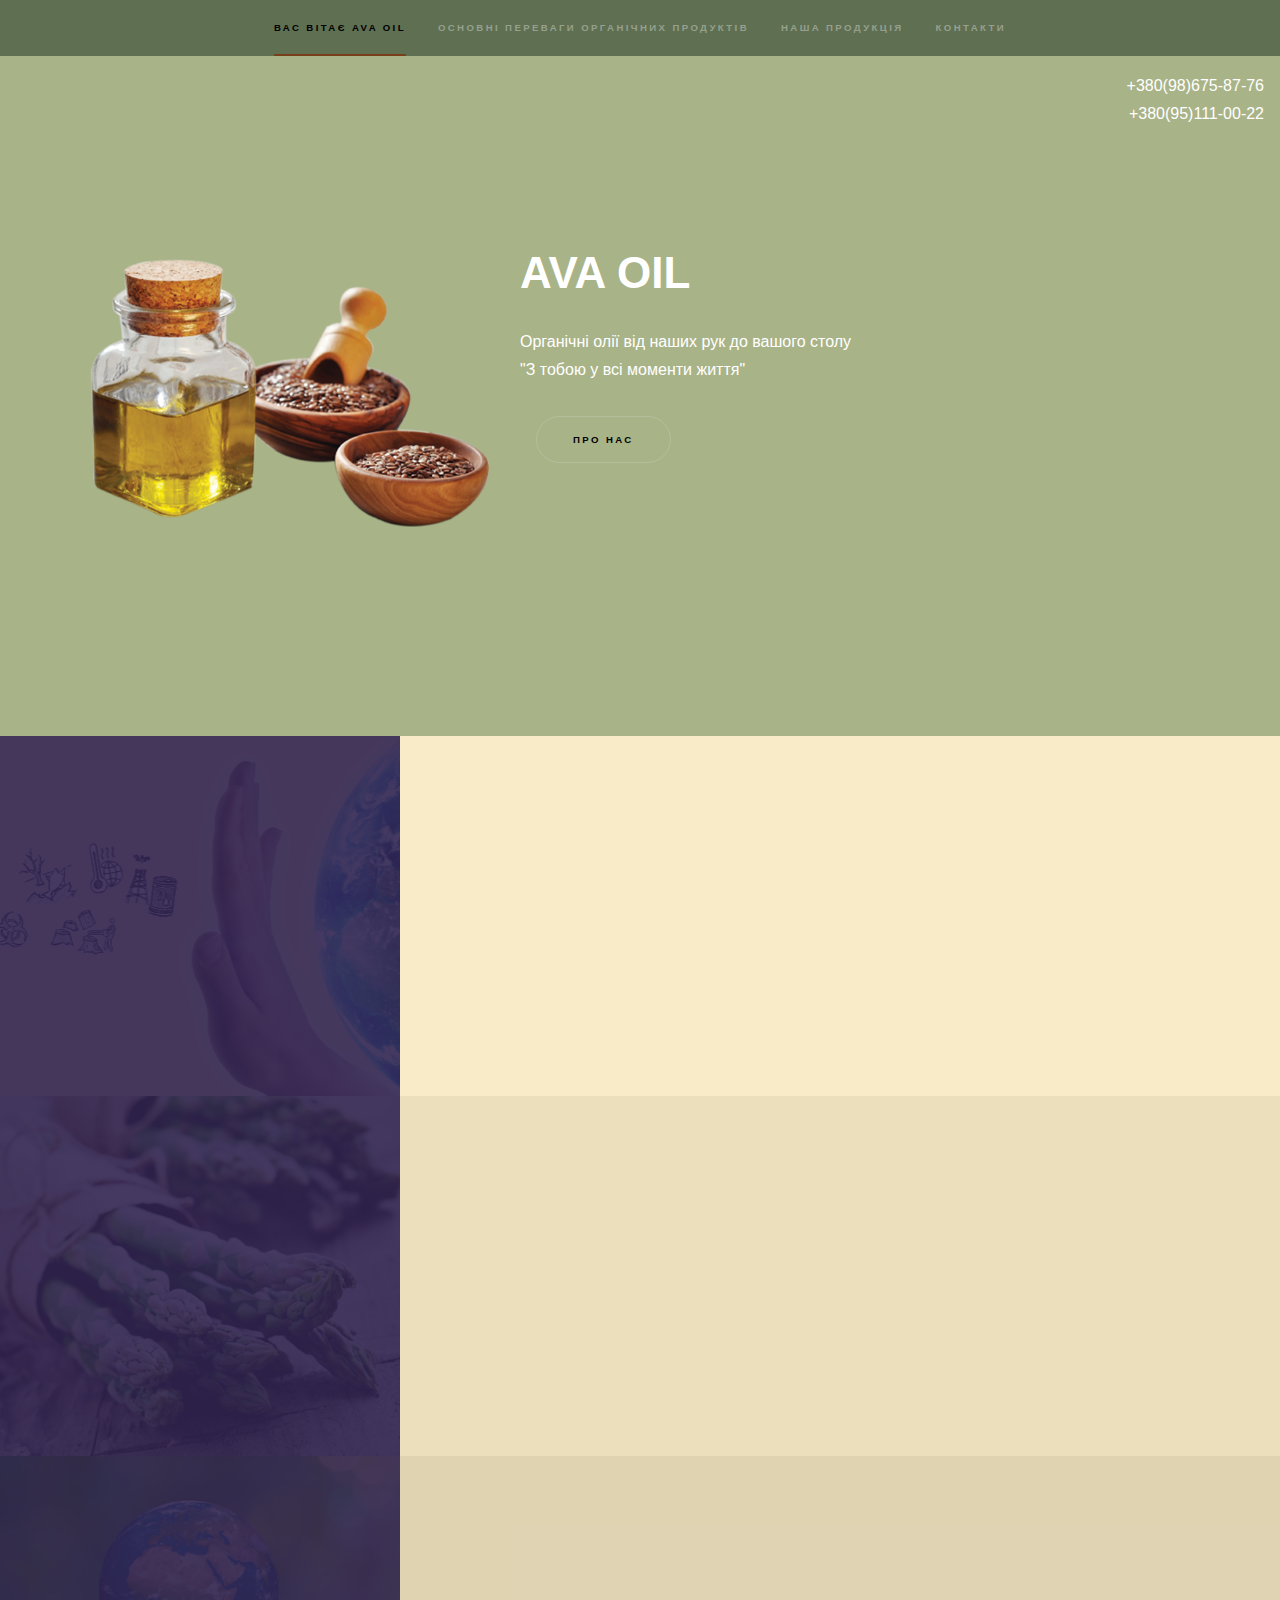
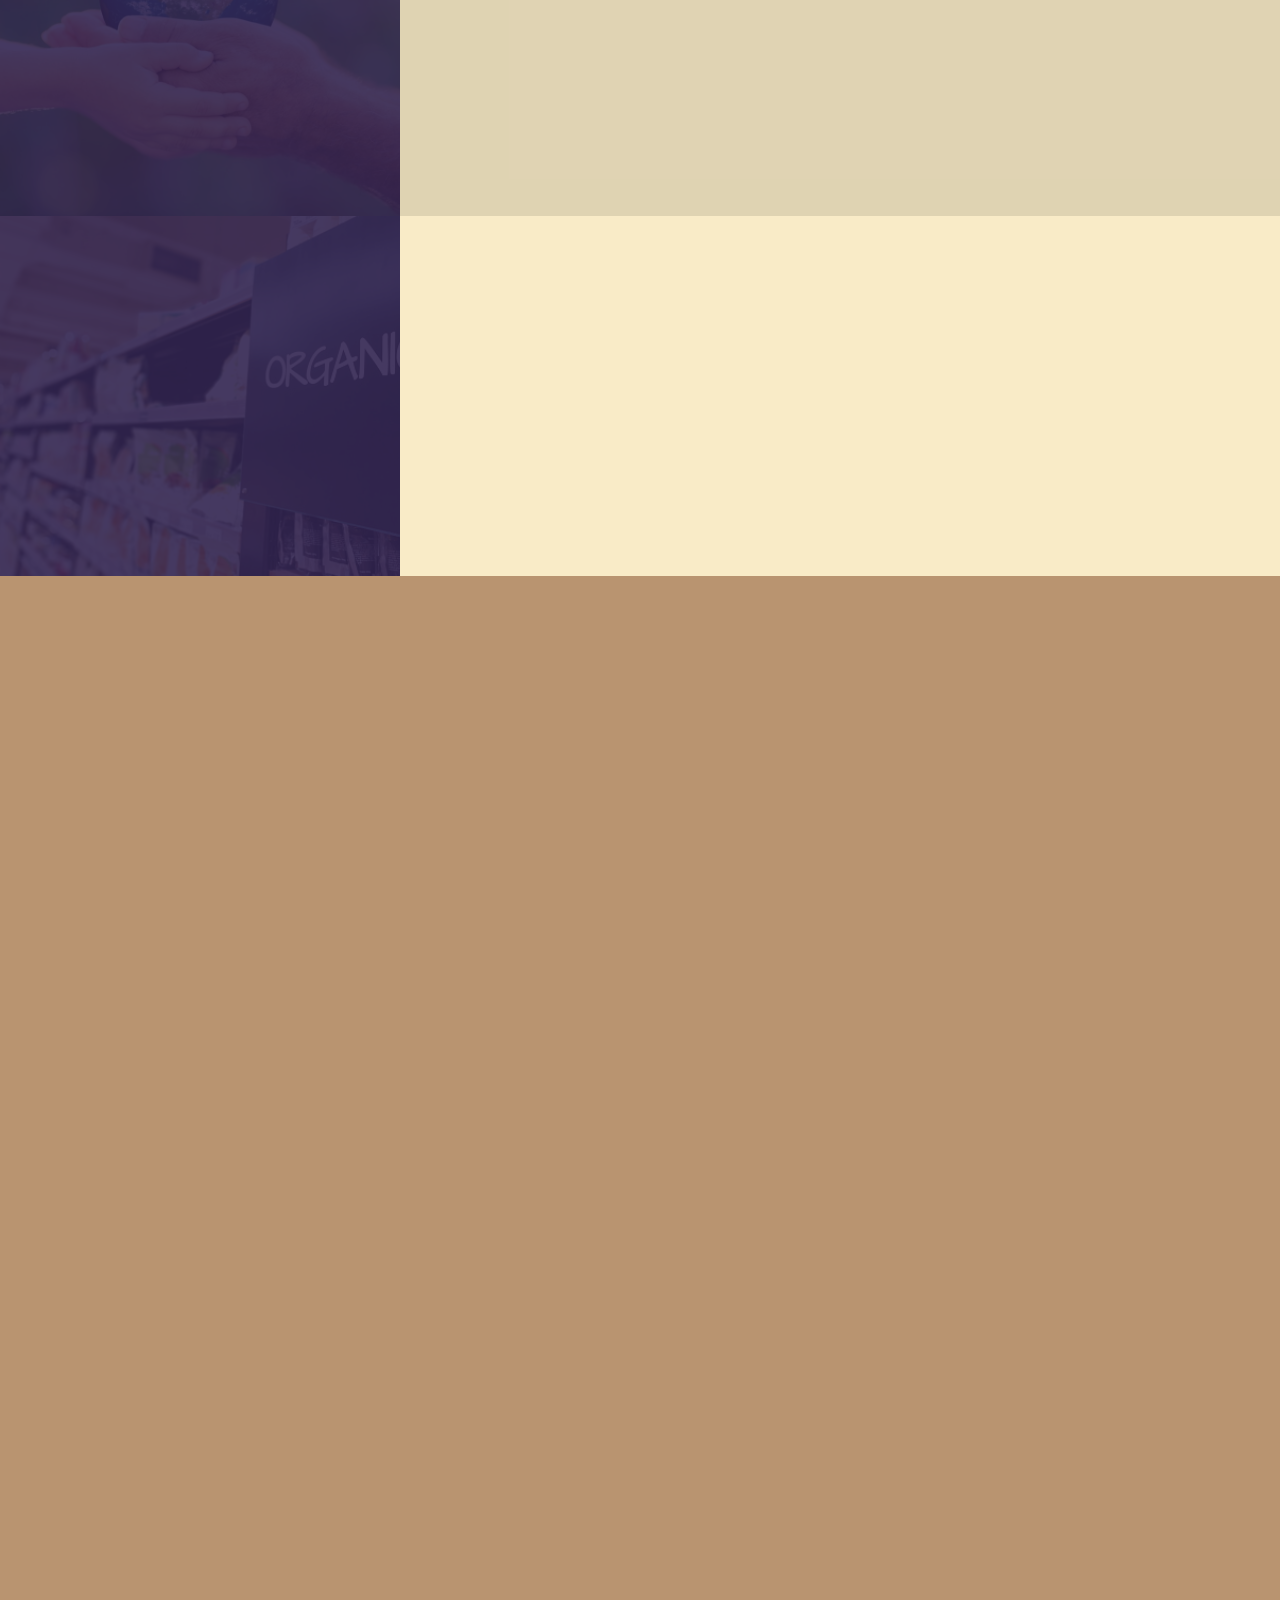
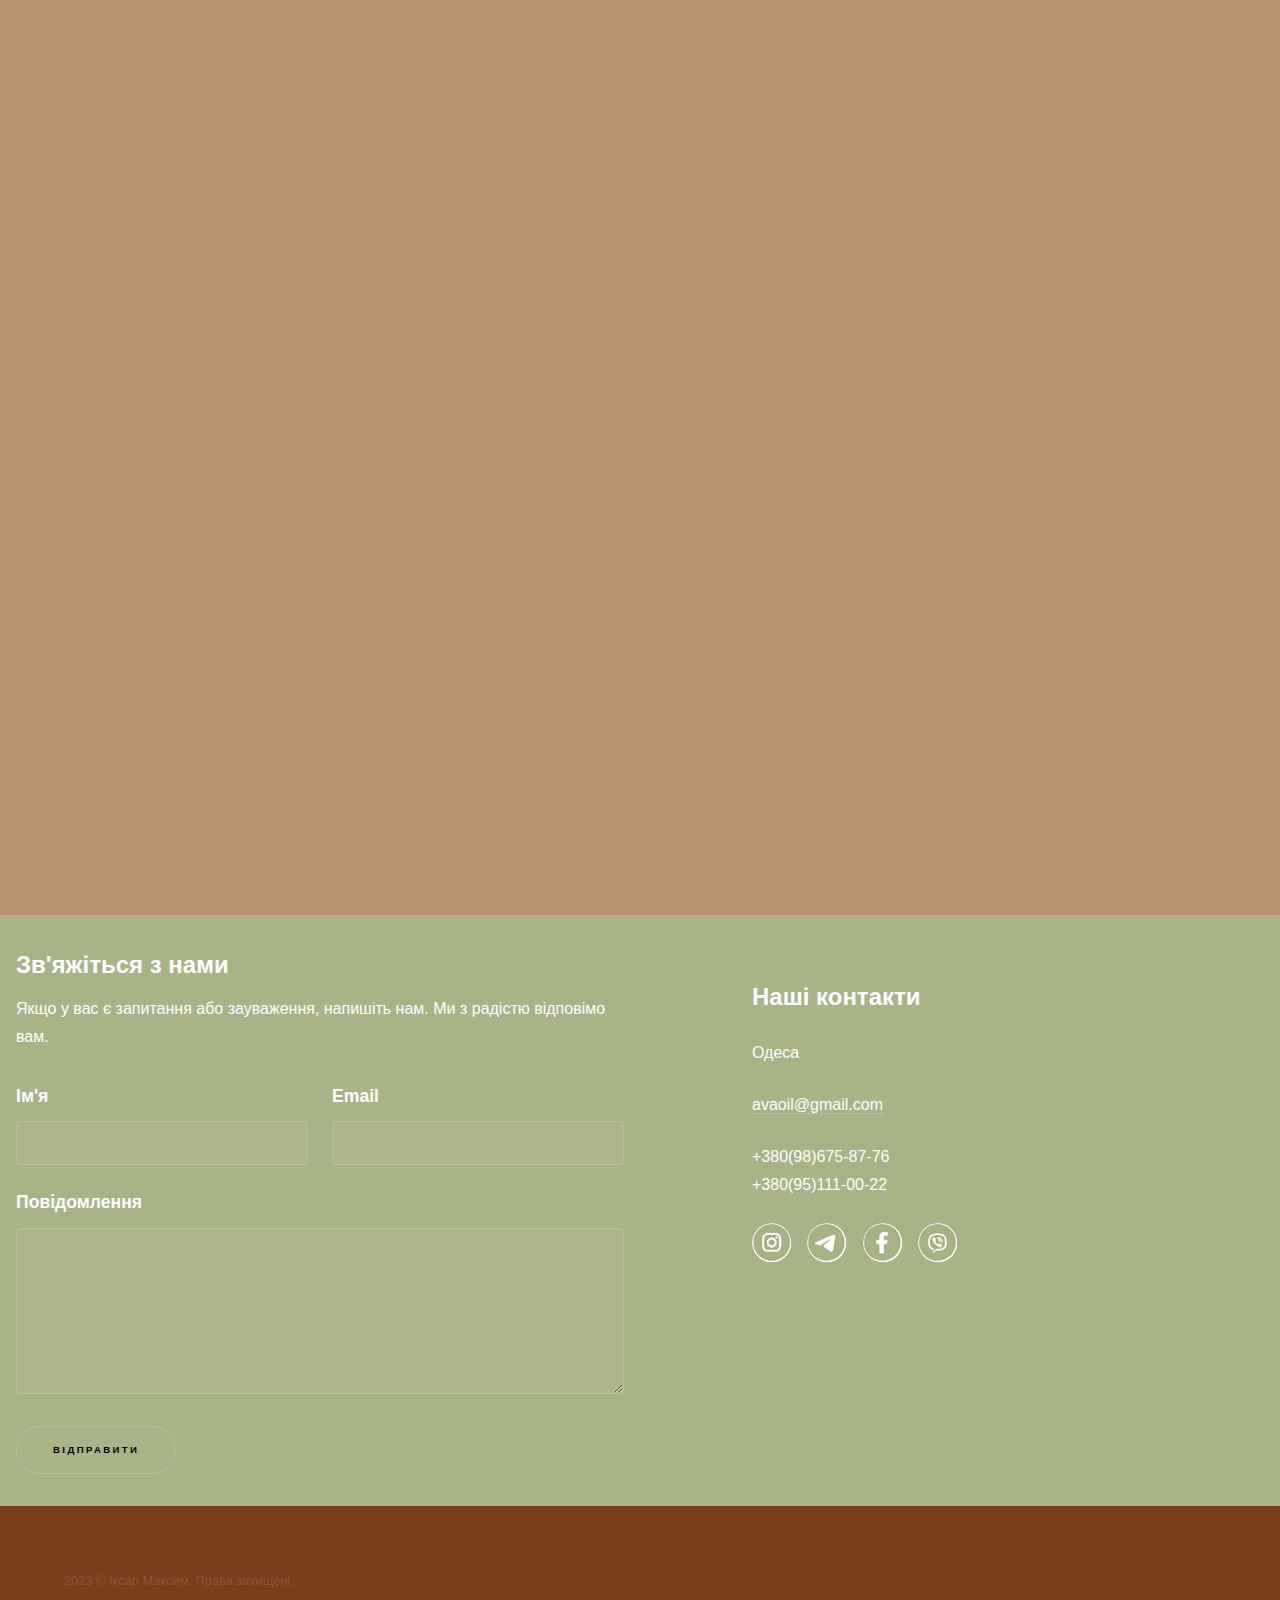
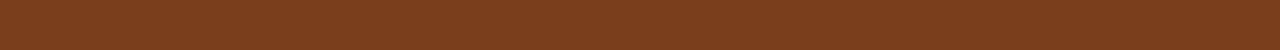
<file: index.html>
<!DOCTYPE HTML>
<html>
	<head>
		<title>AVA COMPANY</title>
		<meta charset="utf-8" />
		<link rel="stylesheet" href="assets/css/main.css" />
		<noscript><link rel="stylesheet" href="assets/css/noscript.css" /></noscript>
	</head>
	<body class="is-preload">

		<!-- Sidebar -->
			<section id="sidebar">
				<div class="inner">
					<nav>
						<ul>
							<li><a href="#intro">Вас вітає AVA OIL</a></li>
							<li><a href="#one">Основні переваги органічних продуктів</a></li>
							<li><a href="#two">Наша продукція</a></li>
							<li><a href="#three">Контакти</a></li>
						</ul>
					</nav>
				</div>
			</section>

		<!-- Wrapper -->
			<div id="wrapper">

				<!-- HEADER -->
					<section id="intro" class="wrapper style1 fullscreen fade-up">
						<div class="right align-right"><p>+380(98)675-87-76<br>+380(95)111-00-22</p></div>
						<div class="inner1">
						
							<div class="image left">
			
							<img src="images/1oil.png" alt="" class="image"  data-position="top right" />
							</div>				
							<div class="left">	
							<h1>AVA OIL</h1>
							<p>Органічні олії від наших рук до вашого столу<br />
							"З тобою у всі моменти життя" </p>
							<ul class="actions">
								<li><a href="aboutus.html" class="button scrolly">Про нас</a></li>
							</ul>
							
						</div>
					</section>

				<!-- Main -->
					<section id="one" class="wrapper style2 spotlights">
						<section>
							<a href="#" class="image"><img src="images/ecol.png" alt="" data-position="center center" /></a>
							<div class="content">
								<div class="inner">
									<h2 class="dark">Екологічні переваги органічних продуктів</h2>
									<p class="dark">Сприяє збереженню природного середовища</p>
									<ul class="actions">
										<li><a href="h1.html" class="button">Дійзнатися більше</a></li>
									</ul>
								</div>
							</div>
						</section>
						<section>
							<a href="#" class="image"><img src="images/health.PNG" alt="" data-position="top center" /></a>
							<div class="content">
								<div class="inner">
									<h2 class="dark">Переваги для здоров'я</h2>
									<p class="dark">Відсутність потенційних ризиків та загроз для здоров'я та довкілля</p>
									<ul class="actions">
										<li><a href="h2.html" class="button">Дійзнатися більше</a></li>
									</ul>
								</div>
							</div>
						</section>
                        <section>
							<a href="#" class="image"><img src="images/socad.jpg" alt="" data-position="top center" /></a>
							<div class="content">
								<div class="inner">
									<h2 class="dark">Соціальні переваги</h2>
									<p class="dark">Здоровий спосіб життя, підтримка міcцевої економіки, розвиток територій, глобальна солідарність</p>
									<ul class="actions">
										<li><a href="h3.html" class="button">Дійзнатися більше</a></li>
									</ul>
								</div>
							</div>
						</section>
						<section>
							<a href="#" class="image"><img src="images/pic01.jpg" alt="" data-position="25% 25%" /></a>
							<div class="content">
								<div class="inner">
									<h2 class="dark">Економічні переваги</h2>
									<p class="dark">Наявність переваг зумовлює стрімкий розвиток виробництва органічної продукції</p>
									<ul class="actions">
										<li><a href="h4.html" class="button">Дійзнатися більше</a></li>
									</ul>
								</div>
							</div>
						</section>
					</section>

				<!-- Two -->
					<section id="two" class="wrapper style3 fade-up">
						<div class="inner">
							<h2>Наша продукція</h2>
							<p></p>
							<div class="features">
								<section>
								<div class="image left">
								<img src="images/linen_oil2.png" alt="" data-position="left center" />
								</div>
									<!--<span class="icon solid major fa-code"></span>-->
									<h3>Олія лляна</h3>
									<ul><li> знижує рівень холестерину</li>
<li> покращує роботу органів ШКТ</li>
<li> покращує дію інсуліну</li>
<li> захищає організм від виникнення діабету</li>
<li> покращує лікування астми</li>
<li> профілактика ракових захворювань</li>
<li> знижує алергічну реакцію</li>
<li> ефективно при лікуванні артритів</li>
<li> обов'язковий елемент у раціоні вагітних</li>
<li> покращує стан після операції</li>
<li> сприяє поліпшенню стану шкіри та волосся</li>
						</ul>
						<ul class="actions">
<li><br></li>
								<li><a href="produkts.html#linen" class="button">Більше</a></li>
							</ul>
						</section>
						
								<section>
								<div class="image left">
								<img src="images/apricot_oil2.png" alt="" data-position="center center" />
								</div>
									<!--
									<span class="icon solid major fa-lock"></span>-->
									<h3>Олія абрикосова</h3>
									<ul>
								<li> Олія абрикоса має  добре збалансований жирнокислотний склад. Воно покращує процеси кровотворення та роботу серця, сприяє виведенню з організму холестерину, стимулює перистальтику кишечника, виявляє загальнозміцнюючу дію. Крім того, абрикосова олія має високу біологічну активність, тому уповільнює процеси старіння і попереджає появу зморшок.</li>
	<li> Олія абрикосових кісточок - це просто незамінний засіб для шкіри, яка страждає від нестачі вітамінів</li></ul>
						<ul class="actions">
						<li><br></li>
						<li><a href="produkts.html#apricot" class="button">Більше</a></li>
						</ul>
					</section>
								<section>
								<div class="image left">
								<img src="images/mustardoil2.png" alt="" data-position="center center" />
								</div>
									<!--<span class="icon solid major fa-cog"></span>-->
									<h3>Олія гірчична</h3>
									<ul>
									<li> Гірчична олія – це не лише цінний поживний продукт, але й лікувальний препарат із широким спектром терапевтичної дії. Кілька століть тому гірчичне масло подавалося тільки за царського двору і називалося " імператорським делікатесом ". Завдяки антисептичним та бактерицидним властивостям гірчична олія чудово підходить для лікування багатьох захворювань. Гірчична олія містить усі жиророзчинні вітаміни, ненасичені жирні кислоти, у тому числі ліноленову кислоту.</li>
									</ul>
						<ul class="actions">
						<li><a href="produkts.html#mustard" class="button">Більше</a></li>
						</ul>			
                             </section>
								<section>
								<div class="image left">
								<img src="images/izum_oil.png" alt="" data-position="center center" />
								</div>
									<!--
									<span class="icon solid major fa-desktop"></span>-->
									<h3>Олія з виноградних кісточок</h3>
									<ul><li> Олія з виноградних кісточок - ще один прекрасний вид олії. Завдяки високому вмісту лінолевої кислоти воно добре допомагає боротися з надлишком холестерину, тим самим сприятливо впливаючи на жировий обмін. Олію виноградної кісточки можна по праву вважати рецептом здоров'я, молодості та краси</li>
<li>	Знижує холестерин, запобігає гіпертонії та серцевим нападам.</li>
<li>	Посилює обмін речовин і має тонізуючий ефект</li>
<li>	Позитивно впливає на нирки</li>
</ul>
						<ul class="actions">
						<li><a href="produkts.html#izum" class="button">Більше</a></li>
						</ul>

		</section>
								<section>
								<div class="image left">
								<img src="images/plum_oil1.png" alt="" data-position="center center" />
								</div>
									<!--
									<span class="icon solid major fa-link"></span>-->
									<h3>Олія сливових кісточок</h3>
									<ul><li> Олію сливових кісточок цінують любителі експериментувати і відкривати для нові смакові відчуття страв, що давно полюбилися. Не потрібно бути істинним гурманом щоб гідно оцінити його чудові смакові властивості. Вас зачарує його чарівний аромат гіркого мигдалю, що надає стравам та косметичним препаратам витонченого спокусливого паху.</li>
<li>	Наявність вітаміну Е і ситостеролу, регулює проникність шкірного бар'єру і має гарну зволожуючу властивість</li>
<li>	Профілактика серцево-судинної системи</li></ul>
						<ul class="actions">
						<li><a href="produkts.html#plum" class="button">Більше</a></li>
						</ul>
								</section>
								<section>
								<div class="image left">
								<img src="images/cherry_oil.png" alt="" data-position="center center" />
								</div>
									<!--
									<span class="icon major fa-gem"></span>-->
									<h3>Олія вишневих кісточок</h3>
									<ul><li> Олія вишні - дуже багата на вітаміни і мікроелементи, має збалансований жирнокислотний склад, застосовується як в пишу, так і для приготування різних масок, а при регулярному вживанні надає прекрасний вплив на весь організм в цілому. Це єдина олія, в якій міститься достатня кількість чотирьох основних вітамінів для правильного обміну речовин</li>
<li>	Допомагає знизити рівень холестерину та запобігти серцево-судинним захворюванням</li>
<li>	Використовується в лікуванні та профілактиці онкологічних захворювань</li></ul>
						<ul class="actions">
						<li><a href="produkts.html#cherry" class="button">Більше</a></li>
						</ul>
					</section>
							</div>
							
						</div>
					</section>

				<!-- Three -->
					<section id="three" class="wrapper style1 fade-up">
						<div class="inner2">
							<h2>Зв'яжіться з нами</h2>
							<p>Якщо у вас є запитання або зауваження, напишіть нам. Ми з радістю відповімо вам.</p>
							<div class="split style1">
								<section>
									<form method="post" action="#">
										<div class="fields">
											<div class="field half">
												<label for="name">Ім'я</label>
												<input type="text" name="name" id="name" />
											</div>
											<div class="field half">
												<label for="email">Email</label>
												<input type="text" name="email" id="email" />
											</div>
											<div class="field">
												<label for="message">Повідомлення</label>
												<textarea name="message" id="message" rows="5"></textarea>
											</div>
										</div>
										<ul class="actions">
											<li><a href="" class="button submit">Відправити</a></li>
										</ul>
									</form>
								</section>
						</div>
						</div>
						<div class="inner3">		
								<section>
									<ul class="contact">
									<h2>Наші контакти</h2>
										<li>
											<span>Одеса</span></li>
											<li><a href="#">avaoil@gmail.com</a></li>
											<li><span>+380(98)675-87-76<br>+380(95)111-00-22</span>										</li>
										<li>
											
											<ul class="icons">
												<li><a href="#" class="icon brands fa-twitter"><img src="images/insta.png" /></a></li>
												<li><a href="#" class="icon brands fa-facebook-f"><img src="images/telegram.png" /></a></li>
												<li><a href="#" class="icon brands fa-github"><img src="images/facebook.png" /></a></li>
												<li><a href="#" class="icon brands fa-instagram"><img src="images/viber.png" /></a></li>
												<li><a href="#" class="icon brands fa-linkedin-in"><span class="label">LinkedIn</span></a></li>
											</ul>
										</li>
									</ul>
								</section>
							
						</div>
					</section>

			</div>

		<!-- Footer -->
			<footer id="footer" class="wrapper style1-alt">
				<div class="inner">
					<ul class="menu">
						<li>2023 &copy; Іксар Максим. Права захищені. </li>
						
					</ul>
				</div>
			</footer>

		<!-- Scripts -->
			<script src="assets/js/jquery.min.js"></script>
			<script src="assets/js/jquery.scrollex.min.js"></script>
			<script src="assets/js/jquery.scrolly.min.js"></script>
			<script src="assets/js/browser.min.js"></script>
			<script src="assets/js/breakpoints.min.js"></script>
			<script src="assets/js/util.js"></script>
			<script src="assets/js/main.js"></script>

	</body>
</html>
</file>
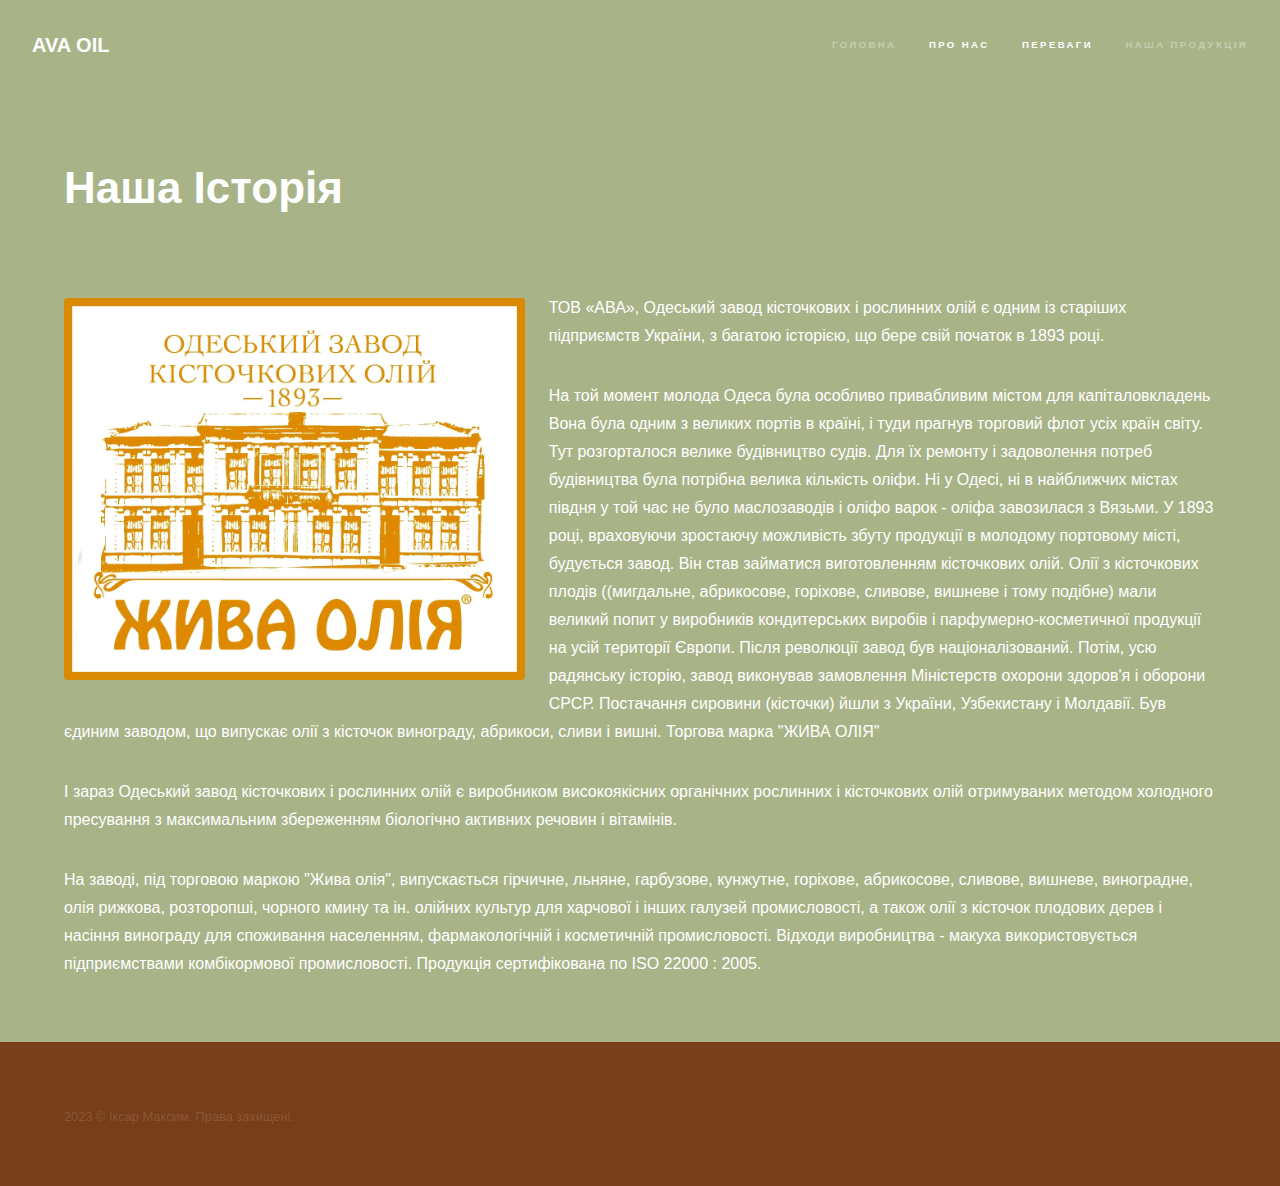
<file: aboutus.html>
<!DOCTYPE HTML>
<html>
	<head>
		<title>AVA OIL</title>
		<meta charset="utf-8" />
		<meta name="viewport" content="width=device-width, initial-scale=1, user-scalable=no" />
		<link rel="stylesheet" href="assets/css/main.css" />
	</head>
	<body class="is-preload">

		<!-- Header -->
			<header id="header">
				<a href="index.html" class="title">AVA OIL</a>
				<nav>
					<ul>
						<li><a href="index.html">Головна</a></li>
						<li><a href="#" class="active">Про нас</a></li>
						<li><a href="h1.html" class="active">Переваги</a></li>
						<li><a href="produkts.html">Наша продукція</a></li>
					</ul>
				</nav>
			</header>

		<!-- Wrapper -->
			<div id="wrapper">

				<!-- Main -->
					<section id="main" class="wrapper">
						<div class="inner">
						
							<h1 class="major">Наша Історія</h1>
							<div class="image left">
							<img src="images/zavodava.jpeg" alt="" class="image"  data-position="top left" />
							</div>
							 <p>ТОВ «АВА», Одеський завод кісточкових і рослинних олій є одним із старіших підприємств України, з багатою історією, що бере свій початок в 1893 році.
<p>На той момент молода Одеса була особливо привабливим містом для капіталовкладень Вона була одним з великих портів в країні, і туди прагнув торговий флот усіх країн світу. Тут розгорталося велике будівництво судів. Для їх ремонту і задоволення потреб будівництва була потрібна велика кількість оліфи. Ні у Одесі, ні в найближчих містах півдня у той час не було маслозаводів і оліфо варок - оліфа завозилася з Вязьми. У 1893 році, враховуючи зростаючу можливість збуту продукції в молодому портовому місті, будується завод. Він став займатися виготовленням кісточкових олій. Олії з кісточкових плодів ((мигдальне, абрикосове, горіхове, сливове, вишневе і тому подібне) мали великий попит у виробників кондитерських виробів і парфумерно-косметичної продукції на усій території Європи. Після революції завод був націоналізований. Потім, усю радянську історію, завод виконував замовлення Міністерств охорони здоров'я і оборони СРСР. Постачання сировини (кісточки) йшли з України, Узбекистану і Молдавії. Був єдиним заводом, що випускає олії з кісточок винограду, абрикоси, сливи і вишні.
Торгова марка "ЖИВА ОЛІЯ"
    <p>І зараз Одеський завод кісточкових і рослинних олій є виробником високоякісних органічних рослинних і кісточкових олій отримуваних методом холодного пресування з максимальним збереженням біологічно активних речовин і вітамінів.
    <p> На заводі, під торговою маркою "Жива олія", випускається гірчичне, льняне, гарбузове, кунжутне, горіхове, абрикосове, сливове, вишневе, виноградне, олія рижкова, розторопші, чорного кмину та ін. олійних культур для харчової і інших галузей промисловості, а також олії з кісточок плодових дерев і насіння винограду для споживання населенням, фармакологічній і косметичній промисловості. Відходи виробництва - макуха використовується підприємствами комбікормової промисловості.
      Продукція сертифікована по ISO 22000 : 2005. 
						</div>
					</section>

			</div>

		<!-- Footer -->
			<footer id="footer" class="wrapper style1-alt">
				<div class="inner">
					<ul class="menu">
						<li>2023 &copy; Іксар Максим. Права захищені.</li>
					</ul>
				</div>
			</footer>


		<!-- Scripts -->
			<script src="assets/js/jquery.min.js"></script>
			<script src="assets/js/jquery.scrollex.min.js"></script>
			<script src="assets/js/jquery.scrolly.min.js"></script>
			<script src="assets/js/browser.min.js"></script>
			<script src="assets/js/breakpoints.min.js"></script>
			<script src="assets/js/util.js"></script>
			<script src="assets/js/main.js"></script>

	</body>
</html>
</file>
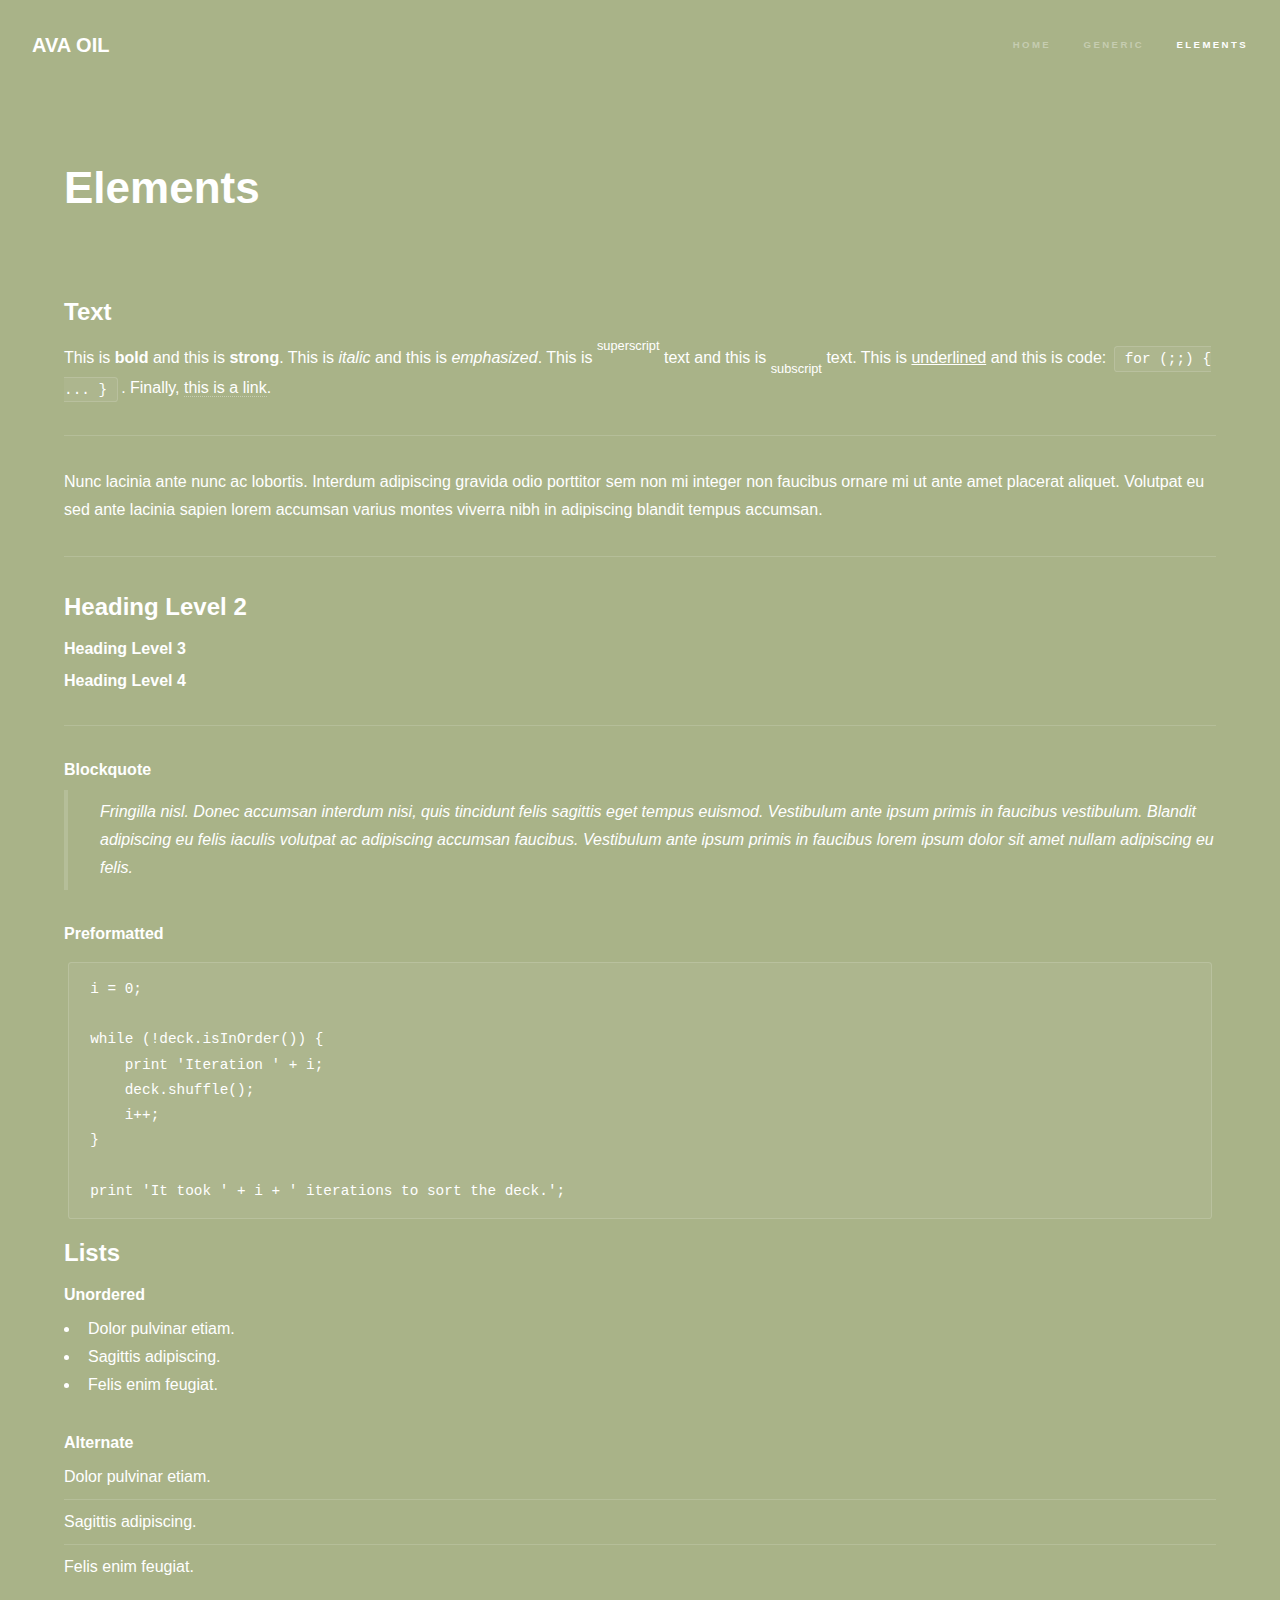
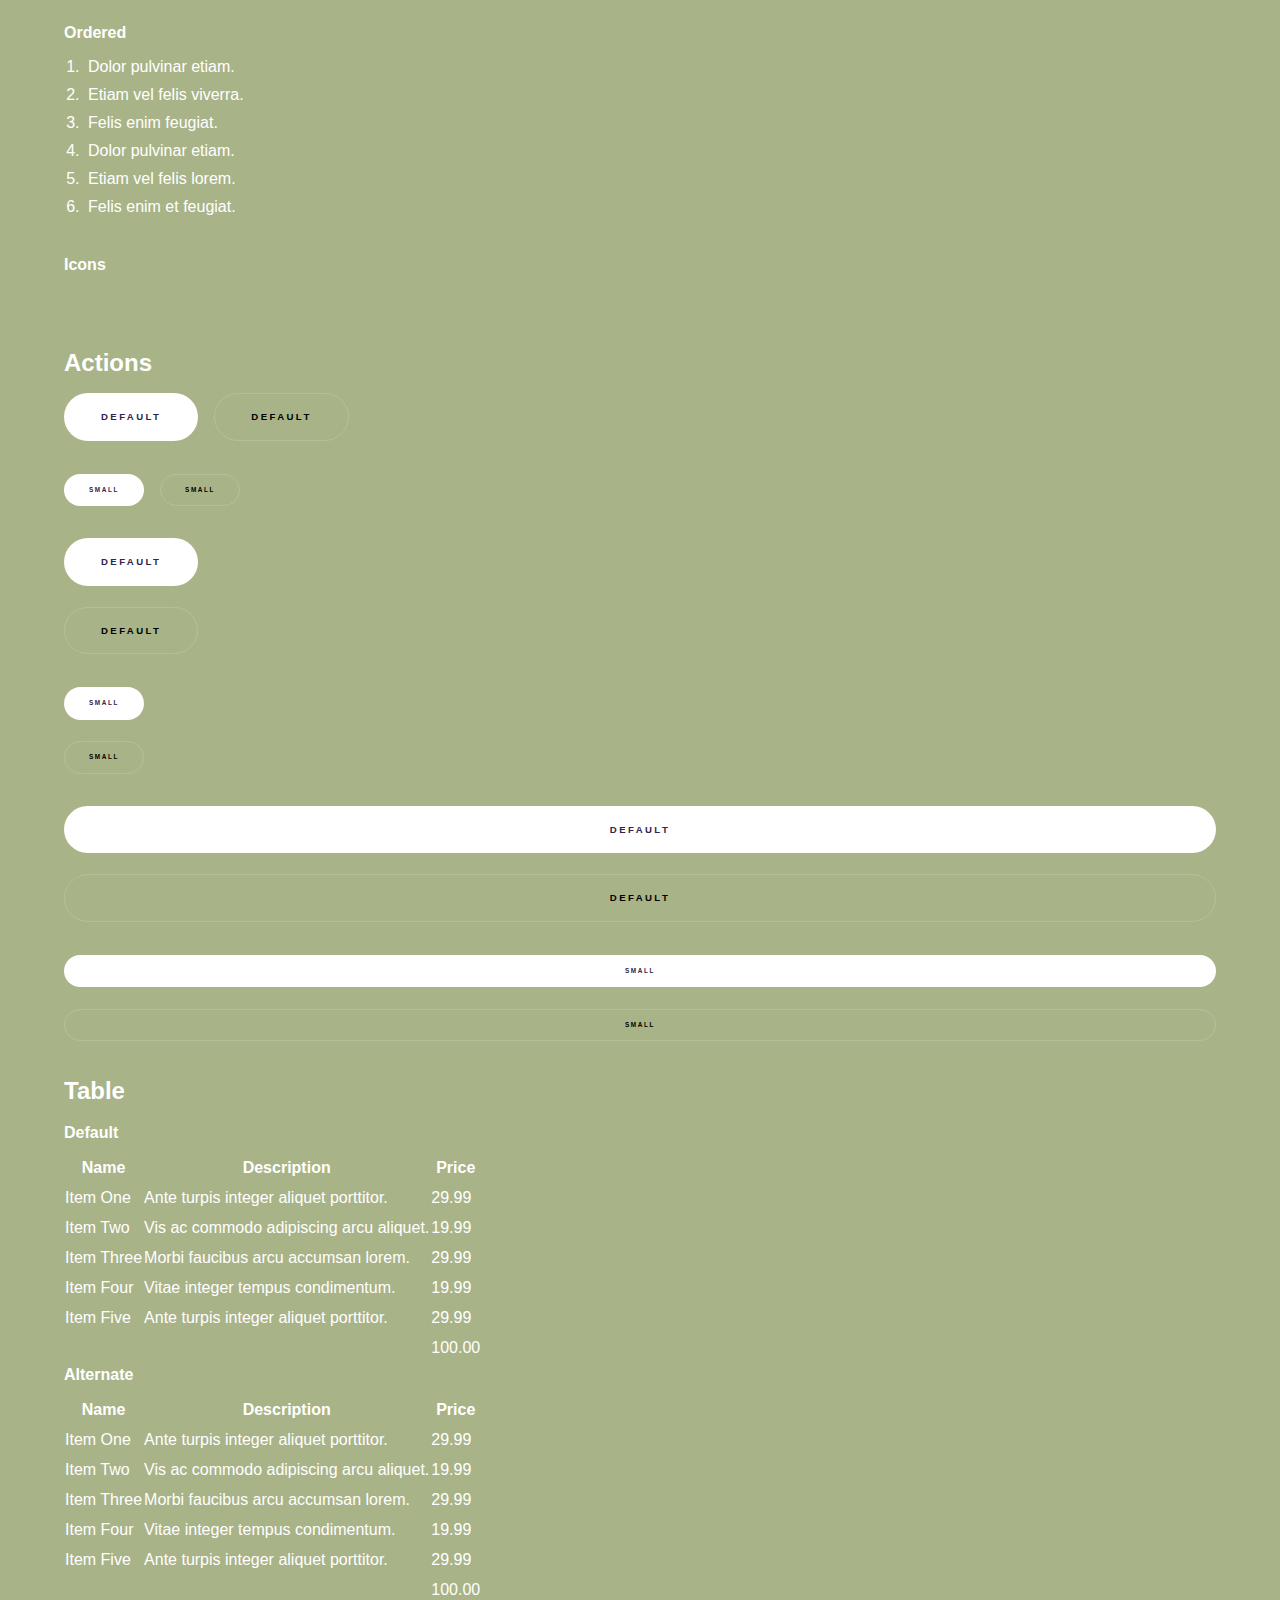
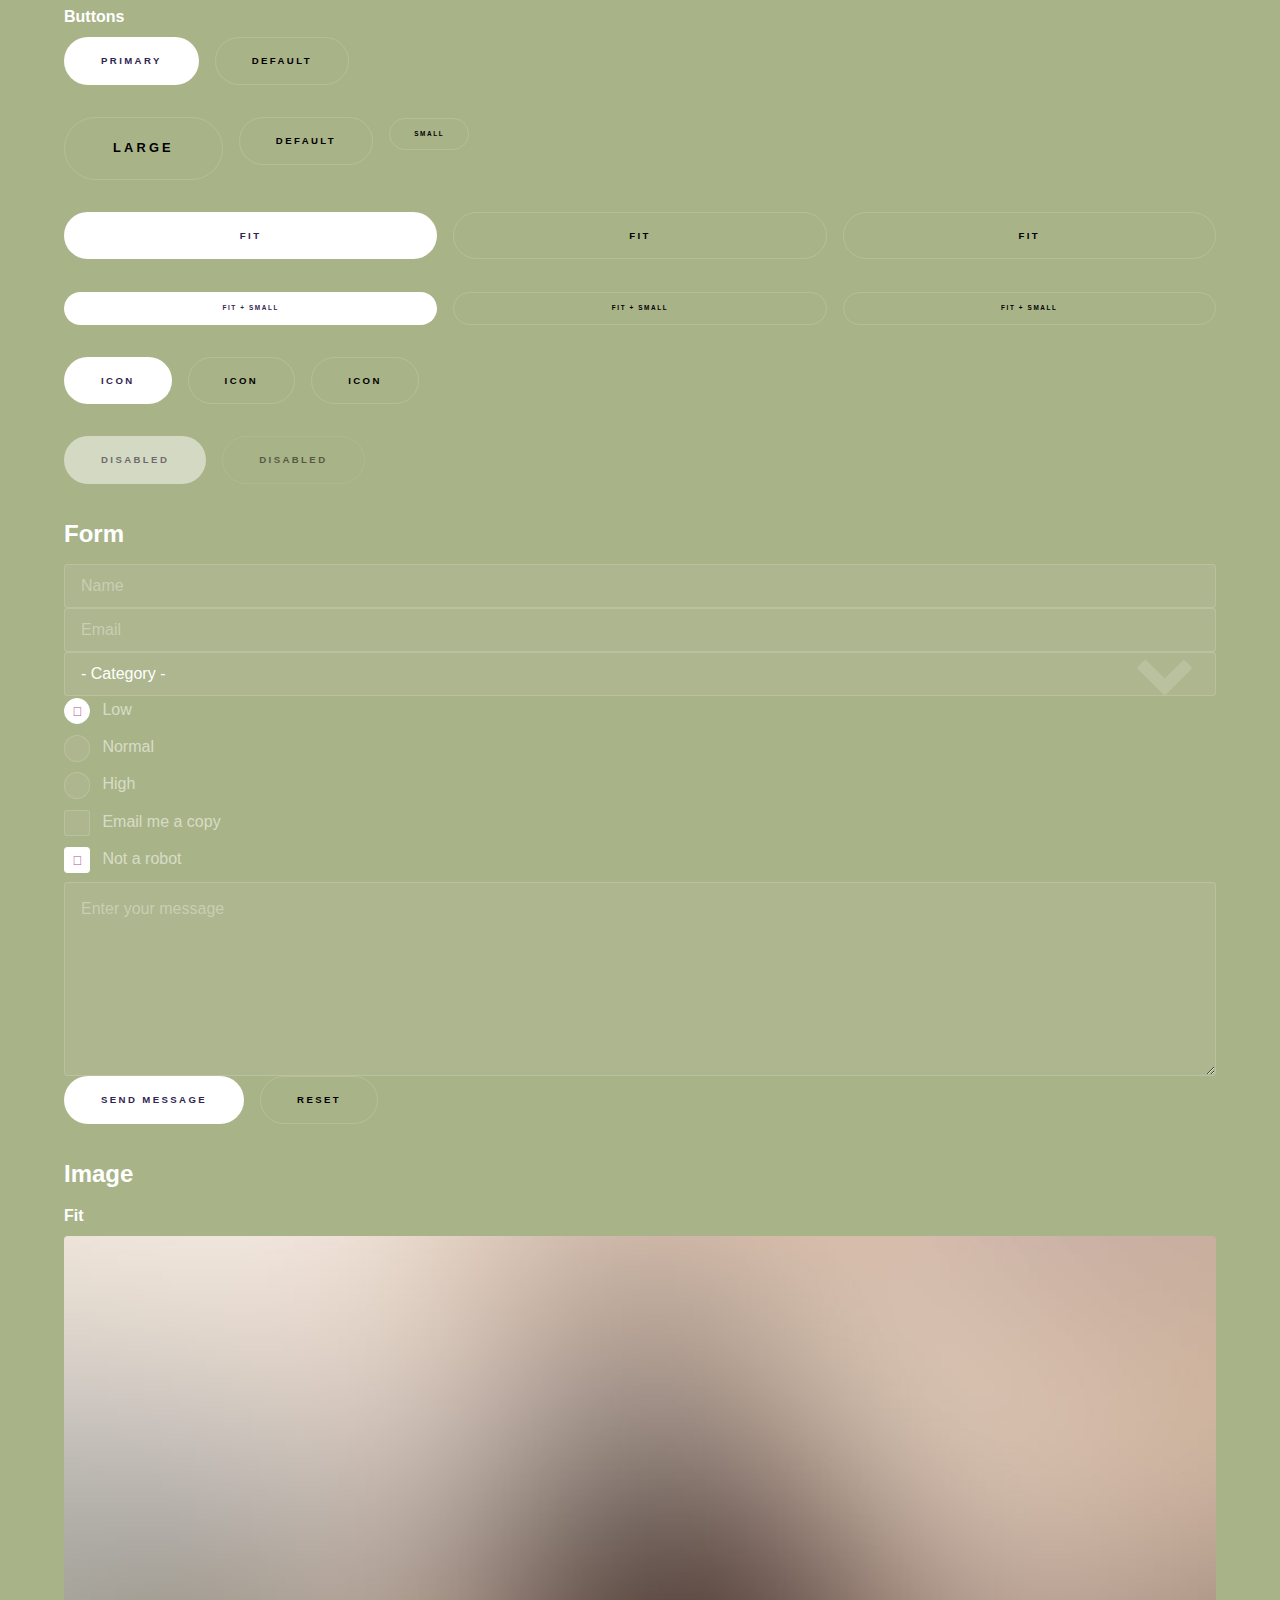
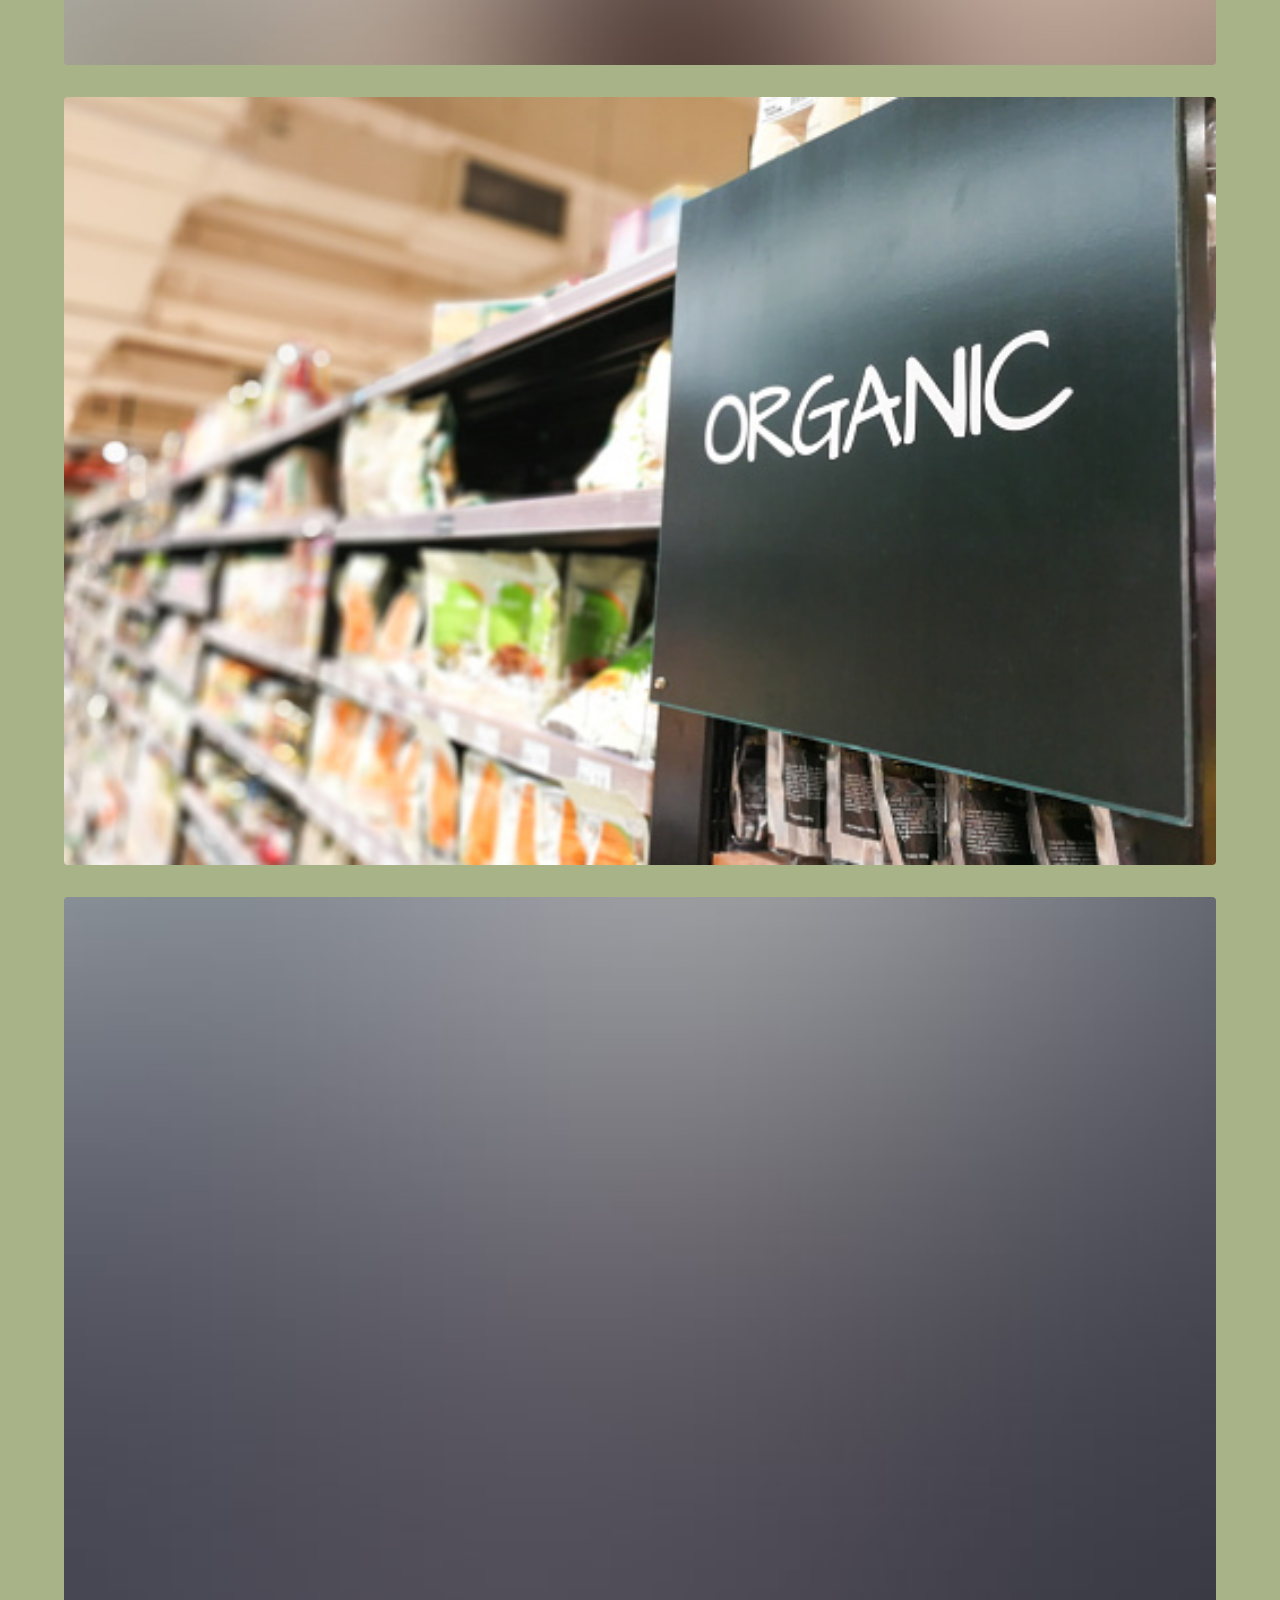
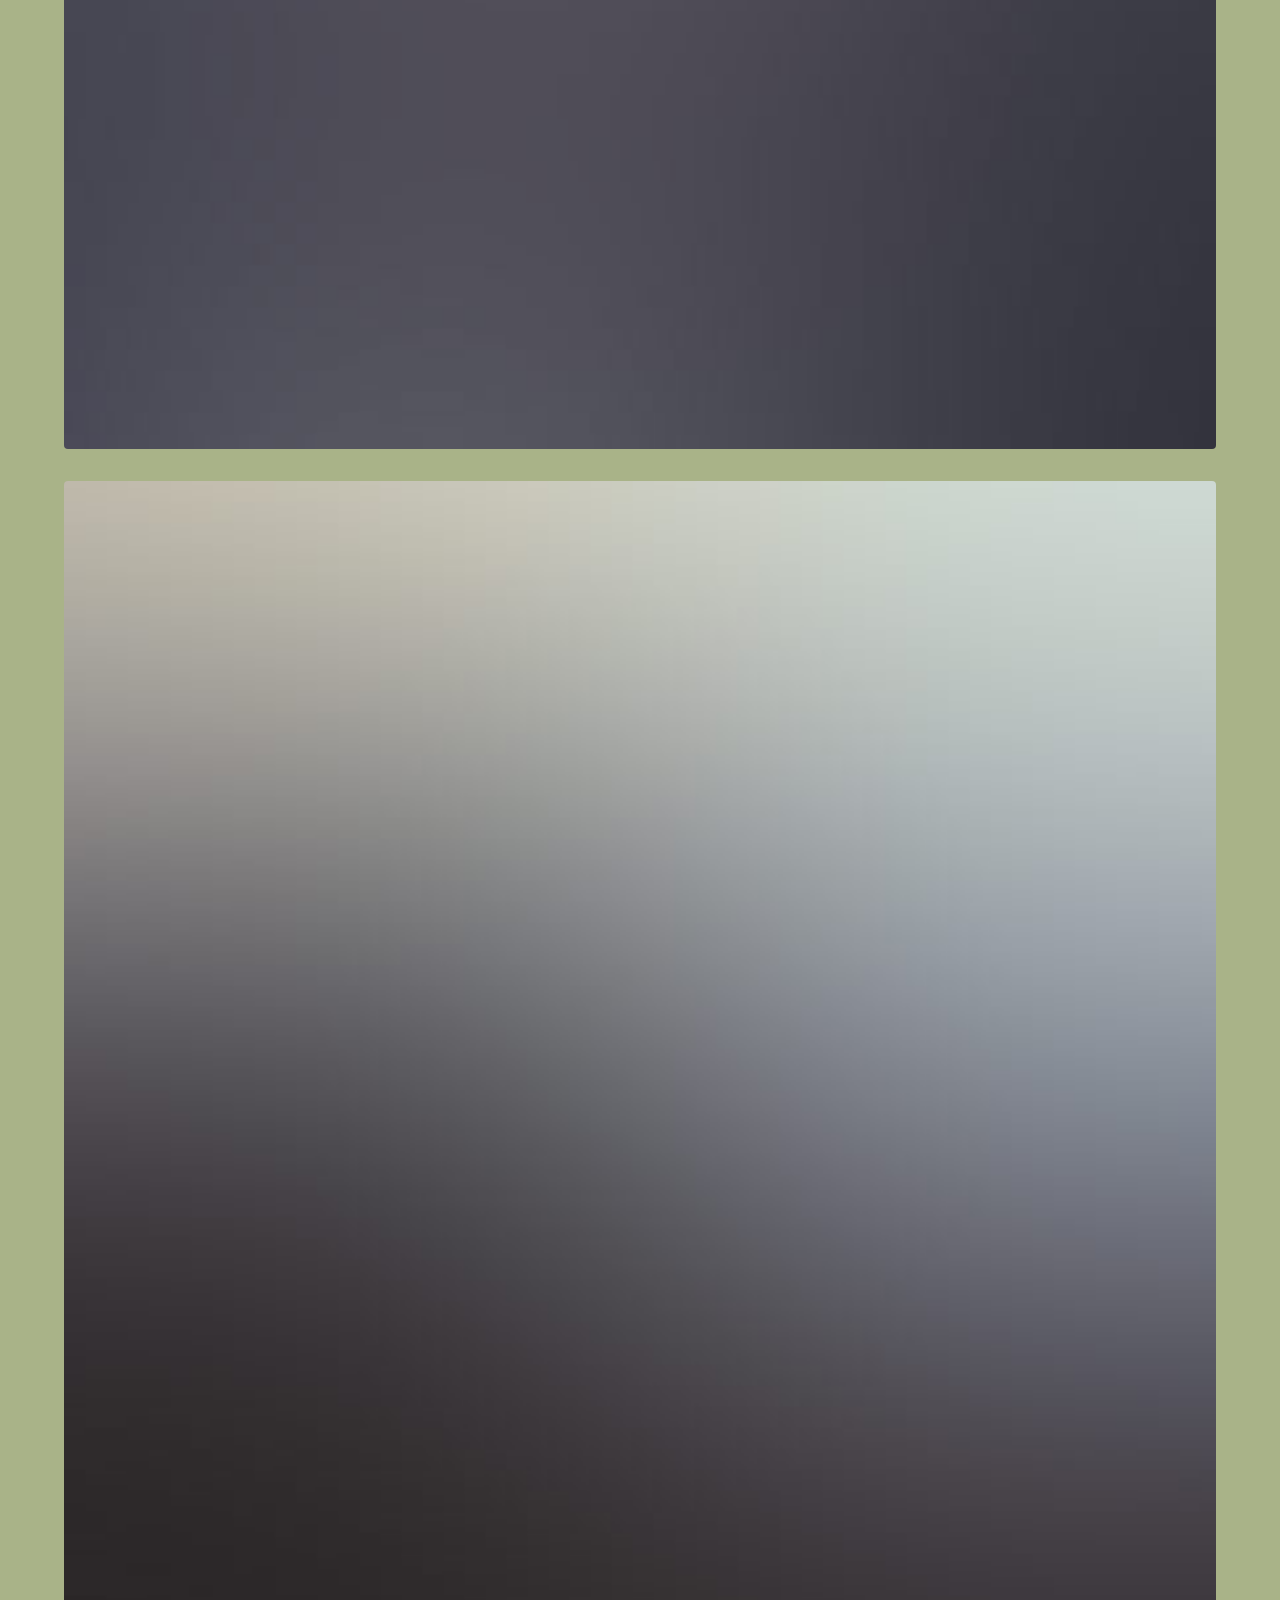
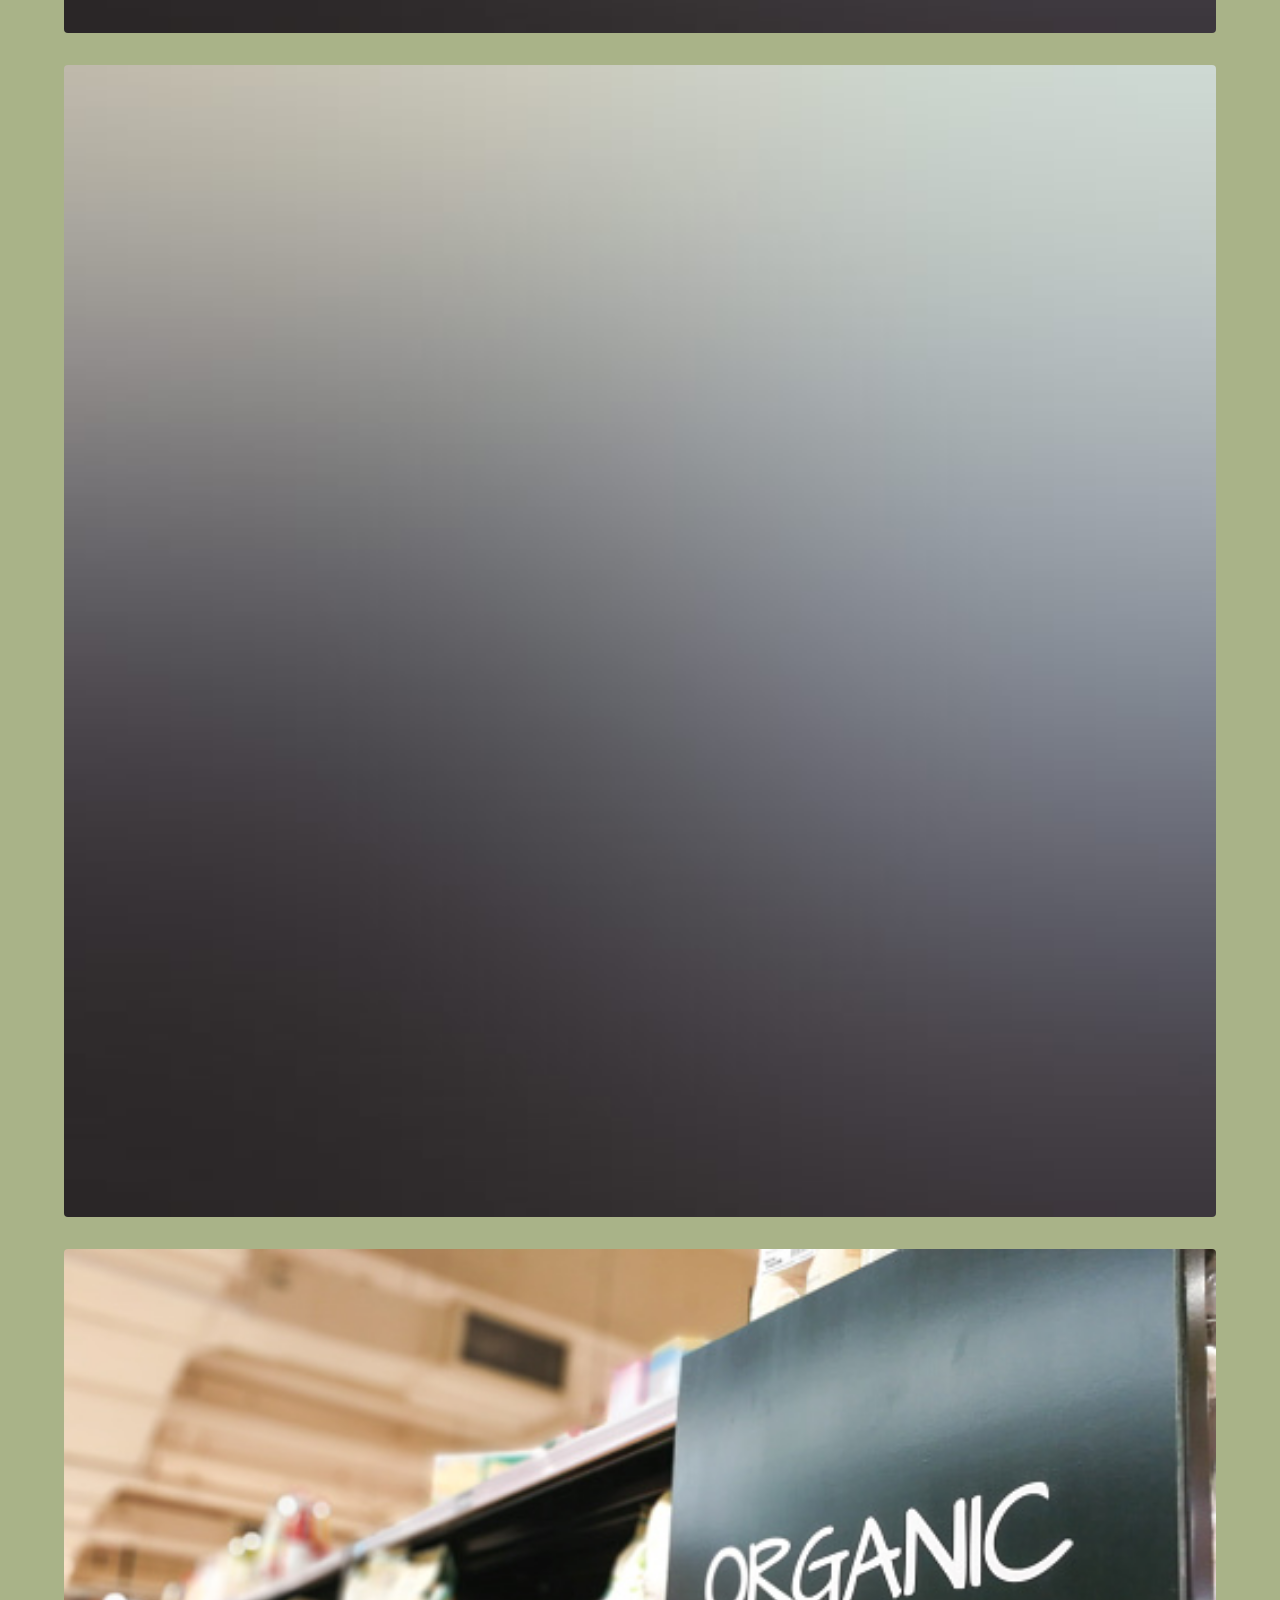
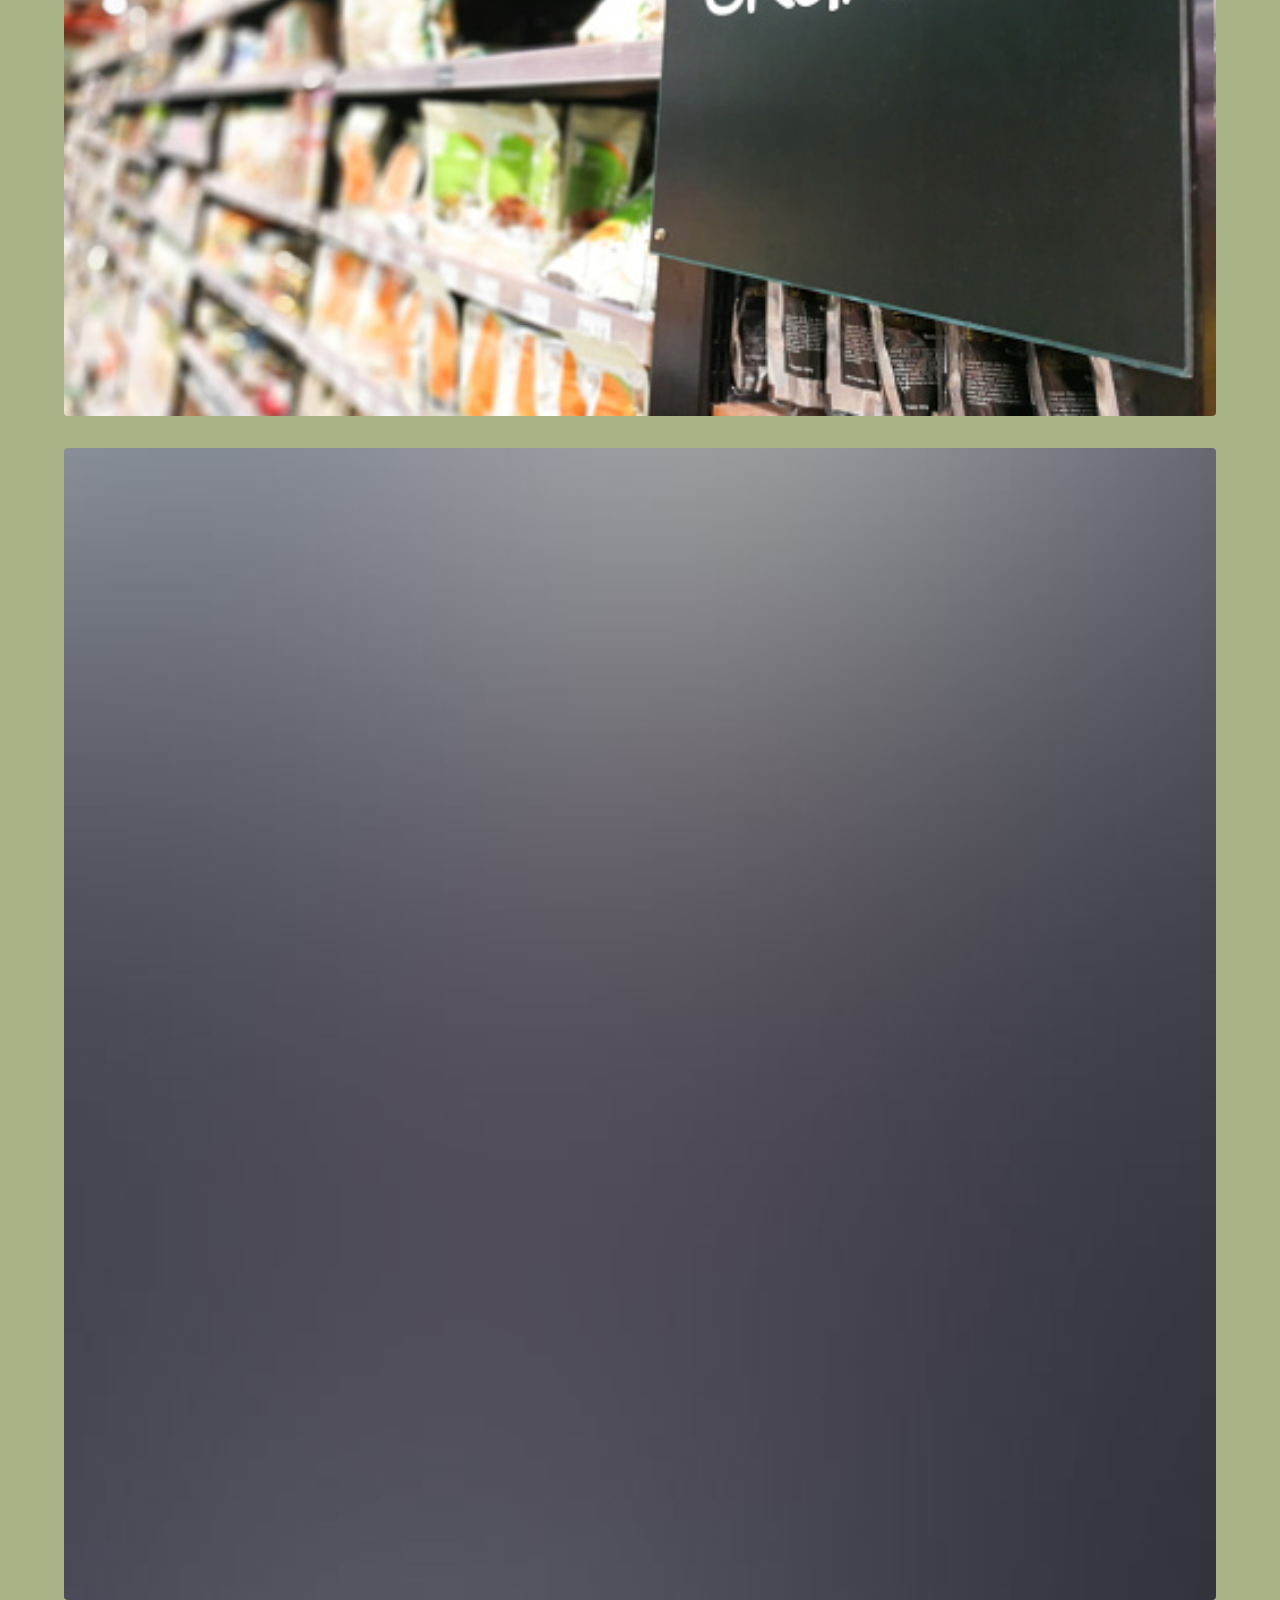
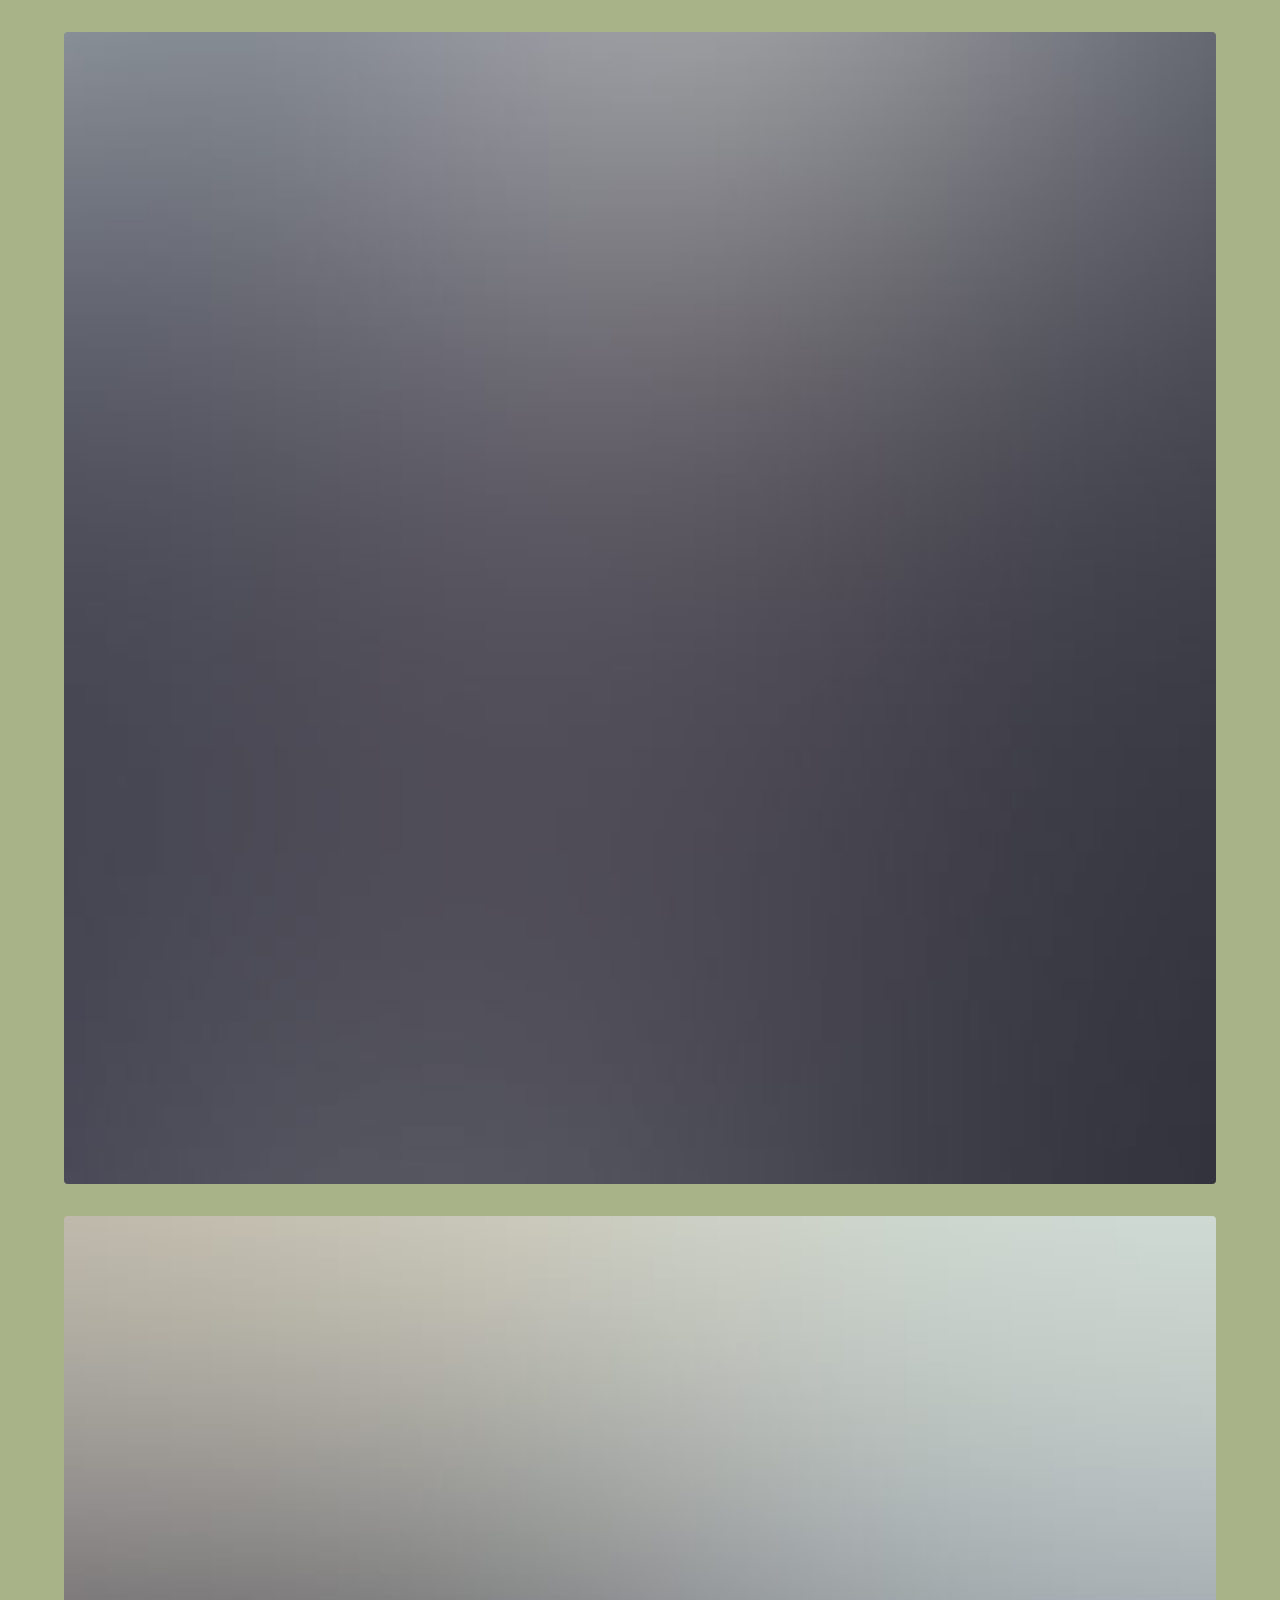
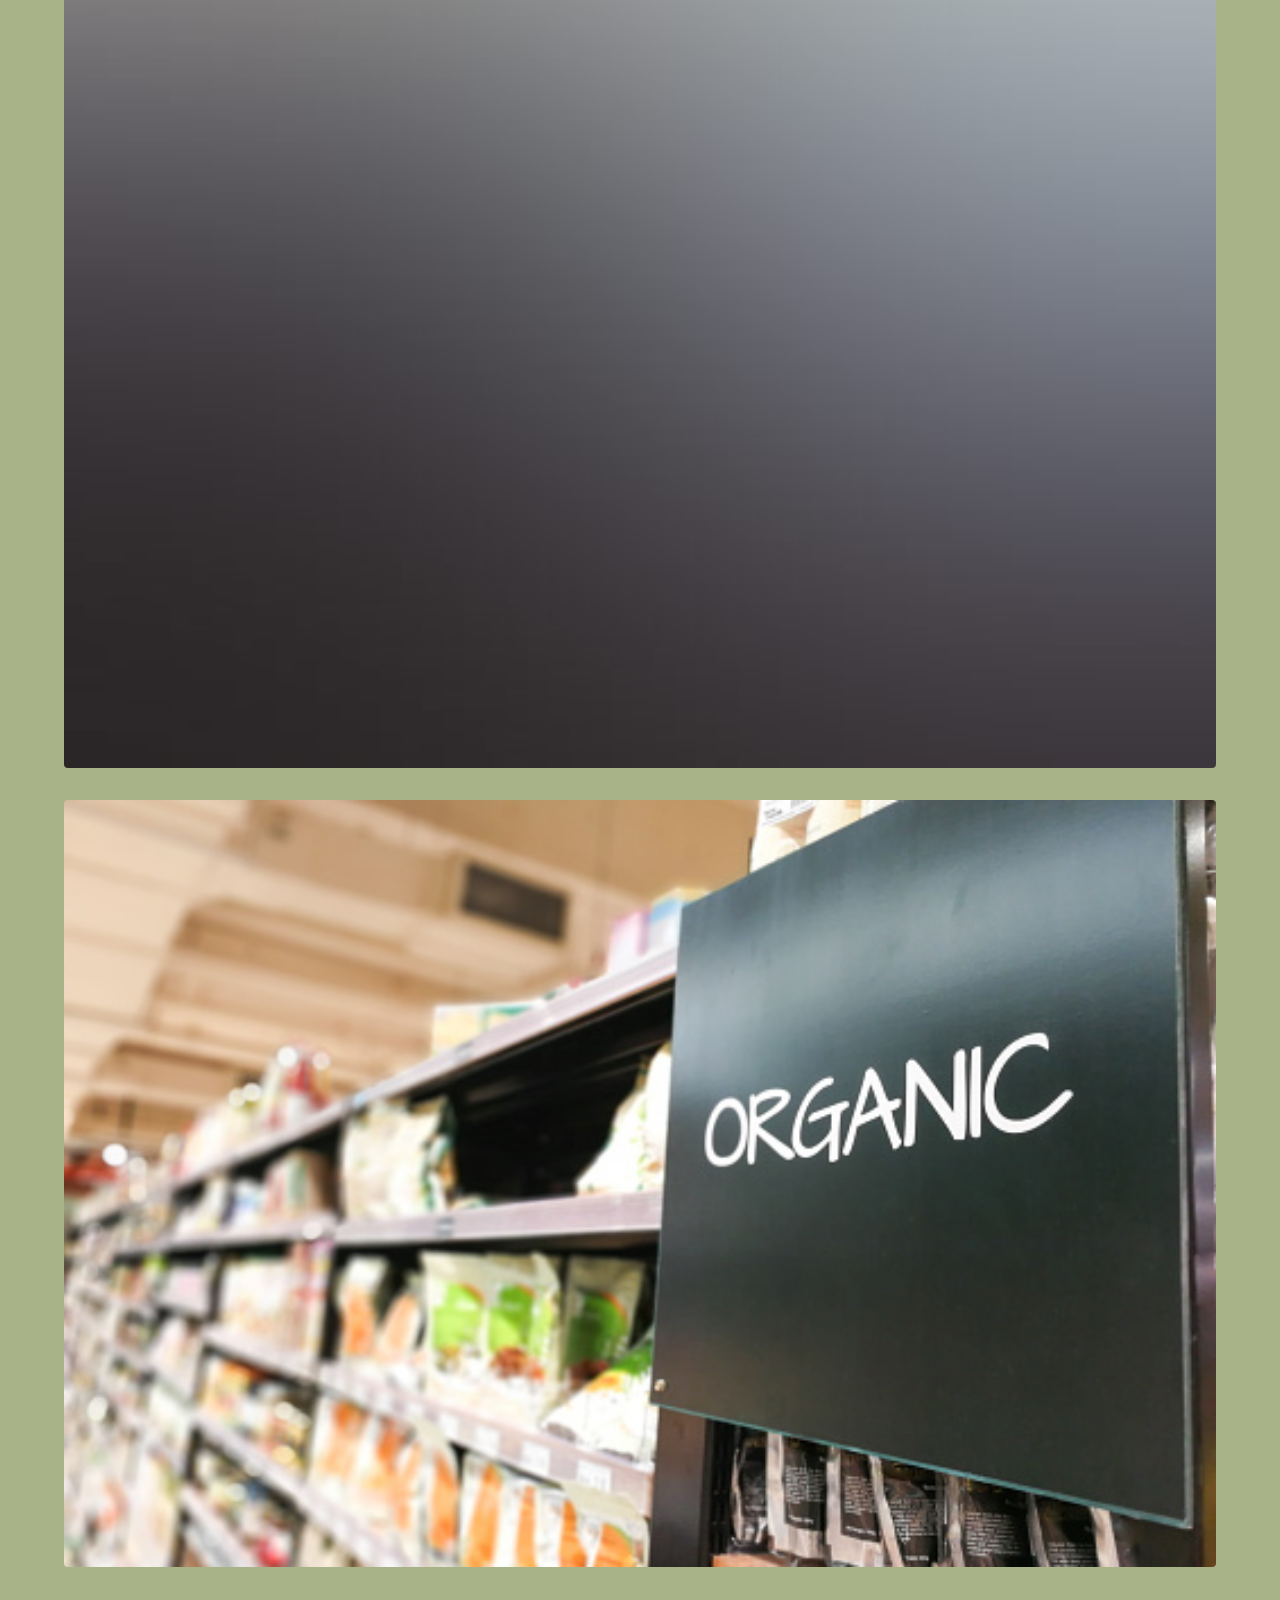
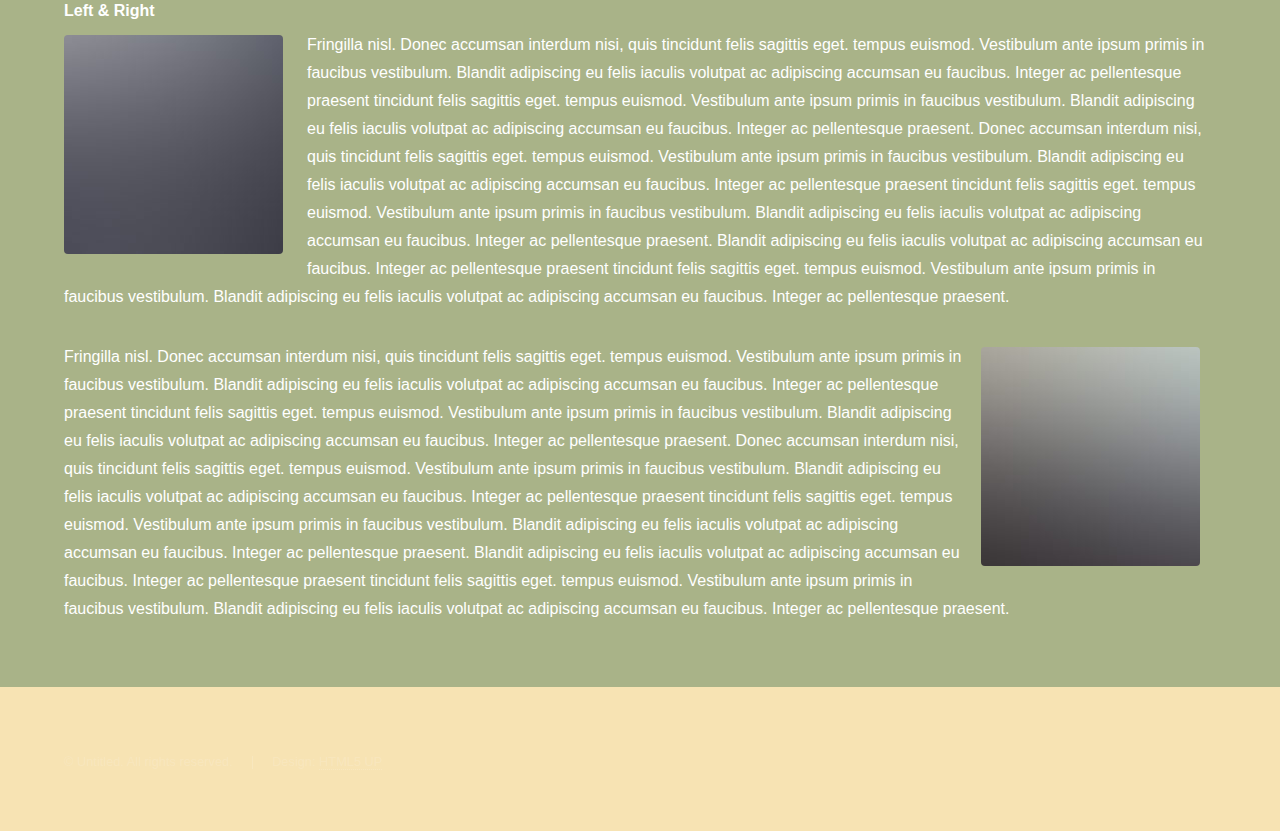
<file: elements.html>
<!DOCTYPE HTML>
<html>
	<head>
		<title>AVA OIL</title>
		<meta charset="utf-8" />
		<meta name="viewport" content="width=device-width, initial-scale=1, user-scalable=no" />
		<link rel="stylesheet" href="assets/css/main.css" />
		<noscript><link rel="stylesheet" href="assets/css/noscript.css" /></noscript>
	</head>
	<body class="is-preload">

		<!-- Header -->
			<header id="header">
				<a href="index.html" class="title">AVA OIL</a>
				<nav>
					<ul>
						<li><a href="index.html">Home</a></li>
						<li><a href="generic.html">Generic</a></li>
						<li><a href="elements.html"  class="active">Elements</a></li>
					</ul>
				</nav>
			</header>

		<!-- Wrapper -->
			<div id="wrapper">

				<!-- Main -->
					<section id="main" class="wrapper">
						<div class="inner">
							<h1 class="major">Elements</h1>

							<!-- Text -->
								<section>
									<h2>Text</h2>
									<p>This is <b>bold</b> and this is <strong>strong</strong>. This is <i>italic</i> and this is <em>emphasized</em>.
									This is <sup>superscript</sup> text and this is <sub>subscript</sub> text.
									This is <u>underlined</u> and this is code: <code>for (;;) { ... }</code>. Finally, <a href="#">this is a link</a>.</p>
									<hr />
									<p>Nunc lacinia ante nunc ac lobortis. Interdum adipiscing gravida odio porttitor sem non mi integer non faucibus ornare mi ut ante amet placerat aliquet. Volutpat eu sed ante lacinia sapien lorem accumsan varius montes viverra nibh in adipiscing blandit tempus accumsan.</p>
									<hr />
									<h2>Heading Level 2</h2>
									<h3>Heading Level 3</h3>
									<h4>Heading Level 4</h4>
									<hr />
									<h3>Blockquote</h3>
									<blockquote>Fringilla nisl. Donec accumsan interdum nisi, quis tincidunt felis sagittis eget tempus euismod. Vestibulum ante ipsum primis in faucibus vestibulum. Blandit adipiscing eu felis iaculis volutpat ac adipiscing accumsan faucibus. Vestibulum ante ipsum primis in faucibus lorem ipsum dolor sit amet nullam adipiscing eu felis.</blockquote>
									<h3>Preformatted</h3>
									<pre><code>i = 0;

while (!deck.isInOrder()) {
    print 'Iteration ' + i;
    deck.shuffle();
    i++;
}

print 'It took ' + i + ' iterations to sort the deck.';</code></pre>
								</section>

							<!-- Lists -->
								<section>
									<h2>Lists</h2>
									<div class="row">
										<div class="col-6 col-12-medium">
											<h3>Unordered</h3>
											<ul>
												<li>Dolor pulvinar etiam.</li>
												<li>Sagittis adipiscing.</li>
												<li>Felis enim feugiat.</li>
											</ul>
											<h3>Alternate</h3>
											<ul class="alt">
												<li>Dolor pulvinar etiam.</li>
												<li>Sagittis adipiscing.</li>
												<li>Felis enim feugiat.</li>
											</ul>
										</div>
										<div class="col-6 col-12-medium">
											<h3>Ordered</h3>
											<ol>
												<li>Dolor pulvinar etiam.</li>
												<li>Etiam vel felis viverra.</li>
												<li>Felis enim feugiat.</li>
												<li>Dolor pulvinar etiam.</li>
												<li>Etiam vel felis lorem.</li>
												<li>Felis enim et feugiat.</li>
											</ol>
											<h3>Icons</h3>
											<ul class="icons">
												<li><a href="#" class="icon brands fa-twitter"><span class="label">Twitter</span></a></li>
												<li><a href="#" class="icon brands fa-facebook-f"><span class="label">Facebook</span></a></li>
												<li><a href="#" class="icon brands fa-instagram"><span class="label">Instagram</span></a></li>
												<li><a href="#" class="icon brands fa-github"><span class="label">Github</span></a></li>
											</ul>
										</div>
									</div>
									<h2>Actions</h2>
									<div class="row">
										<div class="col-6 col-12-medium">
											<ul class="actions">
												<li><a href="#" class="button primary">Default</a></li>
												<li><a href="#" class="button">Default</a></li>
											</ul>
											<ul class="actions small">
												<li><a href="#" class="button primary small">Small</a></li>
												<li><a href="#" class="button small">Small</a></li>
											</ul>
											<ul class="actions stacked">
												<li><a href="#" class="button primary">Default</a></li>
												<li><a href="#" class="button">Default</a></li>
											</ul>
											<ul class="actions stacked">
												<li><a href="#" class="button primary small">Small</a></li>
												<li><a href="#" class="button small">Small</a></li>
											</ul>
										</div>
										<div class="col-6 col-12-medium">
											<ul class="actions stacked">
												<li><a href="#" class="button primary fit">Default</a></li>
												<li><a href="#" class="button fit">Default</a></li>
											</ul>
											<ul class="actions stacked">
												<li><a href="#" class="button primary small fit">Small</a></li>
												<li><a href="#" class="button small fit">Small</a></li>
											</ul>
										</div>
									</div>
								</section>

							<!-- Table -->
								<section>
									<h2>Table</h2>
									<h3>Default</h3>
									<div class="table-wrapper">
										<table>
											<thead>
												<tr>
													<th>Name</th>
													<th>Description</th>
													<th>Price</th>
												</tr>
											</thead>
											<tbody>
												<tr>
													<td>Item One</td>
													<td>Ante turpis integer aliquet porttitor.</td>
													<td>29.99</td>
												</tr>
												<tr>
													<td>Item Two</td>
													<td>Vis ac commodo adipiscing arcu aliquet.</td>
													<td>19.99</td>
												</tr>
												<tr>
													<td>Item Three</td>
													<td> Morbi faucibus arcu accumsan lorem.</td>
													<td>29.99</td>
												</tr>
												<tr>
													<td>Item Four</td>
													<td>Vitae integer tempus condimentum.</td>
													<td>19.99</td>
												</tr>
												<tr>
													<td>Item Five</td>
													<td>Ante turpis integer aliquet porttitor.</td>
													<td>29.99</td>
												</tr>
											</tbody>
											<tfoot>
												<tr>
													<td colspan="2"></td>
													<td>100.00</td>
												</tr>
											</tfoot>
										</table>
									</div>

									<h3>Alternate</h3>
									<div class="table-wrapper">
										<table class="alt">
											<thead>
												<tr>
													<th>Name</th>
													<th>Description</th>
													<th>Price</th>
												</tr>
											</thead>
											<tbody>
												<tr>
													<td>Item One</td>
													<td>Ante turpis integer aliquet porttitor.</td>
													<td>29.99</td>
												</tr>
												<tr>
													<td>Item Two</td>
													<td>Vis ac commodo adipiscing arcu aliquet.</td>
													<td>19.99</td>
												</tr>
												<tr>
													<td>Item Three</td>
													<td> Morbi faucibus arcu accumsan lorem.</td>
													<td>29.99</td>
												</tr>
												<tr>
													<td>Item Four</td>
													<td>Vitae integer tempus condimentum.</td>
													<td>19.99</td>
												</tr>
												<tr>
													<td>Item Five</td>
													<td>Ante turpis integer aliquet porttitor.</td>
													<td>29.99</td>
												</tr>
											</tbody>
											<tfoot>
												<tr>
													<td colspan="2"></td>
													<td>100.00</td>
												</tr>
											</tfoot>
										</table>
									</div>
								</section>

							<!-- Buttons -->
								<section>
									<h3>Buttons</h3>
									<ul class="actions">
										<li><a href="#" class="button primary">Primary</a></li>
										<li><a href="#" class="button">Default</a></li>
									</ul>
									<ul class="actions">
										<li><a href="#" class="button large">Large</a></li>
										<li><a href="#" class="button">Default</a></li>
										<li><a href="#" class="button small">Small</a></li>
									</ul>
									<ul class="actions fit">
										<li><a href="#" class="button primary fit">Fit</a></li>
										<li><a href="#" class="button fit">Fit</a></li>
										<li><a href="#" class="button fit">Fit</a></li>
									</ul>
									<ul class="actions fit small">
										<li><a href="#" class="button primary fit small">Fit + Small</a></li>
										<li><a href="#" class="button fit small">Fit + Small</a></li>
										<li><a href="#" class="button fit small">Fit + Small</a></li>
									</ul>
									<ul class="actions">
										<li><a href="#" class="button primary icon solid fa-download">Icon</a></li>
										<li><a href="#" class="button icon solid fa-upload">Icon</a></li>
										<li><a href="#" class="button icon solid fa-save">Icon</a></li>
									</ul>
									<ul class="actions">
										<li><span class="button primary disabled">Disabled</span></li>
										<li><span class="button disabled">Disabled</span></li>
									</ul>
								</section>

							<!-- Form -->
								<section>
									<h2>Form</h2>
									<form method="post" action="#">
										<div class="row gtr-uniform">
											<div class="col-6 col-12-xsmall">
												<input type="text" name="demo-name" id="demo-name" value="" placeholder="Name" />
											</div>
											<div class="col-6 col-12-xsmall">
												<input type="email" name="demo-email" id="demo-email" value="" placeholder="Email" />
											</div>
											<div class="col-12">
												<select name="demo-category" id="demo-category">
													<option value="">- Category -</option>
													<option value="1">Manufacturing</option>
													<option value="1">Shipping</option>
													<option value="1">Administration</option>
													<option value="1">Human Resources</option>
												</select>
											</div>
											<div class="col-4 col-12-small">
												<input type="radio" id="demo-priority-low" name="demo-priority" checked>
												<label for="demo-priority-low">Low</label>
											</div>
											<div class="col-4 col-12-small">
												<input type="radio" id="demo-priority-normal" name="demo-priority">
												<label for="demo-priority-normal">Normal</label>
											</div>
											<div class="col-4 col-12-small">
												<input type="radio" id="demo-priority-high" name="demo-priority">
												<label for="demo-priority-high">High</label>
											</div>
											<div class="col-6 col-12-small">
												<input type="checkbox" id="demo-copy" name="demo-copy">
												<label for="demo-copy">Email me a copy</label>
											</div>
											<div class="col-6 col-12-small">
												<input type="checkbox" id="demo-human" name="demo-human" checked>
												<label for="demo-human">Not a robot</label>
											</div>
											<div class="col-12">
												<textarea name="demo-message" id="demo-message" placeholder="Enter your message" rows="6"></textarea>
											</div>
											<div class="col-12">
												<ul class="actions">
													<li><input type="submit" value="Send Message" class="primary" /></li>
													<li><input type="reset" value="Reset" /></li>
												</ul>
											</div>
										</div>
									</form>
								</section>

							<!-- Image -->
								<section>
									<h2>Image</h2>
									<h3>Fit</h3>
									<div class="box alt">
										<div class="row gtr-uniform">
											<div class="col-12"><span class="image fit"><img src="images/pic04.jpg" alt="" /></span></div>
											<div class="col-4"><span class="image fit"><img src="images/pic01.jpg" alt="" /></span></div>
											<div class="col-4"><span class="image fit"><img src="images/pic02.jpg" alt="" /></span></div>
											<div class="col-4"><span class="image fit"><img src="images/pic03.jpg" alt="" /></span></div>
											<div class="col-4"><span class="image fit"><img src="images/pic03.jpg" alt="" /></span></div>
											<div class="col-4"><span class="image fit"><img src="images/pic01.jpg" alt="" /></span></div>
											<div class="col-4"><span class="image fit"><img src="images/pic02.jpg" alt="" /></span></div>
											<div class="col-4"><span class="image fit"><img src="images/pic02.jpg" alt="" /></span></div>
											<div class="col-4"><span class="image fit"><img src="images/pic03.jpg" alt="" /></span></div>
											<div class="col-4"><span class="image fit"><img src="images/pic01.jpg" alt="" /></span></div>
										</div>
									</div>
									<h3>Left &amp; Right</h3>
									<p><span class="image left"><img src="images/pic05.jpg" alt="" /></span>Fringilla nisl. Donec accumsan interdum nisi, quis tincidunt felis sagittis eget. tempus euismod. Vestibulum ante ipsum primis in faucibus vestibulum. Blandit adipiscing eu felis iaculis volutpat ac adipiscing accumsan eu faucibus. Integer ac pellentesque praesent tincidunt felis sagittis eget. tempus euismod. Vestibulum ante ipsum primis in faucibus vestibulum. Blandit adipiscing eu felis iaculis volutpat ac adipiscing accumsan eu faucibus. Integer ac pellentesque praesent. Donec accumsan interdum nisi, quis tincidunt felis sagittis eget. tempus euismod. Vestibulum ante ipsum primis in faucibus vestibulum. Blandit adipiscing eu felis iaculis volutpat ac adipiscing accumsan eu faucibus. Integer ac pellentesque praesent tincidunt felis sagittis eget. tempus euismod. Vestibulum ante ipsum primis in faucibus vestibulum. Blandit adipiscing eu felis iaculis volutpat ac adipiscing accumsan eu faucibus. Integer ac pellentesque praesent. Blandit adipiscing eu felis iaculis volutpat ac adipiscing accumsan eu faucibus. Integer ac pellentesque praesent tincidunt felis sagittis eget. tempus euismod. Vestibulum ante ipsum primis in faucibus vestibulum. Blandit adipiscing eu felis iaculis volutpat ac adipiscing accumsan eu faucibus. Integer ac pellentesque praesent.</p>
									<p><span class="image right"><img src="images/pic06.jpg" alt="" /></span>Fringilla nisl. Donec accumsan interdum nisi, quis tincidunt felis sagittis eget. tempus euismod. Vestibulum ante ipsum primis in faucibus vestibulum. Blandit adipiscing eu felis iaculis volutpat ac adipiscing accumsan eu faucibus. Integer ac pellentesque praesent tincidunt felis sagittis eget. tempus euismod. Vestibulum ante ipsum primis in faucibus vestibulum. Blandit adipiscing eu felis iaculis volutpat ac adipiscing accumsan eu faucibus. Integer ac pellentesque praesent. Donec accumsan interdum nisi, quis tincidunt felis sagittis eget. tempus euismod. Vestibulum ante ipsum primis in faucibus vestibulum. Blandit adipiscing eu felis iaculis volutpat ac adipiscing accumsan eu faucibus. Integer ac pellentesque praesent tincidunt felis sagittis eget. tempus euismod. Vestibulum ante ipsum primis in faucibus vestibulum. Blandit adipiscing eu felis iaculis volutpat ac adipiscing accumsan eu faucibus. Integer ac pellentesque praesent. Blandit adipiscing eu felis iaculis volutpat ac adipiscing accumsan eu faucibus. Integer ac pellentesque praesent tincidunt felis sagittis eget. tempus euismod. Vestibulum ante ipsum primis in faucibus vestibulum. Blandit adipiscing eu felis iaculis volutpat ac adipiscing accumsan eu faucibus. Integer ac pellentesque praesent.</p>
								</section>

						</div>
					</section>

			</div>

		<!-- Footer -->
			<footer id="footer" class="wrapper alt">
				<div class="inner">
					<ul class="menu">
						<li>&copy; Untitled. All rights reserved.</li><li>Design: <a href="http://html5up.net">HTML5 UP</a></li>
					</ul>
				</div>
			</footer>

		<!-- Scripts -->
			<script src="assets/js/jquery.min.js"></script>
			<script src="assets/js/jquery.scrollex.min.js"></script>
			<script src="assets/js/jquery.scrolly.min.js"></script>
			<script src="assets/js/browser.min.js"></script>
			<script src="assets/js/breakpoints.min.js"></script>
			<script src="assets/js/util.js"></script>
			<script src="assets/js/main.js"></script>

	</body>
</html>
</file>
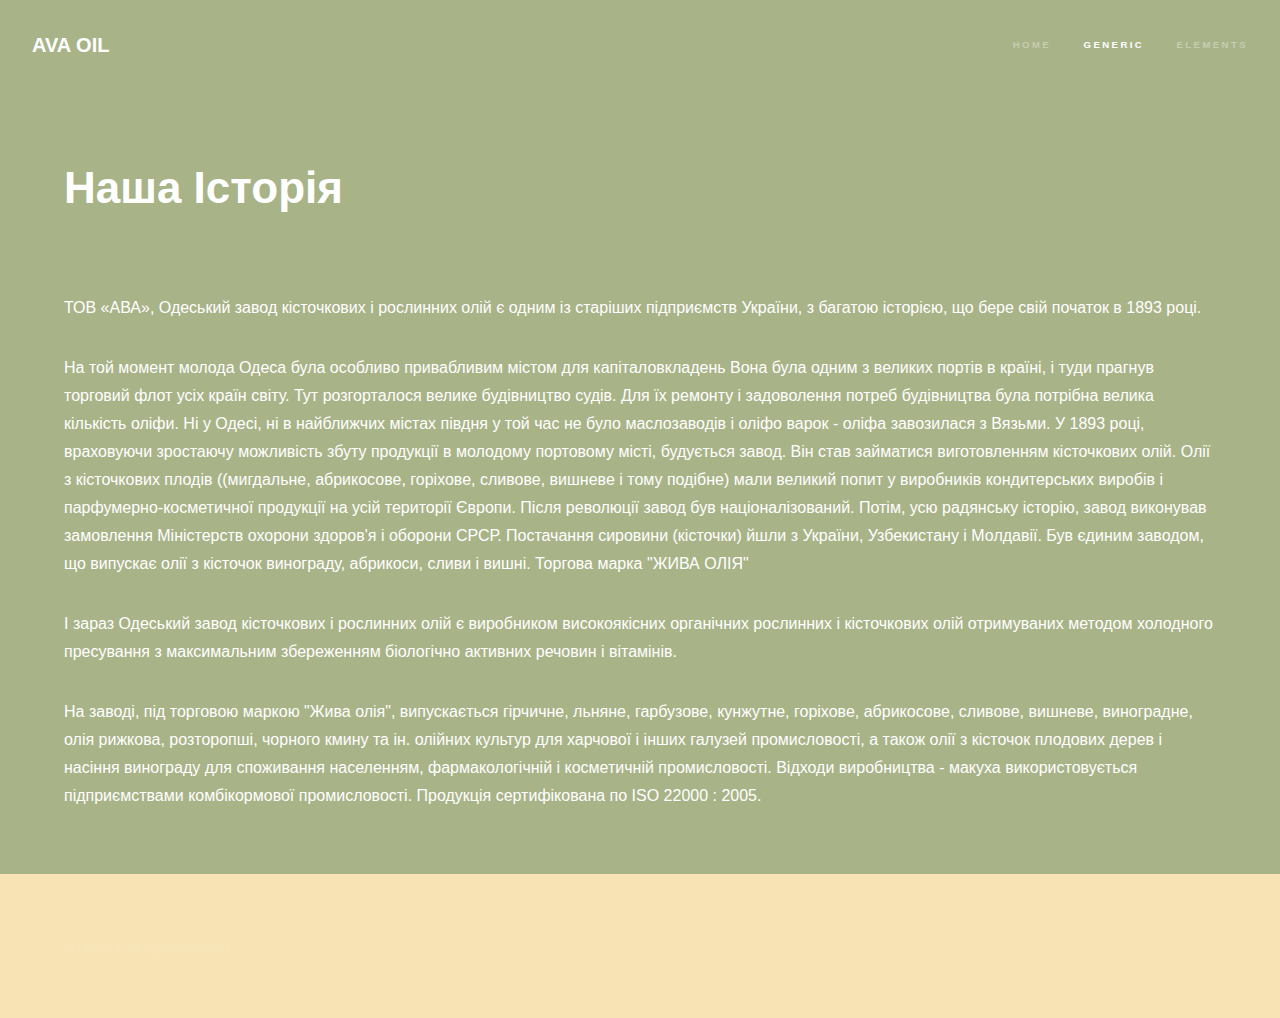
<file: generic.html>
<!DOCTYPE HTML>
<html>
	<head>
		<title>AVA OIL</title>
		<meta charset="utf-8" />
		<meta name="viewport" content="width=device-width, initial-scale=1, user-scalable=no" />
		<link rel="stylesheet" href="assets/css/main.css" />
	</head>
	<body class="is-preload">

		<!-- Header -->
			<header id="header">
				<a href="index.html" class="title">AVA OIL</a>
				<nav>
					<ul>
						<li><a href="index.html">Home</a></li>
						<li><a href="generic.html" class="active">Generic</a></li>
						<li><a href="elements.html">Elements</a></li>
					</ul>
				</nav>
			</header>

		<!-- Wrapper -->
			<div id="wrapper">

				<!-- Main -->
					<section id="main" class="wrapper">
						<div class="inner">
							<h1 class="major">Наша Історія</h1>
							 <p>ТОВ «АВА», Одеський завод кісточкових і рослинних олій є одним із старіших підприємств України, з багатою історією, що бере свій початок в 1893 році.
<p>На той момент молода Одеса була особливо привабливим містом для капіталовкладень Вона була одним з великих портів в країні, і туди прагнув торговий флот усіх країн світу. Тут розгорталося велике будівництво судів. Для їх ремонту і задоволення потреб будівництва була потрібна велика кількість оліфи. Ні у Одесі, ні в найближчих містах півдня у той час не було маслозаводів і оліфо варок - оліфа завозилася з Вязьми. У 1893 році, враховуючи зростаючу можливість збуту продукції в молодому портовому місті, будується завод. Він став займатися виготовленням кісточкових олій. Олії з кісточкових плодів ((мигдальне, абрикосове, горіхове, сливове, вишневе і тому подібне) мали великий попит у виробників кондитерських виробів і парфумерно-косметичної продукції на усій території Європи. Після революції завод був націоналізований. Потім, усю радянську історію, завод виконував замовлення Міністерств охорони здоров'я і оборони СРСР. Постачання сировини (кісточки) йшли з України, Узбекистану і Молдавії. Був єдиним заводом, що випускає олії з кісточок винограду, абрикоси, сливи і вишні.
Торгова марка "ЖИВА ОЛІЯ"
    <p>І зараз Одеський завод кісточкових і рослинних олій є виробником високоякісних органічних рослинних і кісточкових олій отримуваних методом холодного пресування з максимальним збереженням біологічно активних речовин і вітамінів.
    <p> На заводі, під торговою маркою "Жива олія", випускається гірчичне, льняне, гарбузове, кунжутне, горіхове, абрикосове, сливове, вишневе, виноградне, олія рижкова, розторопші, чорного кмину та ін. олійних культур для харчової і інших галузей промисловості, а також олії з кісточок плодових дерев і насіння винограду для споживання населенням, фармакологічній і косметичній промисловості. Відходи виробництва - макуха використовується підприємствами комбікормової промисловості.
      Продукція сертифікована по ISO 22000 : 2005. 
						</div>
					</section>

			</div>

		<!-- Footer -->
			<footer id="footer" class="wrapper alt">
				<div class="inner">
					<ul class="menu">
						<li>&copy; Untitled. All rights reserved.</li>
					</ul>
				</div>
			</footer>

		<!-- Scripts -->
			<script src="assets/js/jquery.min.js"></script>
			<script src="assets/js/jquery.scrollex.min.js"></script>
			<script src="assets/js/jquery.scrolly.min.js"></script>
			<script src="assets/js/browser.min.js"></script>
			<script src="assets/js/breakpoints.min.js"></script>
			<script src="assets/js/util.js"></script>
			<script src="assets/js/main.js"></script>

	</body>
</html>
</file>
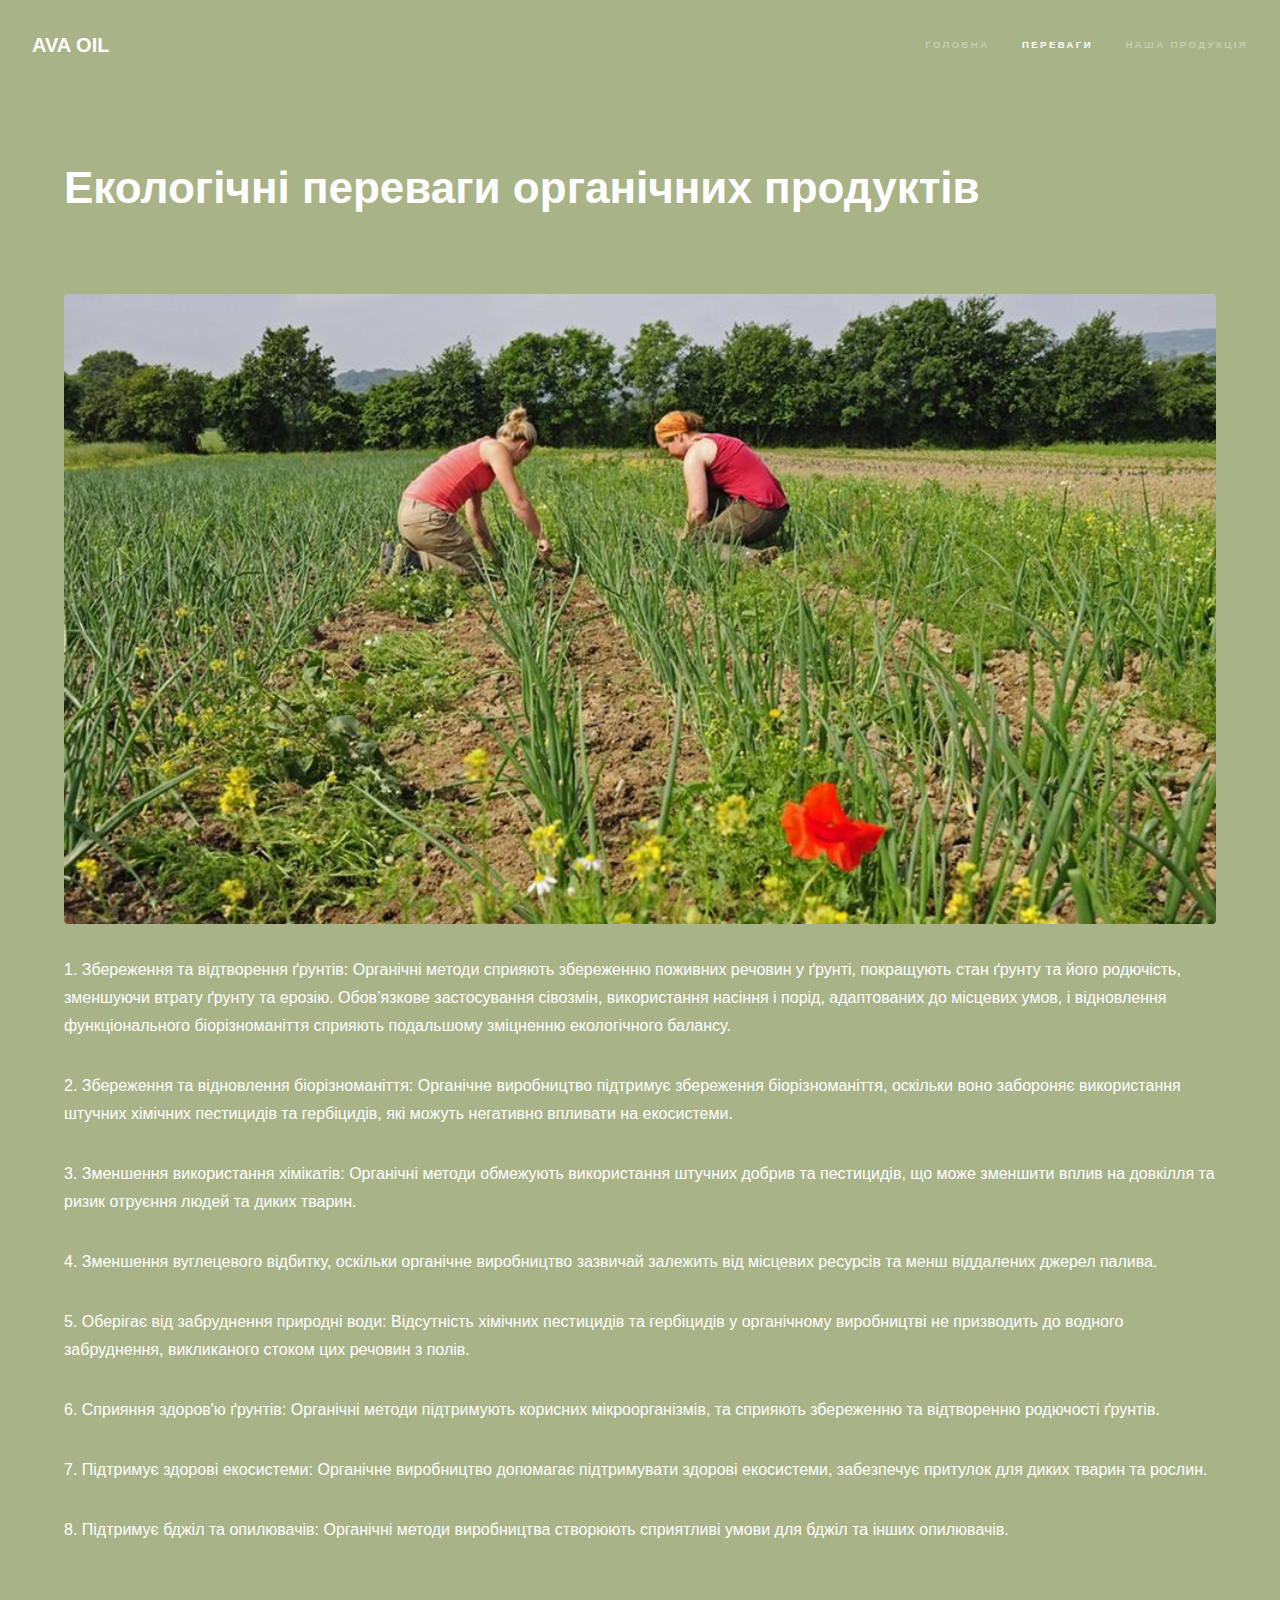
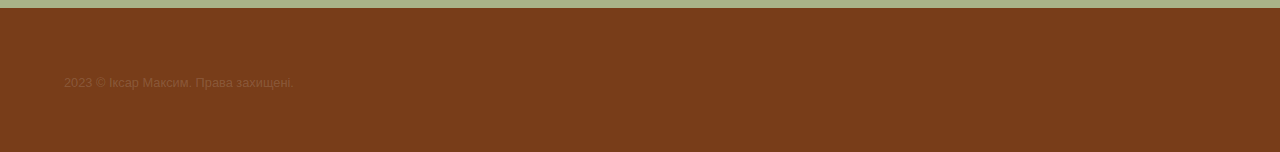
<file: h1.html>
<!DOCTYPE HTML>
<html>
	<head>
		<title>AVA OIL</title>
		<meta charset="utf-8" />
		<meta name="viewport" content="width=device-width, initial-scale=1, user-scalable=no" />
		<link rel="stylesheet" href="assets/css/main.css" />
	</head>
	<body class="is-preload">

		<!-- Header -->
			<header id="header">
				<a href="index.html" class="title">AVA OIL</a>
				<nav>
					<ul>
						<li><a href="index.html">Головна</a></li>
						<li><a href="#" class="active">Переваги</a></li>
						<li><a href="produkts.html">Наша продукція</a></li>
					</ul>
				</nav>
			</header>

		<!-- Wrapper -->
			<div id="wrapper">

				<!-- Main -->
					<section id="main" class="wrapper">
					
						<div class="inner">
							<h1 class="major">Екологічні переваги органічних продуктів</h1>
							<div class="image fit">
							<img src="images/ekologperev.jpg" alt="" class="image"  data-position="top left" />
							</div>
							<p>1. Збереження та відтворення ґрунтів: Органічні методи сприяють збереженню поживних речовин у ґрунті, покращують стан ґрунту та його родючість,  зменшуючи втрату ґрунту та ерозію. Обов’язкове застосування сівозмін, використання насіння і порід, адаптованих до місцевих умов, і відновлення функціонального біорізноманіття сприяють подальшому зміцненню екологічного балансу.
<p>2.	Збереження та відновлення біорізноманіття: Органічне виробництво підтримує збереження біорізноманіття, оскільки воно забороняє використання штучних хімічних пестицидів та гербіцидів, які можуть негативно впливати на екосистеми.
<p>3.	Зменшення використання хімікатів: Органічні методи обмежують використання штучних добрив та пестицидів, що може зменшити вплив на довкілля та ризик отруєння людей та диких тварин.
<p>4. Зменшення вуглецевого відбитку, оскільки органічне виробництво зазвичай залежить від місцевих ресурсів та менш віддалених джерел палива.
<p>5. Оберігає від забруднення природні води: Відсутність хімічних пестицидів та гербіцидів у органічному виробництві не призводить до водного забруднення, викликаного стоком цих речовин з полів.
<p>6.  Сприяння здоров'ю ґрунтів: Органічні методи підтримують корисних мікроорганізмів, та сприяють збереженню та відтворенню родючості ґрунтів.
<p>7.	Підтримує здорові екосистеми: Органічне виробництво допомагає підтримувати здорові екосистеми, забезпечує притулок для диких тварин та рослин.
<p>8.	Підтримує бджіл та опилювачів: Органічні методи виробництва створюють сприятливі умови для бджіл та інших опилювачів.

						</div>
					</section>

			</div>

		<!-- Footer -->
			<footer id="footer" class="wrapper style1-alt">
				<div class="inner">
					<ul class="menu">
						<li>2023 &copy; Іксар Максим. Права захищені.</li>
					</ul>
				</div>
			</footer>

		<!-- Scripts -->
			<script src="assets/js/jquery.min.js"></script>
			<script src="assets/js/jquery.scrollex.min.js"></script>
			<script src="assets/js/jquery.scrolly.min.js"></script>
			<script src="assets/js/browser.min.js"></script>
			<script src="assets/js/breakpoints.min.js"></script>
			<script src="assets/js/util.js"></script>
			<script src="assets/js/main.js"></script>

	</body>
</html>
</file>
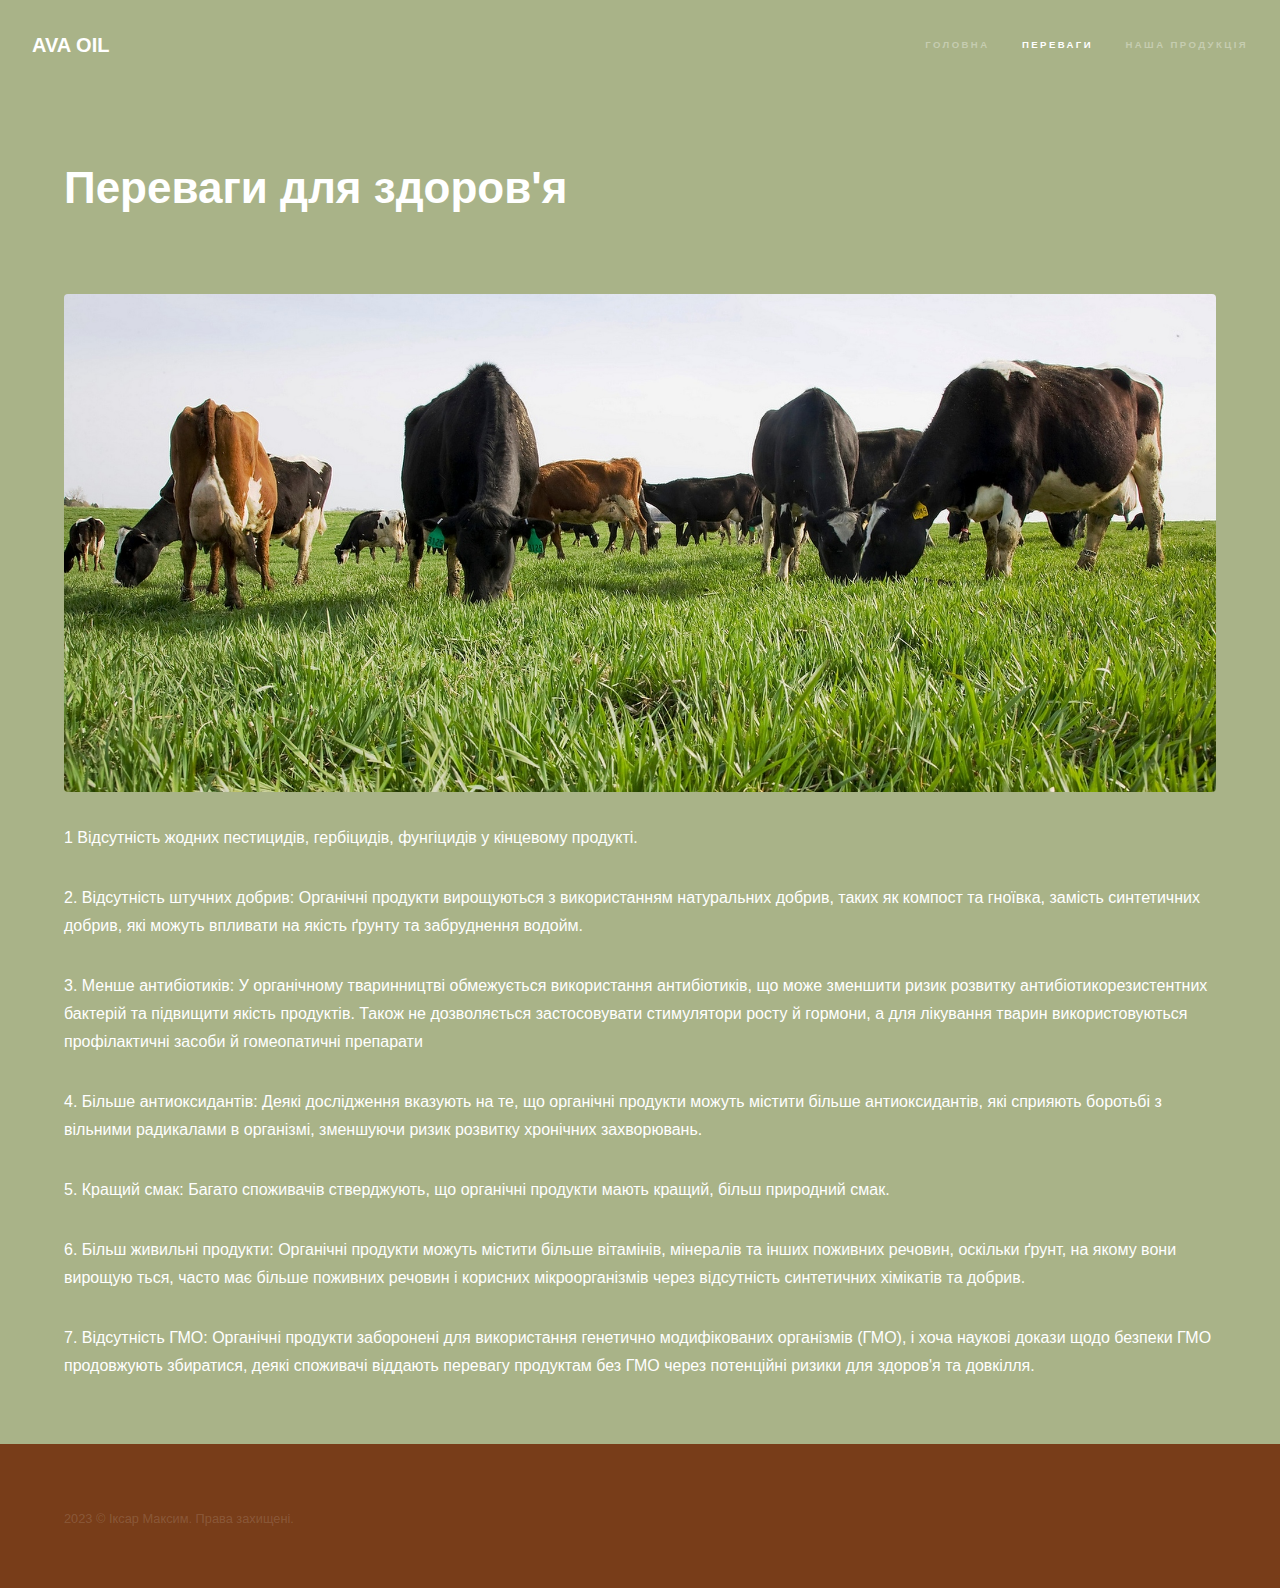
<file: h2.html>
<!DOCTYPE HTML>
<html>
	<head>
		<title>AVA OIL</title>
		<meta charset="utf-8" />
		<meta name="viewport" content="width=device-width, initial-scale=1, user-scalable=no" />
		<link rel="stylesheet" href="assets/css/main.css" />
	</head>
	<body class="is-preload">

		<!-- Header -->
			<header id="header">
				<a href="index.html" class="title">AVA OIL</a>
				<nav>
					<ul>
						<li><a href="index.html">Головна</a></li>
						<li><a href="#" class="active">Переваги</a></li>
						<li><a href="produkts.html">Наша продукція</a></li>
					</ul>
				</nav>
			</header>

		<!-- Wrapper -->
			<div id="wrapper">

				<!-- Main -->
					<section id="main" class="wrapper">
						<div class="inner">
							<h1 class="major">Переваги для здоров'я</h1>
							
							<div class="image fit">
							<img src="images/helth.jpg" alt="" class="image"  data-position="top left" />
							</div>
							 <p>1  Відсутність жодних пестицидів, гербіцидів, фунгіцидів у кінцевому продукті. 
<p>2.	Відсутність штучних добрив: Органічні продукти вирощуються з використанням натуральних добрив, таких як компост та гноївка, замість синтетичних добрив, які можуть впливати на якість ґрунту та забруднення водойм.
<p>3.	Менше антибіотиків: У органічному тваринництві обмежується використання антибіотиків, що може зменшити ризик розвитку антибіотикорезистентних бактерій та підвищити якість продуктів. Також не дозволяється застосовувати стимулятори росту й гормони, а для лікування тварин використовуються профілактичні засоби й гомеопатичні препарати
<p>4.	Більше антиоксидантів: Деякі дослідження вказують на те, що органічні продукти можуть містити більше антиоксидантів, які сприяють боротьбі з вільними радикалами в організмі, зменшуючи ризик розвитку хронічних захворювань.
<p>5.	Кращий смак: Багато споживачів стверджують, що органічні продукти мають кращий, більш природний смак.
<p>6.	Більш живильні продукти: Органічні продукти можуть містити більше вітамінів, мінералів та інших поживних речовин, оскільки ґрунт, на якому вони вирощую
ться, часто має більше поживних речовин і корисних мікроорганізмів через відсутність синтетичних хімікатів та добрив.
<p>7.	Відсутність ГМО: Органічні продукти заборонені для використання генетично модифікованих організмів (ГМО), і хоча наукові докази щодо безпеки ГМО продовжують збиратися, деякі споживачі віддають перевагу продуктам без ГМО через потенційні ризики для здоров'я та довкілля.

						</div>
					</section>

			</div>

		<!-- Footer -->
			<footer id="footer" class="wrapper style1-alt">
				<div class="inner">
					<ul class="menu">
						<li>2023 &copy; Іксар Максим. Права захищені.</li>
					</ul>
				</div>
			</footer>

		<!-- Scripts -->
			<script src="assets/js/jquery.min.js"></script>
			<script src="assets/js/jquery.scrollex.min.js"></script>
			<script src="assets/js/jquery.scrolly.min.js"></script>
			<script src="assets/js/browser.min.js"></script>
			<script src="assets/js/breakpoints.min.js"></script>
			<script src="assets/js/util.js"></script>
			<script src="assets/js/main.js"></script>

	</body>
</html>
</file>
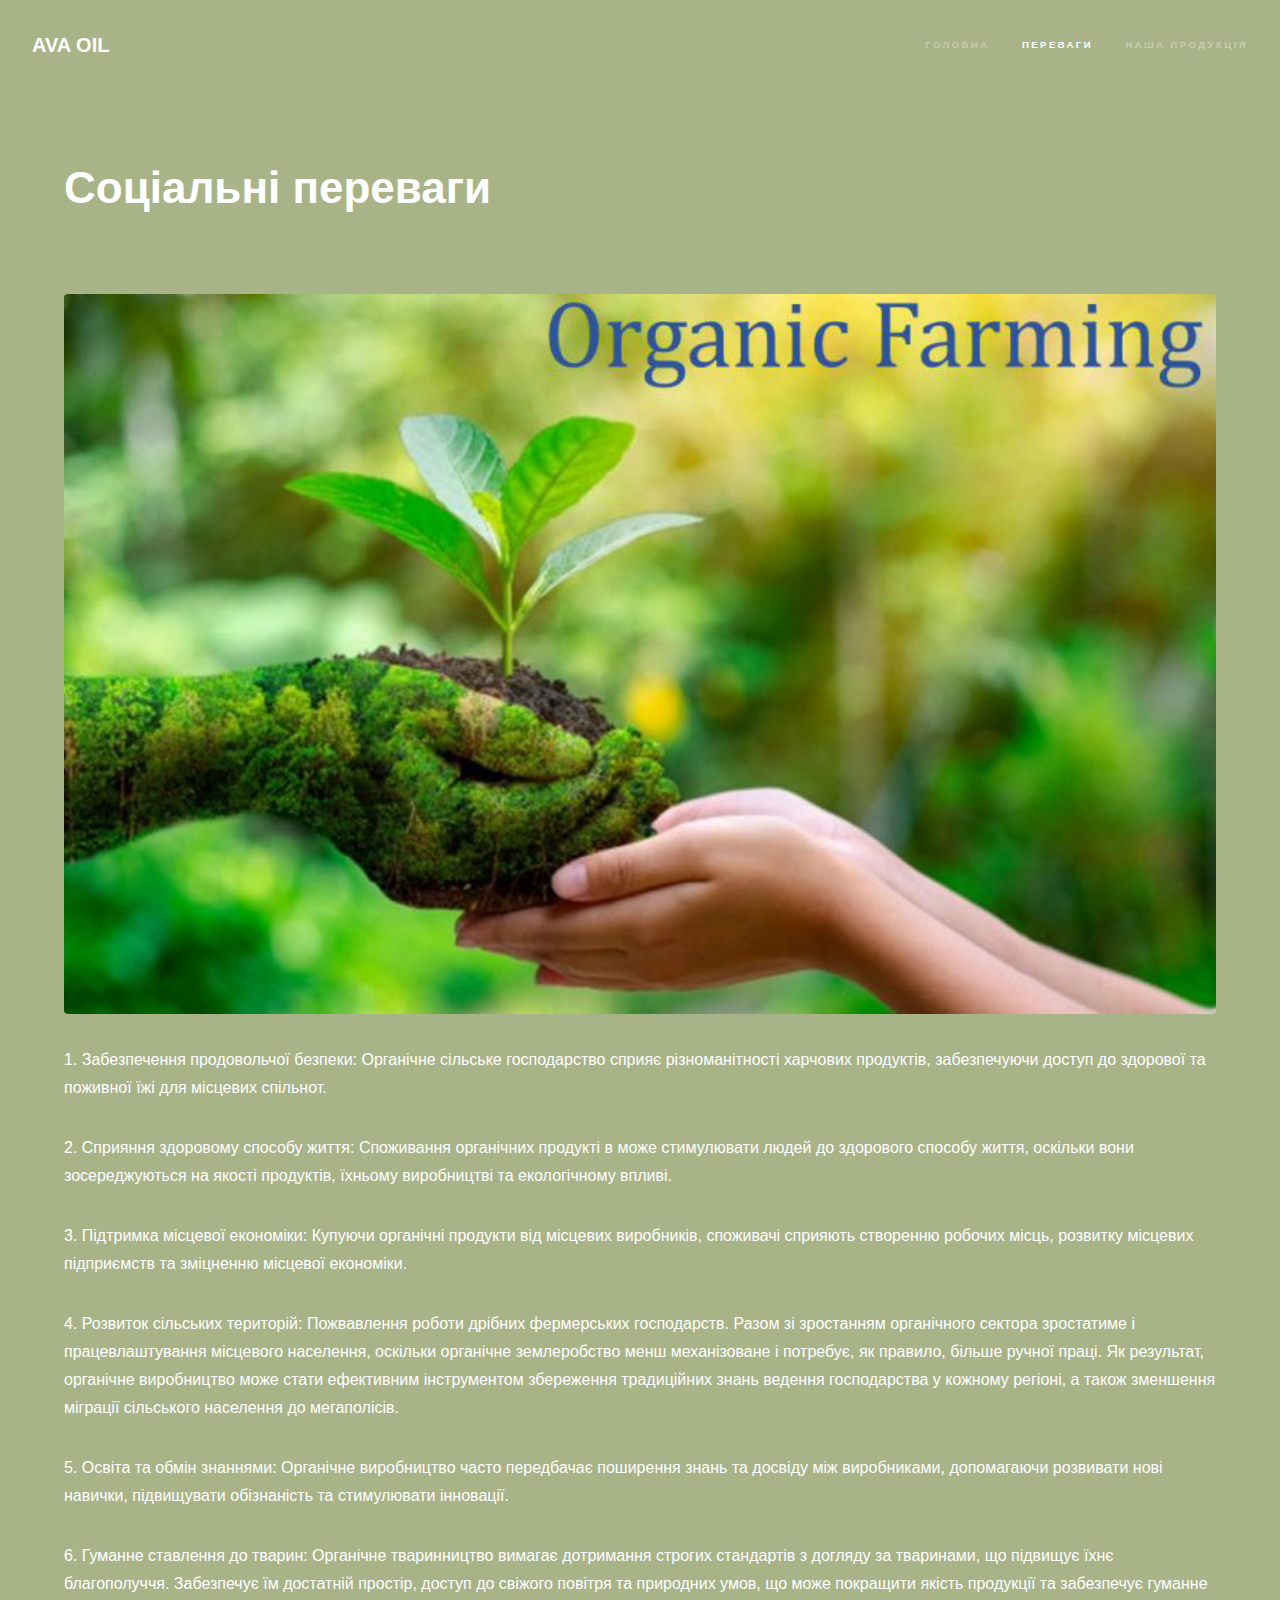
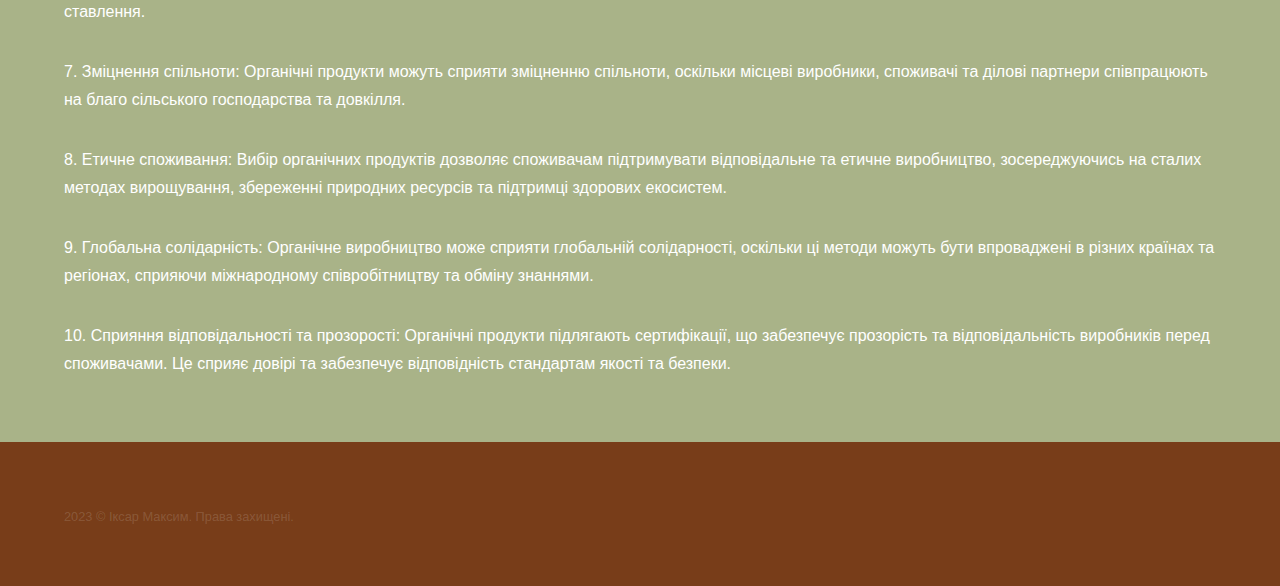
<file: h3.html>
<!DOCTYPE HTML>
<html>
	<head>
		<title>AVA OIL</title>
		<meta charset="utf-8" />
		<meta name="viewport" content="width=device-width, initial-scale=1, user-scalable=no" />
		<link rel="stylesheet" href="assets/css/main.css" />
	</head>
	<body class="is-preload">

		<!-- Header -->
			<header id="header">
				<a href="index.html" class="title">AVA OIL</a>
				<nav>
					<ul>
						<li><a href="index.html">Головна</a></li>
						<li><a href="#" class="active">Переваги</a></li>
						<li><a href="produkts.html">Наша продукція</a></li>
					</ul>
				</nav>
			</header>

		<!-- Wrapper -->
			<div id="wrapper">

				<!-- Main -->
					<section id="main" class="wrapper">
						<div class="inner">
							<h1 class="major">Соціальні переваги</h1>
							<div class="image fit">
							<img src="images/organic-farming.JPG" alt="" class="image"  data-position="top left" />
							</div>
							 <p>1.	Забезпечення продовольчої безпеки: Органічне сільське господарство сприяє різноманітності харчових продуктів, забезпечуючи доступ до здорової та поживної їжі для місцевих спільнот.
<p>2.	Сприяння здоровому способу життя: Споживання органічних продукті в може стимулювати людей до здорового способу життя, оскільки вони зосереджуються на якості продуктів, їхньому виробництві та екологічному впливі.
<p>3.	Підтримка місцевої економіки: Купуючи органічні продукти від місцевих виробників, споживачі сприяють створенню робочих місць, розвитку місцевих підприємств та зміцненню місцевої економіки.
<p>4.	Розвиток сільських територій: Пожвавлення роботи дрібних фермерських господарств. Разом зі зростанням органічного сектора зростатиме і працевлаштування місцевого населення, оскільки органічне землеробство менш механізоване і потребує, як правило, більше ручної праці. Як результат, органічне виробництво може стати ефективним інструментом збереження традиційних знань ведення господарства у кожному регіоні, а також зменшення міграції сільського населення до мегаполісів.
<p>5.	Освіта та обмін знаннями: Органічне виробництво часто передбачає поширення знань та досвіду між виробниками, допомагаючи розвивати нові навички, підвищувати обізнаність та стимулювати інновації.
<p>6.	Гуманне ставлення до тварин: Органічне тваринництво вимагає дотримання строгих стандартів з догляду за тваринами, що підвищує їхнє благополуччя. Забезпечує  їм достатній простір, доступ до свіжого повітря та природних умов, що може покращити якість продукції та забезпечує гуманне ставлення.
<p>7.	Зміцнення спільноти: Органічні продукти можуть сприяти зміцненню спільноти, оскільки місцеві виробники, споживачі та ділові партнери співпрацюють на благо сільського господарства та довкілля.
<p>8.	Етичне споживання: Вибір органічних продуктів дозволяє споживачам підтримувати відповідальне та етичне виробництво, зосереджуючись на сталих методах вирощування, збереженні природних ресурсів та підтримці здорових екосистем.
<p>9.	Глобальна солідарність: Органічне виробництво може сприяти глобальній солідарності, оскільки ці методи можуть бути впроваджені в різних країнах та регіонах, сприяючи міжнародному співробітництву та обміну знаннями.
<p>10.	Сприяння відповідальності та прозорості: Органічні продукти підлягають сертифікації, що забезпечує прозорість та відповідальність виробників перед споживачами. Це сприяє довірі та забезпечує відповідність стандартам якості та безпеки.

						</div>
					</section>

			</div>

		<!-- Footer -->
			<footer id="footer" class="wrapper style1-alt">
				<div class="inner">
					<ul class="menu">
						<li>2023 &copy; Іксар Максим. Права захищені.</li>
					</ul>
				</div>
			</footer>

		<!-- Scripts -->
			<script src="assets/js/jquery.min.js"></script>
			<script src="assets/js/jquery.scrollex.min.js"></script>
			<script src="assets/js/jquery.scrolly.min.js"></script>
			<script src="assets/js/browser.min.js"></script>
			<script src="assets/js/breakpoints.min.js"></script>
			<script src="assets/js/util.js"></script>
			<script src="assets/js/main.js"></script>

	</body>
</html>
</file>
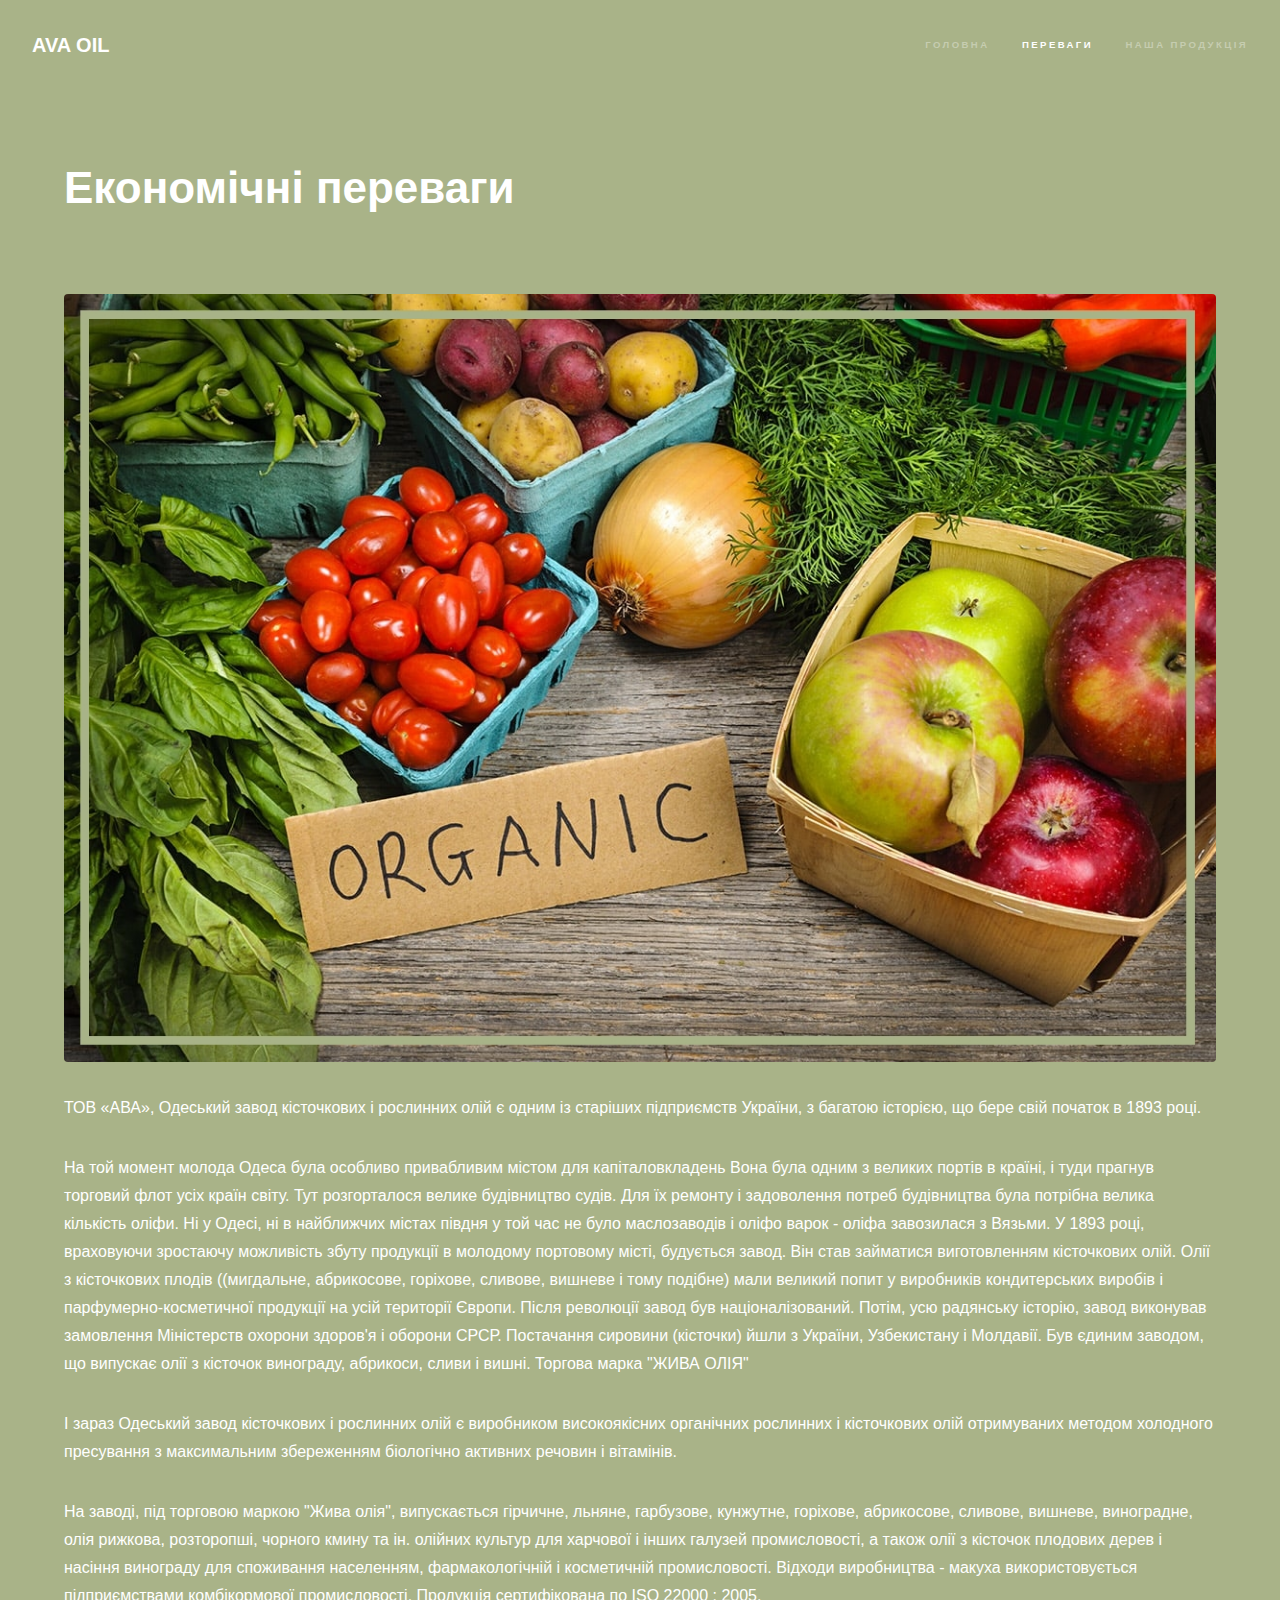
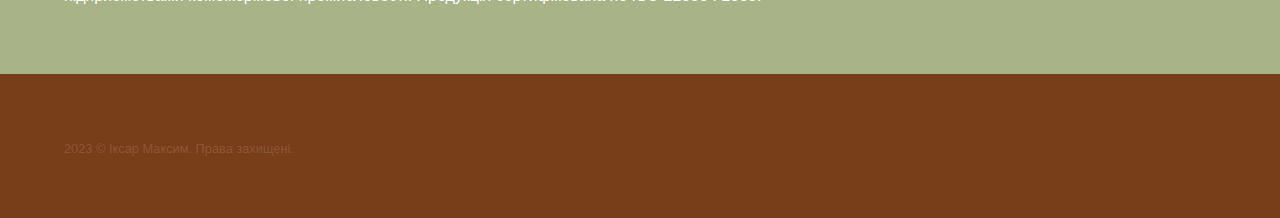
<file: h4.html>
<!DOCTYPE HTML>
<html>
	<head>
		<title>AVA OIL</title>
		<meta charset="utf-8" />
		<meta name="viewport" content="width=device-width, initial-scale=1, user-scalable=no" />
		<link rel="stylesheet" href="assets/css/main.css" />
	</head>
	<body class="is-preload">

		<!-- Header -->
			<header id="header">
				<a href="index.html" class="title">AVA OIL</a>
				<nav>
					<ul>
						<li><a href="index.html">Головна</a></li>
						<li><a href="#" class="active">Переваги</a></li>
						<li><a href="produkts.html">Наша продукція</a></li>
					</ul>
				</nav>
			</header>

		<!-- Wrapper -->
			<div id="wrapper">

				<!-- Main -->
					<section id="main" class="wrapper">
						<div class="inner">
							<h1 class="major">Економічні переваги</h1>
							<div class="image fit">
							<img src="images/econom_perev.jpg" alt="" class="image"  data-position="top left" />
							</div>
							 <p>ТОВ «АВА», Одеський завод кісточкових і рослинних олій є одним із старіших підприємств України, з багатою історією, що бере свій початок в 1893 році.
<p>На той момент молода Одеса була особливо привабливим містом для капіталовкладень Вона була одним з великих портів в країні, і туди прагнув торговий флот усіх країн світу. Тут розгорталося велике будівництво судів. Для їх ремонту і задоволення потреб будівництва була потрібна велика кількість оліфи. Ні у Одесі, ні в найближчих містах півдня у той час не було маслозаводів і оліфо варок - оліфа завозилася з Вязьми. У 1893 році, враховуючи зростаючу можливість збуту продукції в молодому портовому місті, будується завод. Він став займатися виготовленням кісточкових олій. Олії з кісточкових плодів ((мигдальне, абрикосове, горіхове, сливове, вишневе і тому подібне) мали великий попит у виробників кондитерських виробів і парфумерно-косметичної продукції на усій території Європи. Після революції завод був націоналізований. Потім, усю радянську історію, завод виконував замовлення Міністерств охорони здоров'я і оборони СРСР. Постачання сировини (кісточки) йшли з України, Узбекистану і Молдавії. Був єдиним заводом, що випускає олії з кісточок винограду, абрикоси, сливи і вишні.
Торгова марка "ЖИВА ОЛІЯ"
    <p>І зараз Одеський завод кісточкових і рослинних олій є виробником високоякісних органічних рослинних і кісточкових олій отримуваних методом холодного пресування з максимальним збереженням біологічно активних речовин і вітамінів.
    <p> На заводі, під торговою маркою "Жива олія", випускається гірчичне, льняне, гарбузове, кунжутне, горіхове, абрикосове, сливове, вишневе, виноградне, олія рижкова, розторопші, чорного кмину та ін. олійних культур для харчової і інших галузей промисловості, а також олії з кісточок плодових дерев і насіння винограду для споживання населенням, фармакологічній і косметичній промисловості. Відходи виробництва - макуха використовується підприємствами комбікормової промисловості.
      Продукція сертифікована по ISO 22000 : 2005. 
						</div>
					</section>

			</div>

		<!-- Footer -->
			<footer id="footer" class="wrapper style1-alt">
				<div class="inner">
					<ul class="menu">
						<li>2023 &copy; Іксар Максим. Права захищені.</li>
					</ul>
				</div>
			</footer>

		<!-- Scripts -->
			<script src="assets/js/jquery.min.js"></script>
			<script src="assets/js/jquery.scrollex.min.js"></script>
			<script src="assets/js/jquery.scrolly.min.js"></script>
			<script src="assets/js/browser.min.js"></script>
			<script src="assets/js/breakpoints.min.js"></script>
			<script src="assets/js/util.js"></script>
			<script src="assets/js/main.js"></script>

	</body>
</html>
</file>
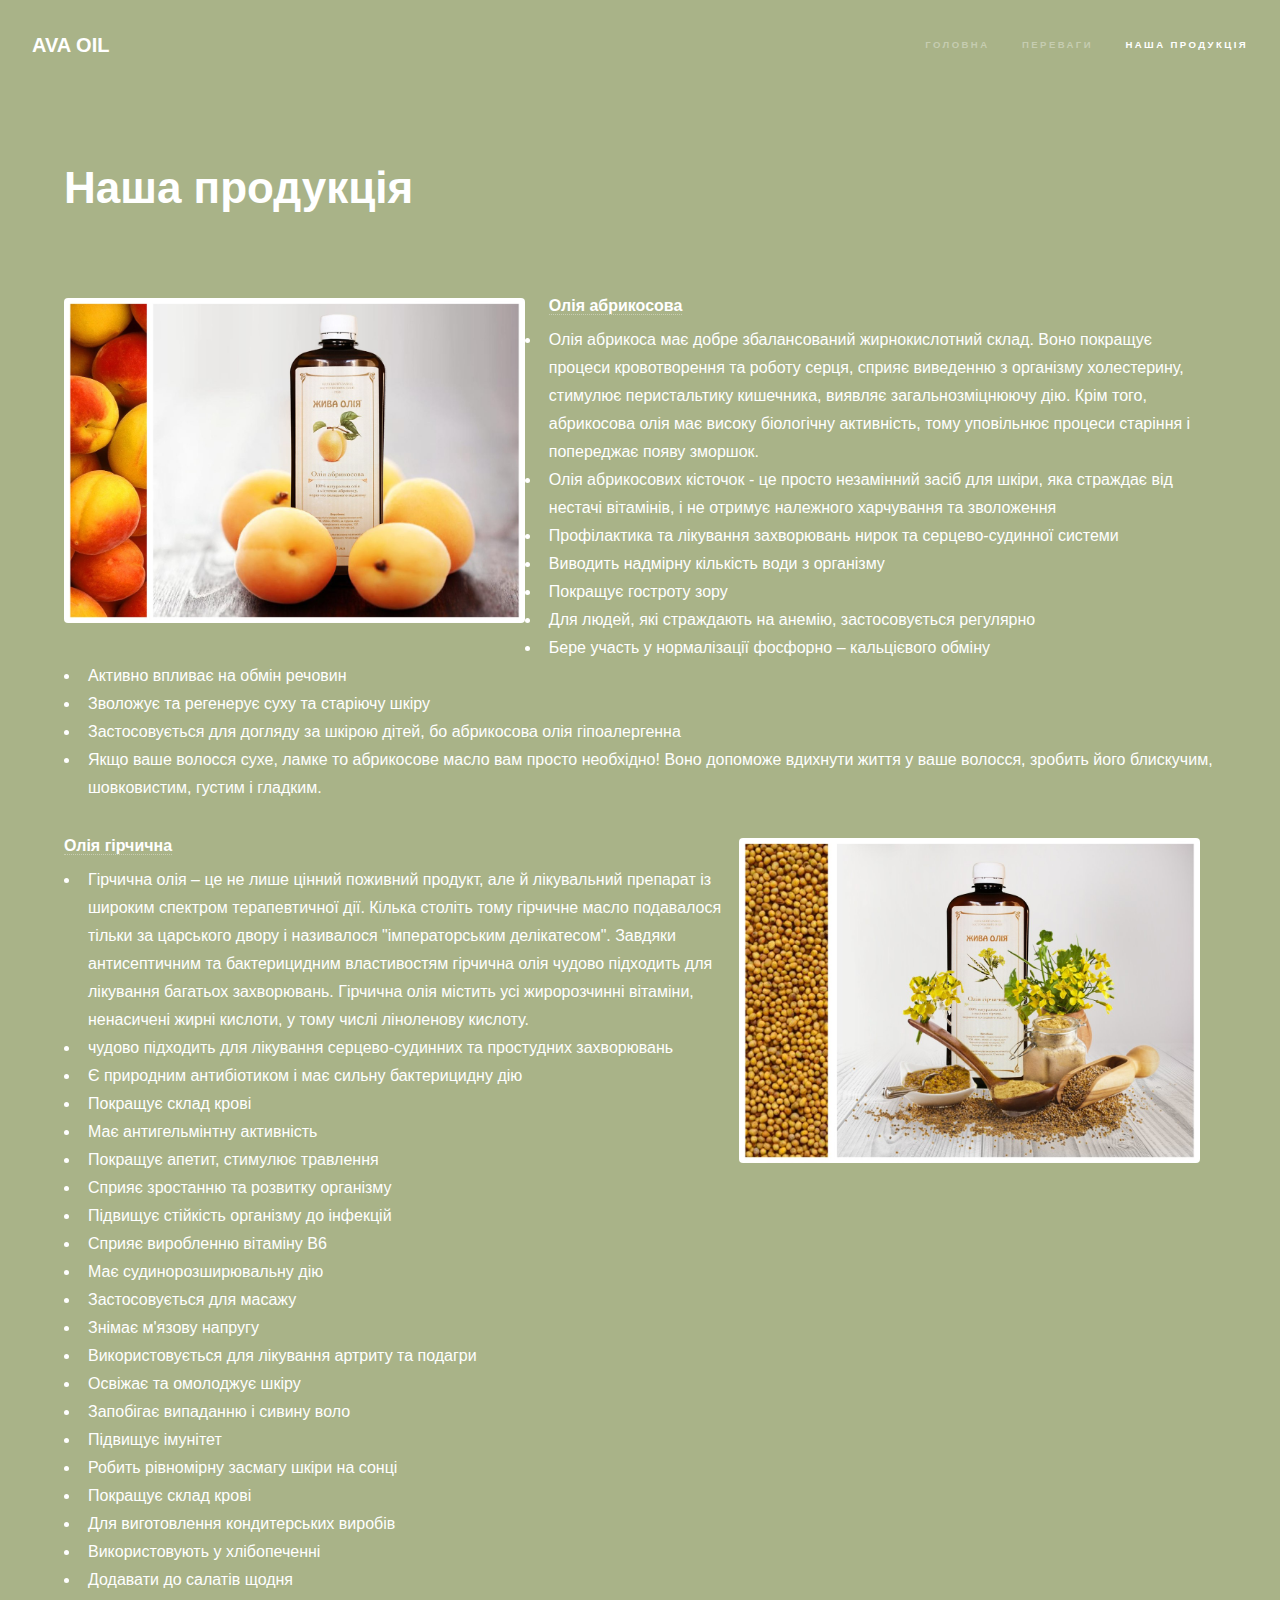
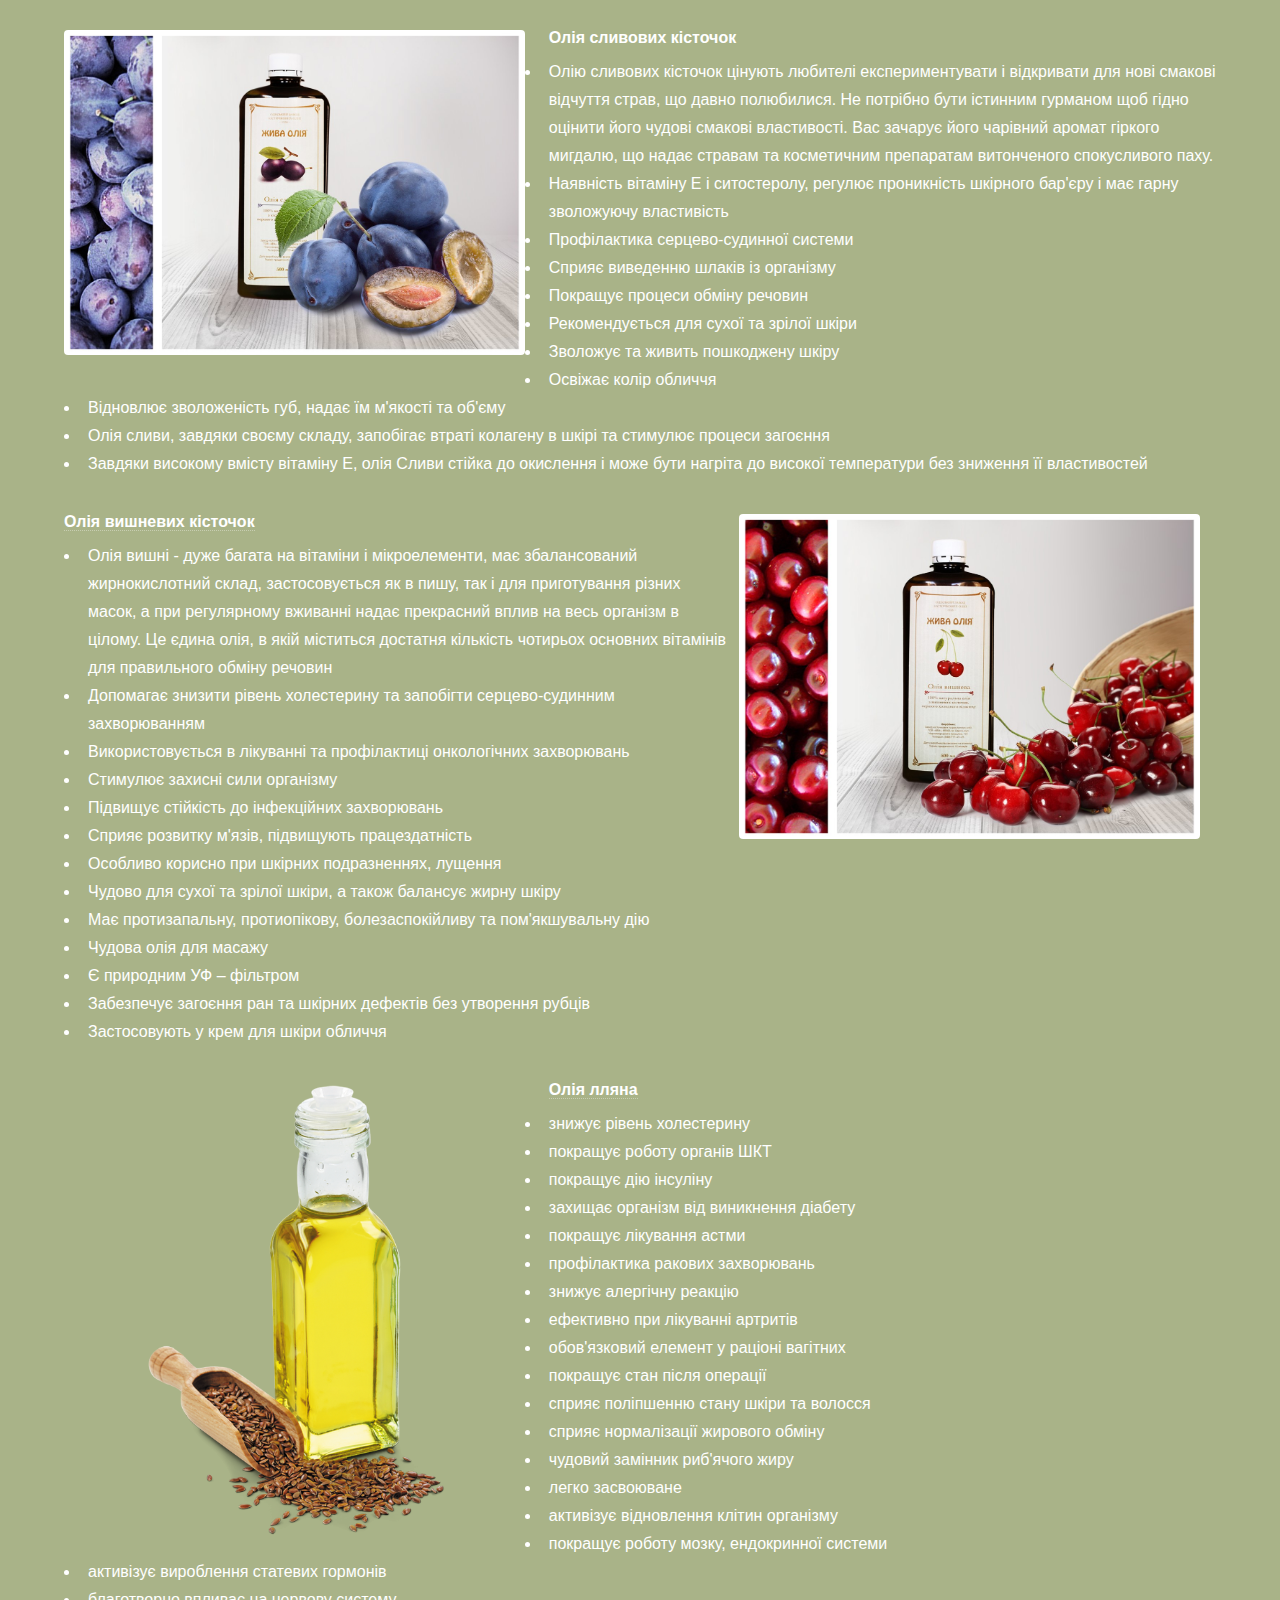
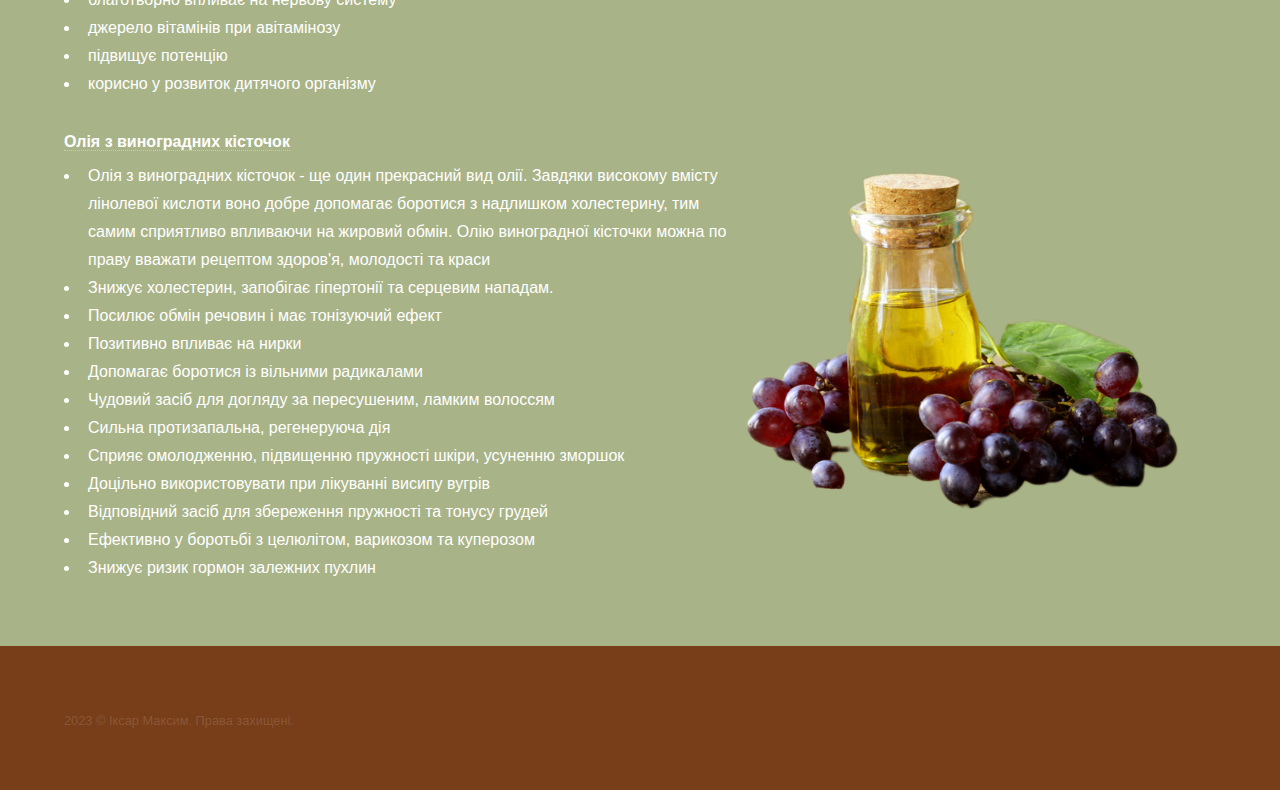
<file: produkts.html>
<!DOCTYPE HTML>
<html>
	<head>
		<title>AVA OIL</title>
		<meta charset="utf-8" />
		<meta name="viewport" content="width=device-width, initial-scale=1, user-scalable=no" />
		<link rel="stylesheet" href="assets/css/main.css" />
	</head>
	<body class="is-preload">

		<!-- Header -->
			<header id="header">
				<a href="index.html" class="title">AVA OIL</a>
				<nav>
					<ul>
						<li><a href="index.html">Головна</a></li>
						<li><a href="h1.html" >Переваги</a></li>
						<li><a href="produkts.html" class="active">Наша продукція</a></li>
					</ul>
				</nav>
			</header>

		<!-- Wrapper -->
			<div id="wrapper">

				<!-- Main -->
					<section id="main" class="wrapper">
						<div class="inner">
							<h1 class="major">Наша продукція</h1>
							 
    <p><span class="image left"><img src="images/aprikot.jpg" alt="" /></span></p>
	<h3><a name="apricot">Олія абрикосова</a></h3>
									<ul>
								<li> Олія абрикоса має  добре збалансований жирнокислотний склад. Воно покращує процеси кровотворення та роботу серця, сприяє виведенню з організму холестерину, стимулює перистальтику кишечника, виявляє загальнозміцнюючу дію. Крім того, абрикосова олія має високу біологічну активність, тому уповільнює процеси старіння і попереджає появу зморшок.</li>
	<li> Олія абрикосових кісточок - це просто незамінний засіб для шкіри, яка страждає від нестачі вітамінів, і не отримує належного харчування та зволоження</li>
	<li> Профілактика та лікування захворювань нирок та серцево-судинної системи</li>
	<li> Виводить надмірну кількість води з організму</li>
	<li> Покращує гостроту зору</li>
	<li> Для людей, які страждають на анемію, застосовується регулярно</li>
	<li> Бере участь у нормалізації фосфорно – кальцієвого обміну</li>
	<li> Активно впливає на обмін речовин</li>
	<li> Зволожує та регенерує суху та старіючу шкіру</li>
	<li> Застосовується для догляду за шкірою дітей, бо абрикосова олія гіпоалергенна</li>
	<li> Якщо ваше волосся сухе, ламке то абрикосове масло вам просто необхідно! Воно допоможе вдихнути життя у ваше волосся, зробить його блискучим, шовковистим, густим і гладким.	 </li>	
	</ul>
    <p><span class="image right"><img src="images/mustard.jpg" alt="" /></span> </p>
	<h3><a id="mustard">Олія гірчична</a></h3>
									<ul>
									<li> Гірчична олія – це не лише цінний поживний продукт, але й лікувальний препарат із широким спектром терапевтичної дії. Кілька століть тому гірчичне масло подавалося тільки за царського двору і називалося "імператорським делікатесом". Завдяки антисептичним та бактерицидним властивостям гірчична олія чудово підходить для лікування багатьох захворювань. Гірчична олія містить усі жиророзчинні вітаміни, ненасичені жирні кислоти, у тому числі ліноленову кислоту.</li>
										         <li>	чудово підходить для лікування серцево-судинних та простудних захворювань</li>
<li>	Є природним антибіотиком і має сильну бактерицидну дію</li>
<li>	Покращує склад крові</li>
<li>	Має антигельмінтну активність</li>
<li>	Покращує апетит, стимулює травлення</li>
<li>	Сприяє зростанню та розвитку організму</li>
<li>	Підвищує стійкість організму до інфекцій</li>
<li>	Сприяє виробленню вітаміну В6</li>
<li>	Має судинорозширювальну дію</li>
<li>	Застосовується для масажу</li>
<li>	Знімає м'язову напругу</li>
<li>	Використовується для лікування артриту та подагри</li>
<li>	Освіжає та омолоджує шкіру</li>
<li>	Запобігає випаданню і сивину воло</li>
<li>	Підвищує імунітет</li>
<li>	Робить рівномірну засмагу шкіри на сонці</li>
<li>	Покращує склад крові</li>
<li>	Для виготовлення кондитерських виробів</li>
<li>	Використовують у хлібопеченні</li>
<li>	Додавати до салатів щодня			</li></ul>
<p id="plum"><span class="image left"><img src="images/plum.jpg" alt="" /></span> </p>
<h3>Олія сливових кісточок</h3>
									<ul><li> Олію сливових кісточок цінують любителі експериментувати і відкривати для нові смакові відчуття страв, що давно полюбилися. Не потрібно бути істинним гурманом щоб гідно оцінити його чудові смакові властивості. Вас зачарує його чарівний аромат гіркого мигдалю, що надає стравам та косметичним препаратам витонченого спокусливого паху.</li>
<li>	Наявність вітаміну Е і ситостеролу, регулює проникність шкірного бар'єру і має гарну зволожуючу властивість</li>
<li>	Профілактика серцево-судинної системи</li>
<li>	Сприяє виведенню шлаків із організму</li>
<li>	Покращує процеси обміну речовин</li>
<li>	Рекомендується для сухої та зрілої шкіри</li>
<li>	Зволожує та живить пошкоджену шкіру</li>
<li>	Освіжає колір обличчя</li>
<li>	Відновлює зволоженість губ, надає їм м'якості та об'єму</li>
<li>	Олія сливи, завдяки своєму складу, запобігає втраті колагену в шкірі та стимулює процеси загоєння</li>
<li>	Завдяки високому вмісту вітаміну Е, олія Сливи стійка до окислення і може бути нагріта до високої температури без зниження її властивостей</li></ul>
<p><span class="image right"><img src="images/cherry.jpg" alt="" /></span> </p>
<h3><a id="cherry">Олія вишневих кісточок</a></h3>
									<ul><li> Олія вишні - дуже багата на вітаміни і мікроелементи, має збалансований жирнокислотний склад, застосовується як в пишу, так і для приготування різних масок, а при регулярному вживанні надає прекрасний вплив на весь організм в цілому. Це єдина олія, в якій міститься достатня кількість чотирьох основних вітамінів для правильного обміну речовин</li>
<li>	Допомагає знизити рівень холестерину та запобігти серцево-судинним захворюванням</li>
<li>	Використовується в лікуванні та профілактиці онкологічних захворювань</li>
<li>	Стимулює захисні сили організму</li>
<li>	Підвищує стійкість до інфекційних захворювань</li>
<li>	Сприяє розвитку м'язів, підвищують працездатність</li>
<li>	Особливо корисно при шкірних подразненнях, лущення</li>
<li>	Чудово для сухої та зрілої шкіри, а також балансує жирну шкіру</li>
<li>	Має протизапальну, протиопікову, болезаспокійливу та пом'якшувальну дію</li>
<li>	Чудова олія для масажу</li>
<li>	Є природним УФ – фільтром</li>
<li>	Забезпечує загоєння ран та шкірних дефектів без утворення рубців</li>
<li>	Застосовують у крем для шкіри обличчя</li></ul>
<p><span class="image left"><img src="images/linen_oil2.png" alt="" /></span></p>
							 <h3><a id="linen">Олія лляна</a></h3>
									<ul><li> знижує рівень холестерину</li>
<li> покращує роботу органів ШКТ</li>
<li> покращує дію інсуліну</li>
<li> захищає організм від виникнення діабету</li>
<li> покращує лікування астми</li>
<li> профілактика ракових захворювань</li>
<li> знижує алергічну реакцію</li>
<li> ефективно при лікуванні артритів</li>
<li> обов'язковий елемент у раціоні вагітних</li>
<li> покращує стан після операції</li>
<li> сприяє поліпшенню стану шкіри та волосся</li>
<li> сприяє нормалізації жирового обміну</li>
<li> чудовий замінник риб'ячого жиру</li>
<li> легко засвоюване</li>
<li> активізує відновлення клітин організму</li>
<li> покращує роботу мозку, ендокринної системи</li>
<li> активізує вироблення статевих гормонів</li>
<li> благотворно впливає на нервову систему</li>
<li> джерело вітамінів при авітамінозу</li>
<li> підвищує потенцію</li>
<li> корисно у розвиток дитячого організму	</li></ul>
<p><span class="image right"><img src="images/izum_oil.png" alt="" /></span> </p>
<h3><a name="izum">Олія з виноградних кісточок</a></h3>
									<ul><li> Олія з виноградних кісточок - ще один прекрасний вид олії. Завдяки високому вмісту лінолевої кислоти воно добре допомагає боротися з надлишком холестерину, тим самим сприятливо впливаючи на жировий обмін. Олію виноградної кісточки можна по праву вважати рецептом здоров'я, молодості та краси</li>
<li>	Знижує холестерин, запобігає гіпертонії та серцевим нападам.</li>
<li>	Посилює обмін речовин і має тонізуючий ефект</li>
<li>	Позитивно впливає на нирки</li>
<li>	Допомагає боротися із вільними радикалами</li>
<li>	Чудовий засіб для догляду за пересушеним, ламким волоссям</li>
<li>	Сильна протизапальна, регенеруюча дія</li>
<li>	Сприяє омолодженню, підвищенню пружності шкіри, усуненню зморшок</li>
<li>	Доцільно використовувати при лікуванні висипу вугрів</li>
<li>	Відповідний засіб для збереження пружності та тонусу грудей</li>
<li>	Ефективно у боротьбі з целюлітом, варикозом та куперозом</li>
<li>	Знижує ризик гормон залежних пухлин			</li>
</ul>

						</div>
					
					</section>

			</div>

		<!-- Footer -->
			<footer id="footer" class="wrapper style1-alt">
				<div class="inner">
					<ul class="menu">
						<li>2023 &copy; Іксар Максим. Права захищені.</li>
					</ul>
				</div>
			</footer>

		<!-- Scripts -->
			<script src="assets/js/jquery.min.js"></script>
			<script src="assets/js/jquery.scrollex.min.js"></script>
			<script src="assets/js/jquery.scrolly.min.js"></script>
			<script src="assets/js/browser.min.js"></script>
			<script src="assets/js/breakpoints.min.js"></script>
			<script src="assets/js/util.js"></script>
			<script src="assets/js/main.js"></script>

	</body>
</html>
</file>
<file: assets/css/main.css>
html, body, div, span, applet, object,
iframe {
	margin: 0;
	padding: 0;
	border: 0;
	font-size: 100%;
	font: inherit;
	vertical-align: baseline;}

article, aside, details, figcaption, figure,
footer, header, hgroup, menu, nav, section {
	display: block;}

body {
	line-height: 1;
}

ol, ul {
	list-style: none;
}

blockquote, q {
	quotes: none;
}

	blockquote:before, blockquote:after, q:before, q:after {
		content: '';
		content: none;
	}

table {
	border-collapse: collapse;
	border-spacing: 0;
}

body {
	-webkit-text-size-adjust: none;
}

mark {
	background-color: transparent;
	color: inherit;
}

input::-moz-focus-inner {
	border: 0;
	padding: 0;
}

input, select, textarea {
	-moz-appearance: none;
	-webkit-appearance: none;
	-ms-appearance: none;
	appearance: none;
}

/* Basic */

	@-ms-viewport {
		width: device-width;
	}

	body {
		-ms-overflow-style: scrollbar;
	}

	@media screen and (max-width: 480px) {

		html, body {
			min-width: 320px;
		}

	}

	html {
		box-sizing: border-box;
	}

	*, *:before, *:after {
		box-sizing: inherit;
	}

	body {
		background: #A9B388;
	}

		body.is-preload *, body.is-preload *:before, body.is-preload *:after {
			-moz-animation: none !important;
			-webkit-animation: none !important;
			-ms-animation: none !important;
			animation: none !important;
			-moz-transition: none !important;
			-webkit-transition: none !important;
			-ms-transition: none !important;
			transition: none !important;
		}

/* Type */

	body, input, select, textarea {
		color: rgba(255, 255, 255, 1);
		font-family: Century Gothic, Helvetica, sans-serif;
		font-size: 16.5pt;
		font-weight: normal;
		line-height: 1.75;
	}

		@media screen and (max-width: 1680px) {

			body, input, select, textarea {
				font-size: 13pt;
			}

		}

		@media screen and (max-width: 1280px) {

			body, input, select, textarea {
				font-size: 12pt;
			}

		}

		@media screen and (max-width: 360px) {

			body, input, select, textarea {
				font-size: 11pt;
			}

		}

	a {
		-moz-transition: color 0.2s ease, border-bottom-color 0.2s ease;
		-webkit-transition: color 0.2s ease, border-bottom-color 0.2s ease;
		-ms-transition: color 0.2s ease, border-bottom-color 0.2s ease;
		transition: color 0.2s ease, border-bottom-color 0.2s ease;
		border-bottom: dotted 1px rgba(255, 255, 255, 0.35);
		color: inherit;
		text-decoration: none;
	}

		a:hover {
			border-bottom-color: transparent;
			color: #ffffff;
		}

	strong, b {
		color: #ffffff;
		font-weight: bold;
	}

	em, i {
		font-style: italic;
	}

	p {
		margin: 0 0 2em 0;
	}

	h1, h2, h3, h4, h5, h6 {
		color: #ffffff;
		font-weight: bold;
		line-height: 1.5;
		margin: 0 0 0.5em 0;
	}

	h1 a, h2 a, h3 a, h4 a, h5 a, h6 a {
			color: inherit;
			text-decoration: none;
		}

	h1 {
		font-size: 2.75em;
	}

		h1.major {
			margin: 0 0 1.3em 0;
			position: relative;
			padding-bottom: 0.35em;
		}

	h2 {
		font-size: 1.5em;
	}

	h3 {
		font-size: 1em;
	}

	h4 {
		font-size: 1em;
	}

	h5 {
		font-size: 0.8em;
	}

	h6 {
		font-size: 0.6em;
	}
	.dark{
	color:#783D19;}

	@media screen and (max-width: 736px) {

		h1 {
			font-size: 2em;
		}

		h2 {
			font-size: 1.25em;
		}

		h3 {
			font-size: 1em;
		}

		h4 {
			font-size: 0.8em;
		}

		h5 {
			font-size: 0.6em;
		}

		h6 {
			font-size: 0.6em;
		}

	}

	sub {
		font-size: 0.8em;
		position: relative;
		top: 0.5em;
	}

	sup {
		font-size: 0.8em;
		position: relative;
		top: -0.5em;
	}

	blockquote {
		border-left: solid 4px rgba(255, 255, 255, 0.15);
		font-style: italic;
		margin: 0 0 2em 0;
		padding: 0.5em 0 0.5em 2em;
	}

	code {
		background: rgba(255, 255, 255, 0.05);
		border-radius: 0.25em;
		border: solid 1px rgba(255, 255, 255, 0.15);
		font-family: "Courier New", monospace;
		font-size: 0.9em;
		margin: 0 0.25em;
		padding: 0.25em 0.65em;
	}

	

		pre code {
			display: block;
			line-height: 1.75em;
			padding: 1em 1.5em;
			overflow-x: auto;
		}

	hr {
		border: 0;
		border-bottom: solid 1px rgba(255, 255, 255, 0.15);
		margin: 2em 0;
	}

		hr.major {
			margin: 3em 0;
		}

	.align-left {
		text-align: left;
	}

	.align-center {
		text-align: center;
	}

	.align-right {
		text-align: right;
	}
     .right{ position: absolute;
	 top: 1em;
	 right:1em;
	 margin:0;
	 padding:0;
	 }
/* Row */

	
/* Box */

	.box {
		border-radius: 0.25em;
		border: solid 1px rgba(255, 255, 255, 0.15);
		margin-bottom: 2em;
		padding: 1.5em;
	}

		.box > :last-child,
		.box > :last-child > :last-child,
		.box > :last-child > :last-child > :last-child {
			margin-bottom: 0;
		}

		.box.alt {
			border: 0;
			border-radius: 0;
			padding: 0;
		}

/* Button */

	input[type="submit"],
	input[type="reset"],
	input[type="button"],
	button,
	.button {
		-moz-appearance: none;
		-webkit-appearance: none;
		-ms-appearance: none;
		appearance: none;
		-moz-transition: border-color 0.2s ease;
		-webkit-transition: border-color 0.2s ease;
		-ms-transition: border-color 0.2s ease;
		transition: border-color 0.2s ease;
		background-color: transparent;
		border: solid 1px !important;
		border-color: rgba(255, 255, 255, 0.15) !important;
		border-radius: 3em;
		color: #000000 !important;
		cursor: pointer;
		display: inline-block;
		font-size: 0.6em;
		font-weight: bold;
		height: calc(4.75em + 2px);
		letter-spacing: 0.25em;
		line-height: 4.75em;
		outline: 0;
		padding: 0 3.75em;
		position: relative;
		text-align: center;
		text-decoration: none;
		text-transform: uppercase;
		white-space: nowrap;
	}

		input[type="submit"]:after,
		input[type="reset"]:after,
		input[type="button"]:after,
		button:after,
		.button:after {
			-moz-transform: scale(0.25);
			-webkit-transform: scale(0.25);
			-ms-transform: scale(0.25);
			transform: scale(0.25);
			pointer-events: none;
			-moz-transition: opacity 0.2s ease, -moz-transform 0.2s ease;
			-webkit-transition: opacity 0.2s ease, -webkit-transform 0.2s ease;
			-ms-transition: opacity 0.2s ease, -ms-transform 0.2s ease;
			transition: opacity 0.2s ease, transform 0.2s ease;
			background: #000000;
			border-radius: 3em;
			content: '';
			height: 100%;
			left: 0;
			opacity: 0;
			position: absolute;
			top: 0;
			width: 100%;
		}

		input[type="submit"].icon:before,
		input[type="reset"].icon:before,
		input[type="button"].icon:before,
		button.icon:before,
		.button.icon:before {
			margin-right: 0.75em;
		}

		input[type="submit"].fit,
		input[type="reset"].fit,
		input[type="button"].fit,
		button.fit,
		.button.fit {
			width: 100%;
		}

		input[type="submit"].small,
		input[type="reset"].small,
		input[type="button"].small,
		button.small,
		.button.small {
			font-size: 0.4em;
		}

		input[type="submit"].large,
		input[type="reset"].large,
		input[type="button"].large,
		button.large,
		.button.large {
			font-size: 0.8em;
		}

		input[type="submit"].primary,
		input[type="reset"].primary,
		input[type="button"].primary,
		button.primary,
		.button.primary {
			background-color: #ffffff;
			color: #312450 !important;
		}

			input[type="submit"].primary:after,
			input[type="reset"].primary:after,
			input[type="button"].primary:after,
			button.primary:after,
			.button.primary:after {
				display: none;
			}

		input[type="submit"].disabled, input[type="submit"]:disabled,
		input[type="reset"].disabled,
		input[type="reset"]:disabled,
		input[type="button"].disabled,
		input[type="button"]:disabled,
		button.disabled,
		button:disabled,
		.button.disabled,
		.button:disabled {
			cursor: default;
			opacity: 0.5;
			pointer-events: none;
		}

		input[type="submit"]:hover,
		input[type="reset"]:hover,
		input[type="button"]:hover,
		button:hover,
		.button:hover {
			border-color: rgba(255, 255, 255, 0.55) !important;
		}

			input[type="submit"]:hover:after,
			input[type="reset"]:hover:after,
			input[type="button"]:hover:after,
			button:hover:after,
			.button:hover:after {
				opacity: 0.05;
				-moz-transform: scale(1);
				-webkit-transform: scale(1);
				-ms-transform: scale(1);
				transform: scale(1);
			}

			input[type="submit"]:hover:active,
			input[type="reset"]:hover:active,
			input[type="button"]:hover:active,
			button:hover:active,
			.button:hover:active {
				border-color: #ffffff !important;
			}

				input[type="submit"]:hover:active:after,
				input[type="reset"]:hover:active:after,
				input[type="button"]:hover:active:after,
				button:hover:active:after,
				.button:hover:active:after {
					opacity: 0.1;
				}

/* Features */

	.features {
		display: -moz-flex;
		display: -webkit-flex;
		display: -ms-flex;
		display: flex;
		-moz-flex-wrap: wrap;
		-webkit-flex-wrap: wrap;
		-ms-flex-wrap: wrap;
		flex-wrap: wrap;
		border-radius: 0.25em;
		border: solid 1px rgba(255, 255, 255, 0.15);
		background: rgba(255, 255, 255, 0.05);
		margin: 0 0 2em 0;
	}

		.features section {
			padding: 3.5em 3em 1em 3em ;
			width: 50%;
			border-top: solid 1px rgba(255, 255, 255, 0.15);
			position: relative;
		}

			.features section:nth-child(-n + 2) {
				border-top-width: 0;
			}

			.features section:nth-child(2n) {
				border-left: solid 1px rgba(255, 255, 255, 0.15);
			}

			.features section .icon {
				-moz-transition: opacity 0.5s ease, -moz-transform 0.5s ease;
				-webkit-transition: opacity 0.5s ease, -webkit-transform 0.5s ease;
				-ms-transition: opacity 0.5s ease, -ms-transform 0.5s ease;
				transition: opacity 0.5s ease, transform 0.5s ease;
				-moz-transition-delay: 1s;
				-webkit-transition-delay: 1s;
				-ms-transition-delay: 1s;
				transition-delay: 1s;
				-moz-transform: scale(1);
				-webkit-transform: scale(1);
				-ms-transform: scale(1);
				transform: scale(1);
				position: absolute;
				left: 3em;
				top: 3em;
				opacity: 1;
			}

			.features section:nth-child(1) .icon {
				-moz-transition-delay: 0.15s;
				-webkit-transition-delay: 0.15s;
				-ms-transition-delay: 0.15s;
				transition-delay: 0.15s;
			}

			.features section:nth-child(2) .icon {
				-moz-transition-delay: 0.3s;
				-webkit-transition-delay: 0.3s;
				-ms-transition-delay: 0.3s;
				transition-delay: 0.3s;
			}

			.features section:nth-child(3) .icon {
				-moz-transition-delay: 0.45s;
				-webkit-transition-delay: 0.45s;
				-ms-transition-delay: 0.45s;
				transition-delay: 0.45s;
			}

			.features section:nth-child(4) .icon {
				-moz-transition-delay: 0.6s;
				-webkit-transition-delay: 0.6s;
				-ms-transition-delay: 0.6s;
				transition-delay: 0.6s;
			}

			.features section:nth-child(5) .icon {
				-moz-transition-delay: 0.75s;
				-webkit-transition-delay: 0.75s;
				-ms-transition-delay: 0.75s;
				transition-delay: 0.75s;
			}

			.features section:nth-child(6) .icon {
				-moz-transition-delay: 0.9s;
				-webkit-transition-delay: 0.9s;
				-ms-transition-delay: 0.9s;
				transition-delay: 0.9s;
			}

			.features section:nth-child(7) .icon {
				-moz-transition-delay: 1.05s;
				-webkit-transition-delay: 1.05s;
				-ms-transition-delay: 1.05s;
				transition-delay: 1.05s;
			}

			.features section:nth-child(8) .icon {
				-moz-transition-delay: 1.2s;
				-webkit-transition-delay: 1.2s;
				-ms-transition-delay: 1.2s;
				transition-delay: 1.2s;
			}

			.features section:nth-child(9) .icon {
				-moz-transition-delay: 1.35s;
				-webkit-transition-delay: 1.35s;
				-ms-transition-delay: 1.35s;
				transition-delay: 1.35s;
			}

			.features section:nth-child(10) .icon {
				-moz-transition-delay: 1.5s;
				-webkit-transition-delay: 1.5s;
				-ms-transition-delay: 1.5s;
				transition-delay: 1.5s;
			}

			.features section:nth-child(11) .icon {
				-moz-transition-delay: 1.65s;
				-webkit-transition-delay: 1.65s;
				-ms-transition-delay: 1.65s;
				transition-delay: 1.65s;
			}

			.features section:nth-child(12) .icon {
				-moz-transition-delay: 1.8s;
				-webkit-transition-delay: 1.8s;
				-ms-transition-delay: 1.8s;
				transition-delay: 1.8s;
			}

			.features section:nth-child(13) .icon {
				-moz-transition-delay: 1.95s;
				-webkit-transition-delay: 1.95s;
				-ms-transition-delay: 1.95s;
				transition-delay: 1.95s;
			}

			.features section:nth-child(14) .icon {
				-moz-transition-delay: 2.1s;
				-webkit-transition-delay: 2.1s;
				-ms-transition-delay: 2.1s;
				transition-delay: 2.1s;
			}

			.features section:nth-child(15) .icon {
				-moz-transition-delay: 2.25s;
				-webkit-transition-delay: 2.25s;
				-ms-transition-delay: 2.25s;
				transition-delay: 2.25s;
			}

			.features section:nth-child(16) .icon {
				-moz-transition-delay: 2.4s;
				-webkit-transition-delay: 2.4s;
				-ms-transition-delay: 2.4s;
				transition-delay: 2.4s;
			}

			.features section:nth-child(17) .icon {
				-moz-transition-delay: 2.55s;
				-webkit-transition-delay: 2.55s;
				-ms-transition-delay: 2.55s;
				transition-delay: 2.55s;
			}

			.features section:nth-child(18) .icon {
				-moz-transition-delay: 2.7s;
				-webkit-transition-delay: 2.7s;
				-ms-transition-delay: 2.7s;
				transition-delay: 2.7s;
			}

			.features section:nth-child(19) .icon {
				-moz-transition-delay: 2.85s;
				-webkit-transition-delay: 2.85s;
				-ms-transition-delay: 2.85s;
				transition-delay: 2.85s;
			}

			.features section:nth-child(20) .icon {
				-moz-transition-delay: 3s;
				-webkit-transition-delay: 3s;
				-ms-transition-delay: 3s;
				transition-delay: 3s;
			}

		.features.inactive section .icon {
			-moz-transform: scale(0.5);
			-webkit-transform: scale(0.5);
			-ms-transform: scale(0.5);
			transform: scale(0.5);
			opacity: 0;
		}

		@media screen and (max-width: 980px) {

			.features {
				display: block;
			}

				.features section {
					border-top-width: 1px !important;
					border-left-width: 0 !important;
					width: 100%;
				}

					.features section:first-child {
						border-top-width: 0 !important;
					}

		}

		@media screen and (max-width: 736px) {

			.features section {
				padding: 2.5em 1.5em 0.1em 1.5em ;
			}

				.features section .icon {
					left: 1.5em;
					top: 2em;
				}

		}

		@media screen and (max-width: 480px) {

			.features section {
				padding: 2em 1.5em 0.1em 1.5em ;
			}

				.features section .icon {
					left: 0;
					position: relative;
					top: 0;
				}

		}

/* Form */

	form {
		margin: 0 0 2em 0;
	}

		form > :last-child {
			margin-bottom: 0;
		}

		form > .fields {
			display: -moz-flex;
			display: -webkit-flex;
			display: -ms-flex;
			display: flex;
			-moz-flex-wrap: wrap;
			-webkit-flex-wrap: wrap;
			-ms-flex-wrap: wrap;
			flex-wrap: wrap;
			width: calc(100% + 3em);
			margin: -1.5em 0 2em -1.5em;
		}

			form > .fields > .field {
				-moz-flex-grow: 0;
				-webkit-flex-grow: 0;
				-ms-flex-grow: 0;
				flex-grow: 0;
				-moz-flex-shrink: 0;
				-webkit-flex-shrink: 0;
				-ms-flex-shrink: 0;
				flex-shrink: 0;
				padding: 1.5em 0 0 1.5em;
				width: calc(100% - 1.5em);
			}

				form > .fields > .field.half {
					width: calc(50% - 0.75em);
				}

				form > .fields > .field.third {
					width: calc(100%/3 - 0.5em);
				}

				form > .fields > .field.quarter {
					width: calc(25% - 0.375em);
				}

		@media screen and (max-width: 480px) {

			form > .fields {
				width: calc(100% + 3em);
				margin: -1.5em 0 2em -1.5em;
			}

				form > .fields > .field {
					padding: 1.5em 0 0 1.5em;
					width: calc(100% - 1.5em);
				}

					form > .fields > .field.half {
						width: calc(100% - 1.5em);
					}

					form > .fields > .field.third {
						width: calc(100% - 1.5em);
					}

					form > .fields > .field.quarter {
						width: calc(100% - 1.5em);
					}

		}

	label {
		color: #ffffff;
		font-weight: bold;
		line-height: 1.5;
		margin: 0 0 0.7em 0;
		display: block;
		font-size: 1.1em;
	}

	input[type="text"],
	input[type="password"],
	input[type="email"],
	input[type="tel"],
	select,
	textarea {
		-moz-appearance: none;
		-webkit-appearance: none;
		-ms-appearance: none;
		appearance: none;
		background: rgba(255, 255, 255, 0.05);
		border-radius: 0.25em;
		border: none;
		border: solid 1px rgba(255, 255, 255, 0.15);
		color: inherit;
		display: block;
		outline: 0;
		padding: 0 1em;
		text-decoration: none;
		width: 100%;
	}

		input[type="text"]:invalid,
		input[type="password"]:invalid,
		input[type="email"]:invalid,
		input[type="tel"]:invalid,
		select:invalid,
		textarea:invalid {
			box-shadow: none;
		}

		input[type="text"]:focus,
		input[type="password"]:focus,
		input[type="email"]:focus,
		input[type="tel"]:focus,
		select:focus,
		textarea:focus {
			border-color: #ffffff;
			box-shadow: 0 0 0 1px #ffffff;
		}

	select {
		background-image: url("data:image/svg+xml;charset=utf8,%3Csvg xmlns='http://www.w3.org/2000/svg' width='40' height='40' preserveAspectRatio='none' viewBox='0 0 40 40'%3E%3Cpath d='M9.4,12.3l10.4,10.4l10.4-10.4c0.2-0.2,0.5-0.4,0.9-0.4c0.3,0,0.6,0.1,0.9,0.4l3.3,3.3c0.2,0.2,0.4,0.5,0.4,0.9 c0,0.4-0.1,0.6-0.4,0.9L20.7,31.9c-0.2,0.2-0.5,0.4-0.9,0.4c-0.3,0-0.6-0.1-0.9-0.4L4.3,17.3c-0.2-0.2-0.4-0.5-0.4-0.9 c0-0.4,0.1-0.6,0.4-0.9l3.3-3.3c0.2-0.2,0.5-0.4,0.9-0.4S9.1,12.1,9.4,12.3z' fill='rgba(255, 255, 255, 0.15)' /%3E%3C/svg%3E");
		background-size: 4.25rem;
		background-repeat: no-repeat;
		background-position: calc(100% - 1rem) center;
		height: 2.75em;
		padding-right: 2.75em;
		text-overflow: ellipsis;
	}

		select option {
			color: #000000;
			background: #000000;
		}

		select:focus::-ms-value {
			background-color: transparent;
		}

		select::-ms-expand {
			display: none;
		}

	input[type="text"],
	input[type="password"],
	input[type="email"],
	select {
		height: 2.75em;
	}

	textarea {
		padding: 0.75em 1em;
	}

		body.is-ie textarea {
			min-height: 10em;
		}

	input[type="checkbox"],
	input[type="radio"] {
		-moz-appearance: none;
		-webkit-appearance: none;
		-ms-appearance: none;
		appearance: none;
		display: block;
		float: left;
		margin-right: -2em;
		opacity: 0;
		width: 1em;
		z-index: -1;
	}

		input[type="checkbox"] + label,
		input[type="radio"] + label {
			text-decoration: none;
			color: rgba(255, 255, 255, 0.55);
			cursor: pointer;
			display: inline-block;
			font-size: 1em;
			font-weight: normal;
			padding-left: 2.4em;
			padding-right: 0.75em;
			position: relative;
		}

			input[type="checkbox"] + label:before,
			input[type="radio"] + label:before {
				-moz-osx-font-smoothing: grayscale;
				-webkit-font-smoothing: antialiased;
				display: inline-block;
				font-style: normal;
				font-variant: normal;
				text-rendering: auto;
				line-height: 1;
				text-transform: none !important;
				font-weight: 900;
			}

			input[type="checkbox"] + label:before,
			input[type="radio"] + label:before {
				background: rgba(255, 255, 255, 0.05);
				border-radius: 0.25em;
				border: solid 1px rgba(255, 255, 255, 0.15);
				content: '';
				display: inline-block;
				font-size: 0.8em;
				height: 2.0625em;
				left: 0;
				line-height: 2.0625em;
				position: absolute;
				text-align: center;
				top: 0;
				width: 2.0625em;
			}

		input[type="checkbox"]:checked + label:before,
		input[type="radio"]:checked + label:before {
			background: #ffffff;
			border-color: #ffffff;
			color: #b74e91;
			content: '\f00c';
		}

		input[type="checkbox"]:focus + label:before,
		input[type="radio"]:focus + label:before {
			border-color: #ffffff;
			box-shadow: 0 0 0 1px #ffffff;
		}

	input[type="checkbox"] + label:before {
		border-radius: 0.25em;
	}

	input[type="radio"] + label:before {
		border-radius: 100%;
	}

	::-webkit-input-placeholder {
		color: rgba(255, 255, 255, 0.35) !important;
		opacity: 1.0;
	}

	:-moz-placeholder {
		color: rgba(255, 255, 255, 0.35) !important;
		opacity: 1.0;
	}

	::-moz-placeholder {
		color: rgba(255, 255, 255, 0.35) !important;
		opacity: 1.0;
	}

	:-ms-input-placeholder {
		color: rgba(255, 255, 255, 0.35) !important;
		opacity: 1.0;
	}

/* Icon */

	.icon {
		text-decoration: none;
		border-bottom: none;
		position: relative;
	}

		.icon:before {
			-moz-osx-font-smoothing: grayscale;
			-webkit-font-smoothing: antialiased;
			display: inline-block;
			font-style: normal;
			font-variant: normal;
			text-rendering: auto;
			line-height: 1;
			text-transform: none !important;
			font-family: 'Font Awesome 5 Free';
			font-weight: 400;
		}

		.icon > .label {
			display: none;
		}

		.icon:before {
			line-height: inherit;
		}

		.icon.solid:before {
			font-weight: 900;
		}

		.icon.brands:before {
			font-family: 'Font Awesome 5 Brands';
		}

		.icon.major {
			width: 2.5em;
			height: 2.5em;
			display: block;
			background: #ffffff;
			border-radius: 100%;
			color: #000000;
			text-align: center;
			line-height: 2.5em;
			margin: 0 0 1.3em 0;
		}

			.icon.major:before {
				font-size: 1.25em;
			}

				.wrapper.style1 .icon.major:before {
					color: #000000;
				}

				.wrapper.style1-alt .icon.major:before {
					color: #000000;
				}

				.wrapper.style2 .icon.major:before {
					color: #000000;
				}

				.wrapper.style2-alt .icon.major:before {
					color: #000000;
				}

				.wrapper.style3 .icon.major:before {
					color: #000000;
				}

				.wrapper.style3-alt .icon.major:before {
					color: #000000;
				}

/* Image */

	.image {
		border-radius: 0.25em;
		border: 0;
		display: inline-block;
		position: relative;
	}

		.image img {
			border-radius: 0.25em;
			display: block;
		}

		.image.left, .image.right {
			max-width: 40%;
		}
		.image.left1, .image.right1 {
			max-width: 50%;
		}

			.image.left img, .image.right img {
				width: 100%;
			}

		.image.left {
			float: left;
			margin: 0 1.5em 1em 0;
			top: 0.25em;
		}

		.image.right {
			float: right;
			margin: 0 0 1em 1.5em;
			top: 0.25em;
		}

		.image.fit {
			display: block;
			margin: 0 0 2em 0;
			width: 100%;
		}

			.image.fit img {
				width: 100%;
			}

		.image.main {
			display: block;
			margin: 0 0 3em 0;
			width: 100%;
		}

			.image.main img {
				width: 100%;
			}

/* List */

	ol {
		list-style: decimal;
		margin: 0 0 2em 0;
		padding-left: 1.25em;
	}

		ol li {
			padding-left: 0.25em;
		}

	ul {
		list-style: disc;
		margin: 0 0 2em 0;
		padding-left: 1em;
	}

		ul li {
			padding-left: 0.5em;
		}

		ul.alt {
			list-style: none;
			padding-left: 0;
		}

			ul.alt li {
				border-top: solid 1px rgba(255, 255, 255, 0.15);
				padding: 0.5em 0;
			}

				ul.alt li:first-child {
					border-top: 0;
					padding-top: 0;
				}

	dl {
		margin: 0 0 2em 0;
	}

		dl dt {
			display: block;
			font-weight: bold;
			margin: 0 0 1em 0;
		}

		dl dd {
			margin-left: 2em;
		}

/* Actions */

	ul.actions {
		display: -moz-flex;
		display: -webkit-flex;
		display: -ms-flex;
		display: flex;
		cursor: default;
		list-style: none;
		margin-left: -1em;
		padding-left: 0;
	}

		ul.actions li {
			padding: 0 0 0 1em;
			vertical-align: middle;
		}

		ul.actions.special {
			-moz-justify-content: center;
			-webkit-justify-content: center;
			-ms-justify-content: center;
			justify-content: center;
			width: 100%;
			margin-left: 0;
		}

			ul.actions.special li:first-child {
				padding-left: 0;
			}

		ul.actions.stacked {
			-moz-flex-direction: column;
			-webkit-flex-direction: column;
			-ms-flex-direction: column;
			flex-direction: column;
			margin-left: 0;
		}

			ul.actions.stacked li {
				padding: 1.3em 0 0 0;
			}

				ul.actions.stacked li:first-child {
					padding-top: 0;
				}

		ul.actions.fit {
			width: calc(100% + 1em);
		}

			ul.actions.fit li {
				-moz-flex-grow: 1;
				-webkit-flex-grow: 1;
				-ms-flex-grow: 1;
				flex-grow: 1;
				-moz-flex-shrink: 1;
				-webkit-flex-shrink: 1;
				-ms-flex-shrink: 1;
				flex-shrink: 1;
				width: 100%;
			}

				ul.actions.fit li > * {
					width: 100%;
				}

			ul.actions.fit.stacked {
				width: 100%;
			}

		@media screen and (max-width: 480px) {

			ul.actions:not(.fixed) {
				-moz-flex-direction: column;
				-webkit-flex-direction: column;
				-ms-flex-direction: column;
				flex-direction: column;
				margin-left: 0;
				width: 100% !important;
			}

				ul.actions:not(.fixed) li {
					-moz-flex-grow: 1;
					-webkit-flex-grow: 1;
					-ms-flex-grow: 1;
					flex-grow: 1;
					-moz-flex-shrink: 1;
					-webkit-flex-shrink: 1;
					-ms-flex-shrink: 1;
					flex-shrink: 1;
					padding: 1em 0 0 0;
					text-align: center;
					width: 100%;
				}

					ul.actions:not(.fixed) li > * {
						width: 100%;
					}

					ul.actions:not(.fixed) li:first-child {
						padding-top: 0;
					}

					ul.actions:not(.fixed) li input[type="submit"],
					ul.actions:not(.fixed) li input[type="reset"],
					ul.actions:not(.fixed) li input[type="button"],
					ul.actions:not(.fixed) li button,
					ul.actions:not(.fixed) li .button {
						width: 100%;
					}

						ul.actions:not(.fixed) li input[type="submit"].icon:before,
						ul.actions:not(.fixed) li input[type="reset"].icon:before,
						ul.actions:not(.fixed) li input[type="button"].icon:before,
						ul.actions:not(.fixed) li button.icon:before,
						ul.actions:not(.fixed) li .button.icon:before {
							margin-left: -0.5rem;
						}

		}

/* Contact */

	ul.contact {
		list-style: none;
		padding: 0;
	}

		ul.contact > li {
			padding: 0;
			margin: 1.5em 0 0 0;
		}

			ul.contact > li:first-child {
				margin-top: 0;
			}

/* Icons */

	ul.icons {
		cursor: default;
		list-style: none;
		padding-left: 0;
	}

		ul.icons li {
			display: inline-block;
			padding: 0 0.75em 0 0;
		}

			ul.icons li:last-child {
				padding-right: 0;
			}

			ul.icons li > a, ul.icons li > span {
				border: 0;
			}

				ul.icons li > a .label, ul.icons li > span .label {
					display: none;
				}

/* Menu */

	ul.menu {
		list-style: none;
		padding: 0;
	}

		ul.menu > li {
			border-left: solid 1px rgba(255, 255, 255, 0.15);
			display: inline-block;
			line-height: 1;
			margin-left: 1.5em;
			padding: 0 0 0 1.5em;
		}

			ul.menu > li:first-child {
				border-left: 0;
				margin: 0;
				padding-left: 0;
			}

		@media screen and (max-width: 480px) {

			ul.menu > li {
				border-left: 0;
				display: block;
				line-height: inherit;
				margin: 0.5em 0 0 0;
				padding-left: 0;
			}

		}

/* Section/Article */

	section.special, article.special {
		text-align: center;
	}

	header p {
		color: rgba(255, 255, 255, 0.35);
		position: relative;
		margin: 0 0 1.5em 0;
	}

	header h2 + p {
		font-size: 1.25em;
		margin-top: -1em;
		line-height: 1.5em;
	}

	header h3 + p {
		font-size: 1.1em;
		margin-top: -0.8em;
		line-height: 1.5em;
	}

	header h4 + p,
	header h5 + p,
	header h6 + p {
		font-size: 0.9em;
		margin-top: -0.6em;
		line-height: 1.5em;
	}

/* Split */

	

/* Spotlights */

	.spotlights > section {
		display: -moz-flex;
		display: -webkit-flex;
		display: -ms-flex;
		display: flex;
		-moz-flex-direction: row;
		-webkit-flex-direction: row;
		-ms-flex-direction: row;
		flex-direction: row;
		min-height: 22.5em;
	}

		body.is-ie .spotlights > section {
			min-height: 0;
		}

		.spotlights > section > .image {
			background-position: center center;
			background-size: cover;
			border-radius: 0;
			display: block;
			position: relative;
			width: 25em;
		}

			.spotlights > section > .image img {
				border-radius: 0;
				display: block;
			}

			.spotlights > section > .image:before {
				-moz-transition: opacity 1s ease;
				-webkit-transition: opacity 1s ease;
				-ms-transition: opacity 1s ease;
				transition: opacity 1s ease;
				background: rgba(49, 36, 80, 0.9);
				content: '';
				display: block;
				height: 100%;
				left: 0;
				opacity: 0;
				position: absolute;
				top: 0;
				width: 100%;
			}

		.spotlights > section > .content {
			padding: 4em 5em 2em 5em ;
			display: -moz-flex;
			display: -webkit-flex;
			display: -ms-flex;
			display: flex;
			-moz-flex-direction: column;
			-webkit-flex-direction: column;
			-ms-flex-direction: column;
			flex-direction: column;
			-moz-justify-content: center;
			-webkit-justify-content: center;
			-ms-justify-content: center;
			justify-content: center;
			width: 50em;
			-ms-flex: 1;
		}

			.spotlights > section > .content > .inner {
				-moz-transform: translateX(0) translateY(0);
				-webkit-transform: translateX(0) translateY(0);
				-ms-transform: translateX(0) translateY(0);
				transform: translateX(0) translateY(0);
				-moz-transition: opacity 1s ease, -moz-transform 1s ease;
				-webkit-transition: opacity 1s ease, -webkit-transform 1s ease;
				-ms-transition: opacity 1s ease, -ms-transform 1s ease;
				transition: opacity 1s ease, transform 1s ease;
				opacity: 1;
			}

		.spotlights > section:nth-child(2) {
			background-color: rgba(0, 0, 0, 0.05);
		}

		.spotlights > section:nth-child(3) {
			background-color: rgba(0, 0, 0, 0.1);
		}

		.spotlights > section.inactive > .image:before,
		body.is-preload .spotlights > section > .image:before {
			opacity: 1;
		}

		.spotlights > section.inactive > .content > .inner,
		body.is-preload .spotlights > section > .content > .inner {
			-moz-transform: translateX(-1em);
			-webkit-transform: translateX(-1em);
			-ms-transform: translateX(-1em);
			transform: translateX(-1em);
			opacity: 0;
		}

		@media screen and (max-width: 1680px) {

			.spotlights > section > .content {
				padding: 4em 4em 2em 4em ;
			}

		}

		@media screen and (max-width: 980px) {

			.spotlights > section {
				display: block;
			}

				.spotlights > section > .image {
					width: 100%;
					height: 50vh;
				}

				.spotlights > section > .content {
					width: 100%;
				}

				.spotlights > section.inactive > .content > .inner,
				body.is-preload .spotlights > section > .content > .inner {
					-moz-transform: translateY(1em);
					-webkit-transform: translateY(1em);
					-ms-transform: translateY(1em);
					transform: translateY(1em);
				}

		}

		@media screen and (max-width: 736px) {

			.spotlights > section > .image {
				height: 50vh;
				min-height: 15em;
			}

			.spotlights > section > .content {
				padding: 3em 2em 1em 2em ;
			}

		}



/* Wrapper */

	.wrapper {
		position: relative;
		
	}
	
		.wrapper > .inner {
			padding: 5em 5em 3em 5em ;
			max-width: 100%;
			width: 75em;
			
		}
		.wrapper > .inner1 {
			padding: 0em 5em 0em 5em ;
			max-width: 100%;
			width: 75em;
			
		}
		.wrapper > .inner2 {
			padding: 2em 1em 0em 1em ;
			max-width: 50%;
			width: 50em;
			
		}
        .wrapper > .inner3 {
		position:absolute;
		top: 2em;
		right: 2em;
		margin: 0 0 0 10em;
			padding: 2em 1em 5em 1em ;
			max-width: 40%;
			width: 40em;
			
		}

			@media screen and (max-width: 1680px) {

				.wrapper > .inner {
					padding: 4em 4em 2em 4em ;
				}

			}

			@media screen and (max-width: 1280px) {

				.wrapper > .inner {
					width: 100%;
				}

			}

			@media screen and (max-width: 736px) {

				.wrapper > .inner {
					padding: 3em 2em 1em 2em ;
				}

			}

		.wrapper.alt {
			background-color: #F7E3B3;
		}

		.wrapper.style1 {
			background-color: #A9B388;
					
			
		}

		.wrapper.style1-alt {
			background-color: #783D19;
		}

		.wrapper.style2 {
			background-color: #F9EBC7;
		}

		.wrapper.style2-alt {
			background-color: #F7E3B3;
		}

		.wrapper.style3 {
			background-color: #b99470;
		}

		.wrapper.style3-alt {
			background-color: #953d75;
		}

		.wrapper.fullscreen {
			display: -moz-flex;
			display: -webkit-flex;
			display: -ms-flex;
			display: flex;
			-moz-flex-direction: column;
			-webkit-flex-direction: column;
			-ms-flex-direction: column;
			flex-direction: column;
			-moz-justify-content: center;
			-webkit-justify-content: center;
			-ms-justify-content: center;
			justify-content: center;
			min-height: 80vh;
		}

			body.is-ie .wrapper.fullscreen {
				height: 80vh;
			}

			@media screen and (max-width: 1280px) {

				.wrapper.fullscreen {
					min-height: calc(80vh - 2.5em);
				}

					body.is-ie .wrapper.fullscreen {
						height: calc(100vh - 2.5em);
					}

			}

			@media screen and (max-width: 736px) {

				.wrapper.fullscreen {
					padding: 2em 0;
					min-height: 0;
				}

					body.is-ie .wrapper.fullscreen {
						height: auto;
					}

			}

		.wrapper.fade-up > .inner {
			-moz-transform: translateY(0);
			-webkit-transform: translateY(0);
			-ms-transform: translateY(0);
			transform: translateY(0);
			-moz-transition: opacity 1s ease, -moz-transform 1s ease;
			-webkit-transition: opacity 1s ease, -webkit-transform 1s ease;
			-ms-transition: opacity 1s ease, -ms-transform 1s ease;
			transition: opacity 1s ease, transform 1s ease;
			opacity: 1.0;
		}

		.wrapper.fade-up.inactive > .inner,
		body.is-preload .wrapper.fade-up > .inner {
			opacity: 0;
			-moz-transform: translateY(1em);
			-webkit-transform: translateY(1em);
			-ms-transform: translateY(1em);
			transform: translateY(1em);
		}

		.wrapper.fade-down > .inner {
			-moz-transform: translateY(0);
			-webkit-transform: translateY(0);
			-ms-transform: translateY(0);
			transform: translateY(0);
			-moz-transition: opacity 1s ease, -moz-transform 1s ease;
			-webkit-transition: opacity 1s ease, -webkit-transform 1s ease;
			-ms-transition: opacity 1s ease, -ms-transform 1s ease;
			transition: opacity 1s ease, transform 1s ease;
			opacity: 1.0;
		}

		.wrapper.fade-down.inactive > .inner,
		body.is-preload .wrapper.fade-down > .inner {
			opacity: 0;
			-moz-transform: translateY(-1em);
			-webkit-transform: translateY(-1em);
			-ms-transform: translateY(-1em);
			transform: translateY(-1em);
		}

		.wrapper.fade > .inner {
			-moz-transition: opacity 1s ease;
			-webkit-transition: opacity 1s ease;
			-ms-transition: opacity 1s ease;
			transition: opacity 1s ease;
			opacity: 1.0;
		}

		.wrapper.fade.inactive > .inner,
		body.is-preload .wrapper.fade > .inner {
			opacity: 0;
		}

/* Header */

	#header {
		display: -moz-flex;
		display: -webkit-flex;
		display: -ms-flex;
		display: flex;
		background-color: #A9B388;
		cursor: default;
		padding: 1.75em 2em;
	}

		#header > .title {
			border: 0;
			color: #ffffff;
			display: block;
			font-size: 1.25em;
			font-weight: bold;
		}

		#header > nav {
			-moz-flex: 1;
			-webkit-flex: 1;
			-ms-flex: 1;
			flex: 1;
			text-align: right;
		}

			#header > nav > ul {
				margin: 0;
				padding: 0;
			}

				#header > nav > ul > li {
					display: inline-block;
					margin-left: 1.75em;
					padding: 0;
					vertical-align: middle;
				}

					#header > nav > ul > li:first-child {
						margin-left: 0;
					}

					#header > nav > ul > li a {
						border: 0;
						color: rgba(255, 255, 255, 0.35);
						display: inline-block;
						font-size: 0.6em;
						font-weight: bold;
						letter-spacing: 0.25em;
						text-transform: uppercase;
					}

						#header > nav > ul > li a:hover {
							color: rgba(255, 255, 255, 0.55);
						}

						#header > nav > ul > li a.active {
							color: #ffffff;
						}

		@media screen and (max-width: 736px) {

			#header {
				padding: 1em 2em;
			}

		}

		@media screen and (max-width: 480px) {

			#header {
				display: block;
				padding: 0 2em;
				text-align: left;
			}

				#header .title {
					font-size: 1.25em;
					padding: 1em 0;
				}

				#header > nav {
					border-top: solid 1px rgba(255, 255, 255, 0.15);
					text-align: inherit;
				}

					#header > nav > ul > li {
						margin-left: 1.5em;
					}

						#header > nav > ul > li a {
							height: 6em;
							line-height: 6em;
						}

		}

/* Wrapper (main) */

	#sidebar + #wrapper {
		margin-left: 18em;
	}

		@media screen and (max-width: 1280px) {

			#sidebar + #wrapper {
				margin-left: 0;
				padding-top: 3.5em;
			}

		}

		@media screen and (max-width: 736px) {

			#sidebar + #wrapper {
				padding-top: 0;
			}

		}

	#header + #wrapper > .wrapper > .inner {
		margin: 0 auto;
	}

/* Footer */

	#sidebar + #wrapper + #footer {
		margin-left: 18em;
	}

		@media screen and (max-width: 1280px) {

			#sidebar + #wrapper + #footer {
				margin-left: 0;
			}

		}

	#footer > .inner a {
		border-bottom-color: rgba(255, 255, 255, 0.15);
	}

		#footer > .inner a:hover {
			border-bottom-color: transparent;
		}

	#footer > .inner .menu {
		font-size: 0.8em;
		color: rgba(255, 255, 255, 0.15);
	}

	#header + #wrapper + #footer > .inner {
		margin: 0 auto;
	}

/* Sidebar */

	#sidebar {
		padding: 2.5em 2.5em 0.5em 2.5em ;
		background: #5F6F52;
		cursor: default;
		height: 100vh;
		left: 0;
		overflow-x: hidden;
		overflow-y: auto;
		position: fixed;
		text-align: right;
		top: 0;
		width: 18em;
		z-index: 10000;
	}

		#sidebar > .inner {
			display: -moz-flex;
			display: -webkit-flex;
			display: -ms-flex;
			display: flex;
			-moz-flex-direction: column;
			-webkit-flex-direction: column;
			-ms-flex-direction: column;
			flex-direction: column;
			-moz-justify-content: center;
			-webkit-justify-content: center;
			-ms-justify-content: center;
			justify-content: center;
			-moz-transform: translateY(0);
			-webkit-transform: translateY(0);
			-ms-transform: translateY(0);
			transform: translateY(0);
			-moz-transition: opacity 1s ease;
			-webkit-transition: opacity 1s ease;
			-ms-transition: opacity 1s ease;
			transition: opacity 1s ease;
			min-height: 100%;
			opacity: 1;
			width: 100%;
		}

			body.is-ie #sidebar > .inner {
				height: 100%;
			}

		#sidebar nav > ul {
			list-style: none;
			padding: 0;
		}

			#sidebar nav > ul > li {
				-moz-transform: translateY(0);
				-webkit-transform: translateY(0);
				-ms-transform: translateY(0);
				transform: translateY(0);
				-moz-transition: opacity 0.15s ease, -moz-transform 0.75s ease;
				-webkit-transition: opacity 0.15s ease, -webkit-transform 0.75s ease;
				-ms-transition: opacity 0.15s ease, -ms-transform 0.75s ease;
				transition: opacity 0.15s ease, transform 0.75s ease;
				margin: 1.5em 0 0 0;
				opacity: 1;
				padding: 0;
				position: relative;
			}

				#sidebar nav > ul > li:first-child {
					margin: 0;
				}

				#sidebar nav > ul > li:nth-child(1) {
					-moz-transition-delay: 0.45s;
					-webkit-transition-delay: 0.45s;
					-ms-transition-delay: 0.45s;
					transition-delay: 0.45s;
				}

				#sidebar nav > ul > li:nth-child(2) {
					-moz-transition-delay: 0.65s;
					-webkit-transition-delay: 0.65s;
					-ms-transition-delay: 0.65s;
					transition-delay: 0.65s;
				}

				#sidebar nav > ul > li:nth-child(3) {
					-moz-transition-delay: 0.85s;
					-webkit-transition-delay: 0.85s;
					-ms-transition-delay: 0.85s;
					transition-delay: 0.85s;
				}

				#sidebar nav > ul > li:nth-child(4) {
					-moz-transition-delay: 1.05s;
					-webkit-transition-delay: 1.05s;
					-ms-transition-delay: 1.05s;
					transition-delay: 1.05s;
				}

				#sidebar nav > ul > li:nth-child(5) {
					-moz-transition-delay: 1.25s;
					-webkit-transition-delay: 1.25s;
					-ms-transition-delay: 1.25s;
					transition-delay: 1.25s;
				}

				#sidebar nav > ul > li:nth-child(6) {
					-moz-transition-delay: 1.45s;
					-webkit-transition-delay: 1.45s;
					-ms-transition-delay: 1.45s;
					transition-delay: 1.45s;
				}

				#sidebar nav > ul > li:nth-child(7) {
					-moz-transition-delay: 1.65s;
					-webkit-transition-delay: 1.65s;
					-ms-transition-delay: 1.65s;
					transition-delay: 1.65s;
				}

				#sidebar nav > ul > li:nth-child(8) {
					-moz-transition-delay: 1.85s;
					-webkit-transition-delay: 1.85s;
					-ms-transition-delay: 1.85s;
					transition-delay: 1.85s;
				}

				#sidebar nav > ul > li:nth-child(9) {
					-moz-transition-delay: 2.05s;
					-webkit-transition-delay: 2.05s;
					-ms-transition-delay: 2.05s;
					transition-delay: 2.05s;
				}

				#sidebar nav > ul > li:nth-child(10) {
					-moz-transition-delay: 2.25s;
					-webkit-transition-delay: 2.25s;
					-ms-transition-delay: 2.25s;
					transition-delay: 2.25s;
				}

				#sidebar nav > ul > li:nth-child(11) {
					-moz-transition-delay: 2.45s;
					-webkit-transition-delay: 2.45s;
					-ms-transition-delay: 2.45s;
					transition-delay: 2.45s;
				}

				#sidebar nav > ul > li:nth-child(12) {
					-moz-transition-delay: 2.65s;
					-webkit-transition-delay: 2.65s;
					-ms-transition-delay: 2.65s;
					transition-delay: 2.65s;
				}

				#sidebar nav > ul > li:nth-child(13) {
					-moz-transition-delay: 2.85s;
					-webkit-transition-delay: 2.85s;
					-ms-transition-delay: 2.85s;
					transition-delay: 2.85s;
				}

				#sidebar nav > ul > li:nth-child(14) {
					-moz-transition-delay: 3.05s;
					-webkit-transition-delay: 3.05s;
					-ms-transition-delay: 3.05s;
					transition-delay: 3.05s;
				}

				#sidebar nav > ul > li:nth-child(15) {
					-moz-transition-delay: 3.25s;
					-webkit-transition-delay: 3.25s;
					-ms-transition-delay: 3.25s;
					transition-delay: 3.25s;
				}

				#sidebar nav > ul > li:nth-child(16) {
					-moz-transition-delay: 3.45s;
					-webkit-transition-delay: 3.45s;
					-ms-transition-delay: 3.45s;
					transition-delay: 3.45s;
				}

				#sidebar nav > ul > li:nth-child(17) {
					-moz-transition-delay: 3.65s;
					-webkit-transition-delay: 3.65s;
					-ms-transition-delay: 3.65s;
					transition-delay: 3.65s;
				}

				#sidebar nav > ul > li:nth-child(18) {
					-moz-transition-delay: 3.85s;
					-webkit-transition-delay: 3.85s;
					-ms-transition-delay: 3.85s;
					transition-delay: 3.85s;
				}

				#sidebar nav > ul > li:nth-child(19) {
					-moz-transition-delay: 4.05s;
					-webkit-transition-delay: 4.05s;
					-ms-transition-delay: 4.05s;
					transition-delay: 4.05s;
				}

				#sidebar nav > ul > li:nth-child(20) {
					-moz-transition-delay: 4.25s;
					-webkit-transition-delay: 4.25s;
					-ms-transition-delay: 4.25s;
					transition-delay: 4.25s;
				}

		#sidebar nav a {
			-moz-transition: color 0.2s ease;
			-webkit-transition: color 0.2s ease;
			-ms-transition: color 0.2s ease;
			transition: color 0.2s ease;
			border: 0;
			color: rgba(255, 255, 255, 0.35);
			display: block;
			font-size: 0.6em;
			font-weight: bold;
			letter-spacing: 0.25em;
			line-height: 1.75;
			outline: 0;
			padding: 1.35em 0;
			position: relative;
			text-decoration: none;
			text-transform: uppercase;
		}

			#sidebar nav a:before, #sidebar nav a:after {
				border-radius: 0.2em;
				bottom: 0;
				content: '';
				height: 0.2em;
				position: absolute;
				right: 0;
				width: 100%;
			}

			#sidebar nav a:before {
				background: #5f6f52;
			}

			#sidebar nav a:after {
				background-image: -moz-linear-gradient(to right, #5e42a6, #b74e91);
				background-image: -webkit-linear-gradient(to right, #5e42a6, #b74e91);
				background-image: -ms-linear-gradient(to right, #5e42a6, #b74e91);
				background-image: linear-gradient(to right, #c4b61f, #783d19);
				-moz-transition: max-width 0.2s ease;
				-webkit-transition: max-width 0.2s ease;
				-ms-transition: max-width 0.2s ease;
				transition: max-width 0.2s ease;
				max-width: 0;
			}

			#sidebar nav a:hover {
				color: rgba(255, 255, 255, 0.55);
			}

			#sidebar nav a.active {
				color: #000000;
			}

				#sidebar nav a.active:after {
					max-width: 100%;
				}

		body.is-preload #sidebar > .inner {
			opacity: 0;
		}

		body.is-preload #sidebar nav ul li {
			-moz-transform: translateY(2em);
			-webkit-transform: translateY(2em);
			-ms-transform: translateY(2em);
			transform: translateY(2em);
			opacity: 0;
		}

		@media screen and (max-width: 1280px) {

			#sidebar {
				height: 3.5em;
				left: 0;
				line-height: 3.5em;
				overflow: hidden;
				padding: 0;
				text-align: center;
				top: 0;
				width: 100%;
			}

				#sidebar > .inner {
					-moz-flex-direction: row;
					-webkit-flex-direction: row;
					-ms-flex-direction: row;
					flex-direction: row;
					-moz-align-items: -moz-stretch;
					-webkit-align-items: -webkit-stretch;
					-ms-align-items: -ms-stretch;
					align-items: stretch;
					height: inherit;
					line-height: inherit;
				}

				#sidebar nav {
					height: inherit;
					line-height: inherit;
				}

					#sidebar nav ul {
						display: -moz-flex;
						display: -webkit-flex;
						display: -ms-flex;
						display: flex;
						height: inherit;
						line-height: inherit;
						margin: 0;
					}

						#sidebar nav ul li {
							display: block;
							height: inherit;
							line-height: inherit;
							margin: 0 0 0 2em;
							padding: 0;
						}

					#sidebar nav a {
						height: inherit;
						line-height: inherit;
						padding: 0;
					}

						#sidebar nav a:after {
							background-image: none;
							background-color: #783d19;
						}

		}

		@media screen and (max-width: 736px) {

			#sidebar {
				display: none;
			}

		}
</file>
<file: assets/css/noscript.css>
/*
	Hyperspace by HTML5 UP
	html5up.net | @ajlkn
	Free for personal and commercial use under the CCA 3.0 license (html5up.net/license)
*/

/* Spotlights */

	.spotlights > section > .image:before {
		opacity: 0 !important;
	}

	.spotlights > section > .content > .inner {
		-moz-transform: none !important;
		-webkit-transform: none !important;
		-ms-transform: none !important;
		transform: none !important;
		opacity: 1 !important;
	}

/* Wrapper */

	.wrapper > .inner {
		opacity: 1 !important;
		-moz-transform: none !important;
		-webkit-transform: none !important;
		-ms-transform: none !important;
		transform: none !important;
	}

/* Sidebar */

	#sidebar > .inner {
		opacity: 1 !important;
	}

	#sidebar nav > ul > li {
		-moz-transform: none !important;
		-webkit-transform: none !important;
		-ms-transform: none !important;
		transform: none !important;
		opacity: 1 !important;
	}
</file>
